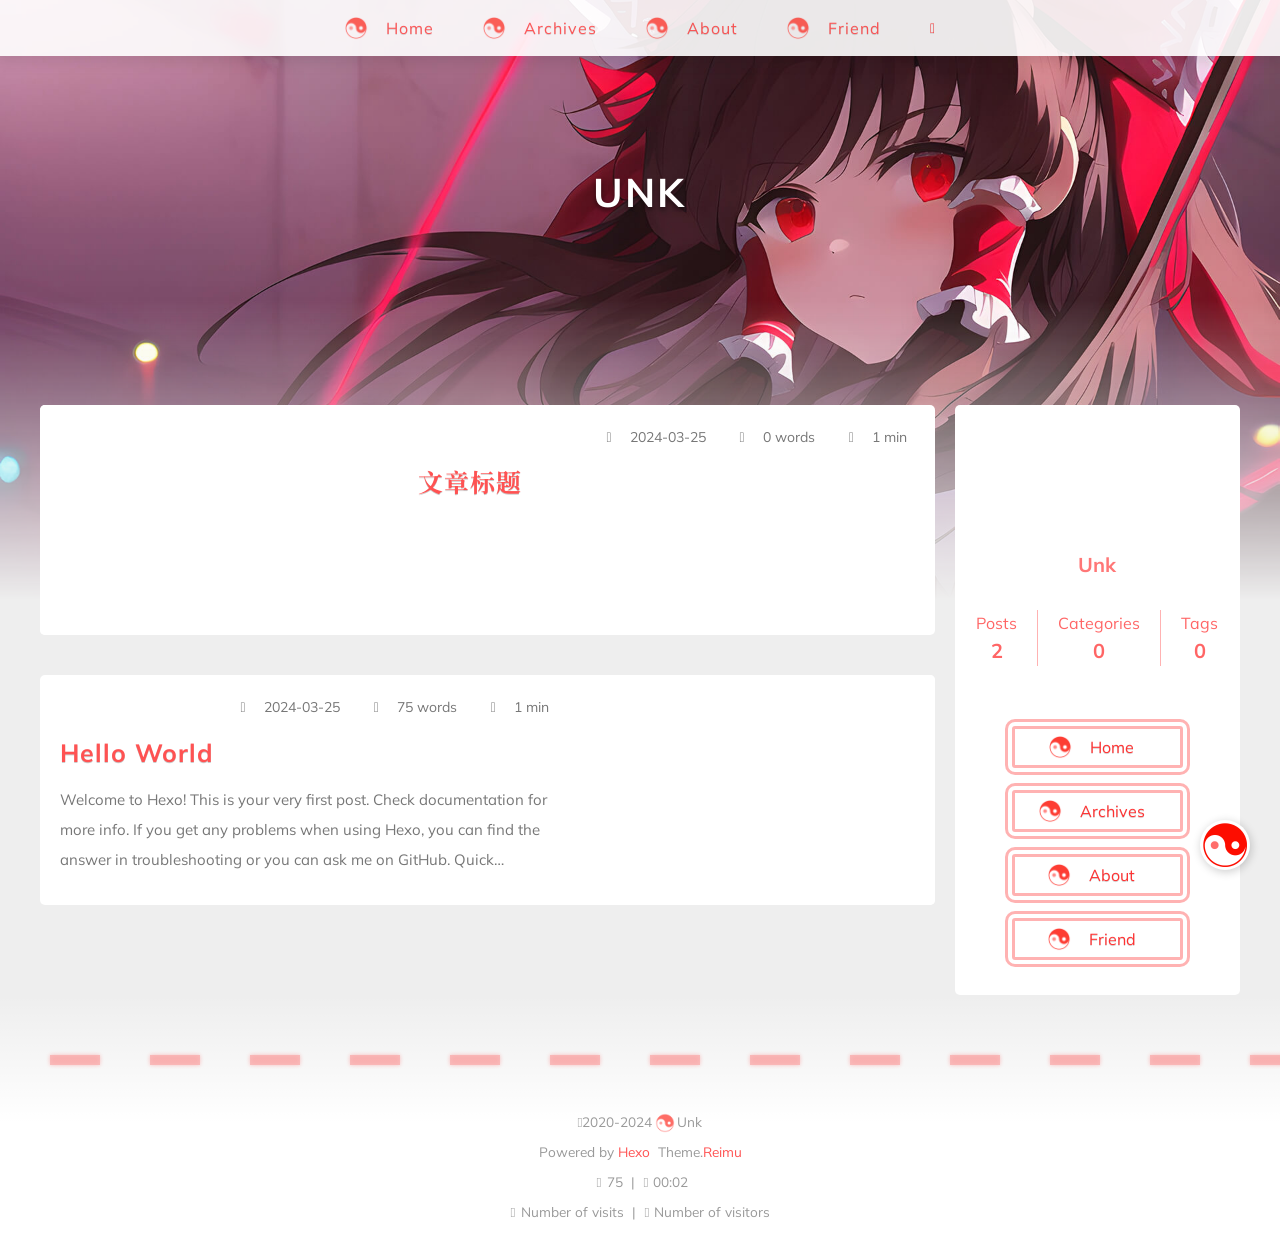
<file: index.html>
<!DOCTYPE html>
  <html lang="en"  >
  <head>
  <meta charset="utf-8">
  

  

  

  
  <title>
    
    UNK
  </title>
  <meta name="viewport" content="width=device-width, initial-scale=1, shrink-to-fit=no">
  <link rel="preload" href="https://fonts.googleapis.com/css?family=Mulish:400,400italic,700,700italic%7CNoto%20Serif%20SC:400,400italic,700,700italic%7CUbuntu%20Mono:400,400italic,700,700italic&display=swap&subset=latin,latin-ext" as="style" onload="this.onload&#x3D;null;this.rel&#x3D;&#39;stylesheet&#39;">
  
<link rel="stylesheet" href="https://npm.webcache.cn/@fortawesome/fontawesome-free@6.5.1/css/regular.min.css">
<link rel="stylesheet" href="https://npm.webcache.cn/@fortawesome/fontawesome-free@6.5.1/css/solid.min.css">

  <link rel="preload" href="https://npm.webcache.cn/@fortawesome/fontawesome-free@6.5.1/css/brands.min.css" as="style" onload="this.onload&#x3D;null;this.rel&#x3D;&#39;stylesheet&#39;"><link rel="preload" href="https://npm.webcache.cn/@fortawesome/fontawesome-free@6.5.1/css/v5-font-face.min.css" as="style" onload="this.onload&#x3D;null;this.rel&#x3D;&#39;stylesheet&#39;"><link rel="preload" href="https://npm.webcache.cn/@fortawesome/fontawesome-free@6.5.1/css/v4-font-face.min.css" as="style" onload="this.onload&#x3D;null;this.rel&#x3D;&#39;stylesheet&#39;">
  
<link rel="stylesheet" href="/css/loader.css">

  <meta property="og:type" content="website">
<meta property="og:title" content="UNK">
<meta property="og:url" content="http://example.com/index.html">
<meta property="og:site_name" content="UNK">
<meta property="og:locale" content="en_US">
<meta property="article:author" content="Unk">
<meta name="twitter:card" content="summary">
  
    <link rel="alternate" href="/atom.xml" title="UNK" type="application/atom+xml">
  
  
    <link rel="shortcut icon" href="/images/favicon.ico">
  
  
  
<link rel="stylesheet" href="/css/style.css">

  
    
<link rel="stylesheet" href="https://npm.webcache.cn/@fancyapps/fancybox@3.5.7/dist/jquery.fancybox.min.css">

  
  
  
  
  
<script src="https://npm.webcache.cn/pace-js@1.2.4/pace.min.js"></script>

  
    
<link rel="stylesheet" href="https://npm.webcache.cn/wowjs@1.1.3/css/libs/animate.css">

    
<script src="https://npm.webcache.cn/wowjs@1.1.3/dist/wow.min.js"></script>

    <script>
      new WOW({
        offset: 0,
        mobile: true,
        live: false
      }).init();
    </script>
  
  
    <script src="/sw.js"></script>
  
<meta name="generator" content="Hexo 7.1.1"></head>

  <body>
    
  <div id='loader'>
    <div class="loading-left-bg"></div>
    <div class="loading-right-bg"></div>
    <div class="spinner-box">
      <div class="loading-taichi">
        <svg width="150" height="150" viewBox="0 0 1024 1024" class="icon" version="1.1" xmlns="http://www.w3.org/2000/svg" shape-rendering="geometricPrecision">
          <path d="M303.5 432A80 80 0 0 1 291.5 592A80 80 0 0 1 303.5 432z" fill="#ff6e6b" />
          <path d="M512 65A447 447 0 0 1 512 959L512 929A417 417 0 0 0 512 95A417 417 0 0 0 512 929L512 959A447 447 0 0 1 512 65z" fill="#fd0d00" />
          <path d="M512 95A417 417 0 0 1 929 512A208.5 208.5 0 0 1 720.5 720.5L720.5 592A80 80 0 0 0 720.5 432A80 80 0 0 0 720.5 592L720.5 720.5A208.5 208.5 0 0 1 512 512A208.5 208.5 0 0 0 303.5 303.5A208.5 208.5 0 0 0 95 512A417 417 0 0 1 512 95" fill="#fd0d00" />
        </svg>
      </div>
      <div class="loading-word">少女祈祷中...</div>
    </div>
  </div>
  </div>
  <script>
    var time = null;
    const startLoading = () => {
      time = Date.now();
      document.getElementById('loader').classList.remove("loading");
    }
    const endLoading = () => {
      if (!time) {
        document.body.style.overflow = 'auto';
        document.getElementById('loader').classList.add("loading");
      } else {
        if (Date.now() - time > 500) {
          time = null;
          document.body.style.overflow = 'auto';
          document.getElementById('loader').classList.add("loading");
        } else {
          setTimeout(endLoading, 500 - (Date.now() - time));
          time = null;
        }
      }
    }
    window.addEventListener('load', endLoading);
    document.getElementById('loader').addEventListener('click', endLoading);
  </script>


    <div id="container">
      <div id="wrap">
        <div id="header-nav">
  <nav id="main-nav">
    
      <span class="main-nav-link-wrap">
        <span class="main-nav-icon"></span>
        <a class="main-nav-link" href="/">Home</a>
      </span>
    
      <span class="main-nav-link-wrap">
        <span class="main-nav-icon"></span>
        <a class="main-nav-link" href="/archives">Archives</a>
      </span>
    
      <span class="main-nav-link-wrap">
        <span class="main-nav-icon"></span>
        <a class="main-nav-link" href="/about">About</a>
      </span>
    
      <span class="main-nav-link-wrap">
        <span class="main-nav-icon"></span>
        <a class="main-nav-link" href="/friend">Friend</a>
      </span>
    
    <a id="main-nav-toggle" class="nav-icon"></a>
  </nav>
  <nav id="sub-nav">
    
      <a id="nav-rss-link" class="nav-icon" href="/atom.xml" title="RSS Feed"></a>
    
    
    
  </nav>
</div>
<header id="header">
  
    <img fetchpriority="high" src="/images/new.jpg" alt="">
  
  <div id="header-outer" class="outer">
    <div id="header-title" class="inner">
      <div id="logo-wrap">
        
          
          
            <a href="/" id="logo">
              <h1>UNK</h1>
            </a>
          
        
      </div>
      
        
        <h2 id="subtitle-wrap">
          
        </h2>
      
    </div>
  </div>
</header>

        <div id="content" class="outer">
          
          <section id="main">
  
  
  <div class="post-wrap-left wow fadeInUp">
    
      <a class="post-link" href="/2024/03/25/%E6%96%87%E7%AB%A0%E6%A0%87%E9%A2%98/" aria-label="文章标题"></a>
    
    
    <div class="post-cover-left">
      
        
        
          <img data-src="/images/new.jpg" data-sizes="auto" alt="文章标题" class="lazyload">
        
      
    </div>
    <div class="post-info">
      <div class="post-meta">
        <span><span class="icon-calendar"></span>2024-03-25</span>
        <span><span class="icon-pencil"></span>0 words</span>
        <span><span class="icon-clock"></span>1 min</span>
      </div>
      <h2 class="post-title">文章标题</h2>
      <article class="post-article">
        
          
        
      </article>
    </div>
  </div>


  
  
  <div class="post-wrap-right wow fadeInUp">
    
    <a class="post-link" href="/2024/03/25/hello-world/"></a>
    
    <div class="post-cover-right">
      
        
        
          <img data-src="/images/new.jpg" data-sizes="auto" alt="Hello World" class="lazyload">
        
      
    </div>
    <div class="post-info">
      <div class="post-meta">
        <span><span class="icon-calendar"></span>2024-03-25</span>
        <span><span class="icon-pencil"></span>75 words</span>
        <span><span class="icon-clock"></span>1 min</span>
      </div>
      <h2 class="post-title">Hello World</h2>
      <article class="post-article">
        
          Welcome to Hexo! This is your very first post. Check documentation for more info. If you get any problems when using Hexo, you can find the answer in troubleshooting or you can ask me on GitHub.
Quick StartCreate a new post1$ hexo new &amp;quot;My New Post&amp;quot;

More info: Writing
Run server1$ hexo ser
        
      </article>
    </div>
  </div>


  



</section>
          
            <aside id="sidebar">
  <div class="sidebar-wrap wow fadeInRight ">
    
      <div class="sidebar-author">
  <img data-src="/avatar/avatar.jpg" data-sizes="auto" alt="Unk" class="lazyload">
  <div class="sidebar-author-name">Unk</div>
  <div class="sidebar-description"></div>
</div>
<div class="sidebar-state">
  <div class="sidebar-state-article">
    <div>Posts</div>
    <div class="sidebar-state-number">2</div>
  </div>
  <div class="sidebar-state-category">
    <div>Categories</div>
    <div class="sidebar-state-number">0</div>
  </div>
  <div class="sidebar-state-tag">
    <div>Tags</div>
    <div class="sidebar-state-number">0</div>
  </div>
</div>
<div class="sidebar-social">
  
</div>
<div class="sidebar-menu">
  
    <div class="sidebar-menu-link-wrap">
      <a class="sidebar-menu-link-dummy" href="/" aria-label="Home"></a>
      <span class="sidebar-menu-icon"></span>
      <div class="sidebar-menu-link">Home</div>
    </div>
  
    <div class="sidebar-menu-link-wrap">
      <a class="sidebar-menu-link-dummy" href="/archives" aria-label="Archives"></a>
      <span class="sidebar-menu-icon"></span>
      <div class="sidebar-menu-link">Archives</div>
    </div>
  
    <div class="sidebar-menu-link-wrap">
      <a class="sidebar-menu-link-dummy" href="/about" aria-label="About"></a>
      <span class="sidebar-menu-icon"></span>
      <div class="sidebar-menu-link">About</div>
    </div>
  
    <div class="sidebar-menu-link-wrap">
      <a class="sidebar-menu-link-dummy" href="/friend" aria-label="Friend"></a>
      <span class="sidebar-menu-icon"></span>
      <div class="sidebar-menu-link">Friend</div>
    </div>
  
</div>

    
    
  </div>

  
</aside>

          
        </div>
        <footer id="footer" class="wow fadeInUp">
  <div style="width: 100%; overflow: hidden">
    <div class="footer-line"></div>
  </div>
  <div class="outer">
    <div id="footer-info" class="inner">
      
      <div>
        <span class="icon-copyright"></span>
        2020-2024
        <span class="footer-info-sep"></span>
        Unk
      </div>
      
        <div>
          Powered by&nbsp;<a href="https://hexo.io/" target="_blank">Hexo</a>&nbsp;
          Theme.<a href="https://github.com/D-Sketon/hexo-theme-reimu" target="_blank">Reimu</a>
        </div>
      
      
        <div>
          <span class="icon-brush"></span>
          75
          &nbsp;|&nbsp;
          <span class="icon-coffee"></span>
          00:02
        </div>
      
      
        <div>
          <span class="icon-eye"></span>
          <span id="busuanzi_container_site_pv">Number of visits&nbsp;<span id="busuanzi_value_site_pv"></span></span>
          &nbsp;|&nbsp;
          <span class="icon-user"></span>
          <span id="busuanzi_container_site_uv">Number of visitors&nbsp;<span id="busuanzi_value_site_uv"></span></span>
        </div>
      
    </div>
  </div>
</footer>

        <div class="sidebar-top">
          <img src="/images/taichi.png" height="50" width="50" />
          <div class="arrow-up"></div>
        </div>
        <div id="mask"></div>
      </div>
      <nav id="mobile-nav">
  <div class="sidebar-wrap">
    
      <div class="sidebar-author">
  <img data-src="/avatar/avatar.jpg" data-sizes="auto" alt="Unk" class="lazyload">
  <div class="sidebar-author-name">Unk</div>
  <div class="sidebar-description"></div>
</div>
<div class="sidebar-state">
  <div class="sidebar-state-article">
    <div>Posts</div>
    <div class="sidebar-state-number">2</div>
  </div>
  <div class="sidebar-state-category">
    <div>Categories</div>
    <div class="sidebar-state-number">0</div>
  </div>
  <div class="sidebar-state-tag">
    <div>Tags</div>
    <div class="sidebar-state-number">0</div>
  </div>
</div>
<div class="sidebar-social">
  
</div>
<div class="sidebar-menu">
  
    <div class="sidebar-menu-link-wrap">
      <a class="sidebar-menu-link-dummy" href="/" aria-label="Home"></a>
      <span class="sidebar-menu-icon"></span>
      <div class="sidebar-menu-link">Home</div>
    </div>
  
    <div class="sidebar-menu-link-wrap">
      <a class="sidebar-menu-link-dummy" href="/archives" aria-label="Archives"></a>
      <span class="sidebar-menu-icon"></span>
      <div class="sidebar-menu-link">Archives</div>
    </div>
  
    <div class="sidebar-menu-link-wrap">
      <a class="sidebar-menu-link-dummy" href="/about" aria-label="About"></a>
      <span class="sidebar-menu-icon"></span>
      <div class="sidebar-menu-link">About</div>
    </div>
  
    <div class="sidebar-menu-link-wrap">
      <a class="sidebar-menu-link-dummy" href="/friend" aria-label="Friend"></a>
      <span class="sidebar-menu-icon"></span>
      <div class="sidebar-menu-link">Friend</div>
    </div>
  
</div>

    
  </div>
  
</nav>

    </div>
    <div class="site-search">
      <div class="reimu-popup popup">
        <div class="reimu-search">
          <span class="reimu-search-input-icon"></span>
          <div class="reimu-search-input" id="reimu-search-input"></div>
        </div>
        <div class="reimu-results">
          <div id="reimu-stats"></div>
          <div id="reimu-hits"></div>
          <div id="reimu-pagination" class="reimu-pagination"></div>
        </div>
        <span class="popup-btn-close"></span>
      </div>
    </div>
    
<script src="https://npm.webcache.cn/jquery@3.7.1/dist/jquery.min.js"></script>


<script src="https://npm.webcache.cn/lazysizes@5.3.2/lazysizes.min.js"></script>


<script src="https://npm.webcache.cn/clipboard@2.0.11/dist/clipboard.min.js"></script>



  
<script src="https://npm.webcache.cn/@fancyapps/fancybox@3.5.7/dist/jquery.fancybox.min.js" defer></script>



  
<script src="https://npm.webcache.cn/busuanzi@2.3.0/bsz.pure.mini.js" async></script>






<script src="/js/pjax_script.js" data-pjax></script>

















  
<script src="https://npm.webcache.cn/mouse-firework@0.0.4/dist/index.umd.js"></script>

  <script>
    firework(JSON.parse('{"excludeElements":["a"],"particles":[{"shape":"circle","move":["emit"],"easing":"easeOutExpo","colors":["#ff5252","#ff7c7c","#ffafaf","#ffd0d0"],"number":20,"duration":[1200,1800],"shapeOptions":{"radius":[16,32],"alpha":[0.3,0.5]}},{"shape":"circle","move":["diffuse"],"easing":"easeOutExpo","colors":["#ff0000"],"number":1,"duration":[1200,1800],"shapeOptions":{"radius":20,"alpha":[0.2,0.5],"lineWidth":6}}]}'))
  </script>







<script src="/js/script.js"></script>



  <script>
    console.log(String.raw`%c 
 ______     ______     __     __    __     __  __    
/\  == \   /\  ___\   /\ \   /\ "-./  \   /\ \/\ \   
\ \  __<   \ \  __\   \ \ \  \ \ \-./\ \  \ \ \_\ \  
 \ \_\ \_\  \ \_____\  \ \_\  \ \_\ \ \_\  \ \_____\ 
  \/_/ /_/   \/_____/   \/_/   \/_/  \/_/   \/_____/ 
                                                  
`,'color: #ff5252;')
    console.log('%c Theme.Reimu v' + '0.1.0' + ' %c https://github.com/D-Sketon/hexo-theme-reimu ', 'color: white; background: #ff5252; padding:5px 0;', 'padding:4px;border:1px solid #ff5252;')
  </script>
  

  <!-- hexo injector body_end start -->
<script src="/js/insert_highlight.js" data-pjax></script>
<!-- hexo injector body_end end --></body>
  </html>
</file>
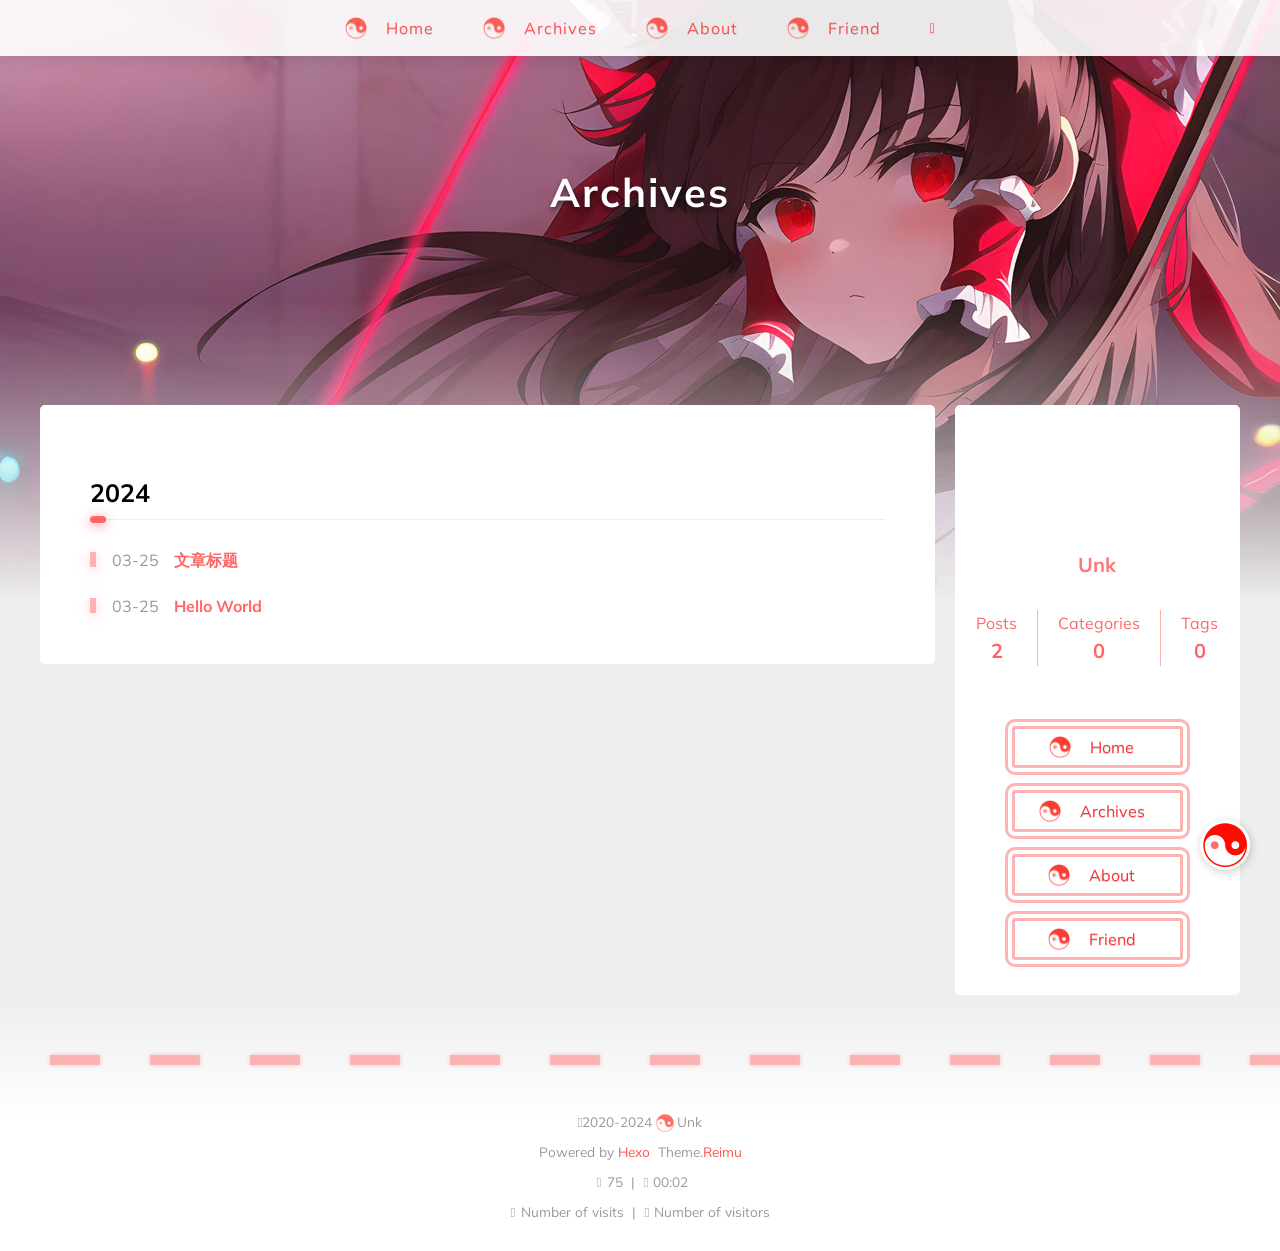
<file: archives/index.html>
<!DOCTYPE html>
  <html lang="en"  >
  <head>
  <meta charset="utf-8">
  

  

  

  
  <title>
    Archives |
    
    UNK
  </title>
  <meta name="viewport" content="width=device-width, initial-scale=1, shrink-to-fit=no">
  <link rel="preload" href="https://fonts.googleapis.com/css?family=Mulish:400,400italic,700,700italic%7CNoto%20Serif%20SC:400,400italic,700,700italic%7CUbuntu%20Mono:400,400italic,700,700italic&display=swap&subset=latin,latin-ext" as="style" onload="this.onload&#x3D;null;this.rel&#x3D;&#39;stylesheet&#39;">
  
<link rel="stylesheet" href="https://npm.webcache.cn/@fortawesome/fontawesome-free@6.5.1/css/regular.min.css">
<link rel="stylesheet" href="https://npm.webcache.cn/@fortawesome/fontawesome-free@6.5.1/css/solid.min.css">

  <link rel="preload" href="https://npm.webcache.cn/@fortawesome/fontawesome-free@6.5.1/css/brands.min.css" as="style" onload="this.onload&#x3D;null;this.rel&#x3D;&#39;stylesheet&#39;"><link rel="preload" href="https://npm.webcache.cn/@fortawesome/fontawesome-free@6.5.1/css/v5-font-face.min.css" as="style" onload="this.onload&#x3D;null;this.rel&#x3D;&#39;stylesheet&#39;"><link rel="preload" href="https://npm.webcache.cn/@fortawesome/fontawesome-free@6.5.1/css/v4-font-face.min.css" as="style" onload="this.onload&#x3D;null;this.rel&#x3D;&#39;stylesheet&#39;">
  
<link rel="stylesheet" href="/css/loader.css">

  <meta property="og:type" content="website">
<meta property="og:title" content="UNK">
<meta property="og:url" content="http://example.com/archives/index.html">
<meta property="og:site_name" content="UNK">
<meta property="og:locale" content="en_US">
<meta property="article:author" content="Unk">
<meta name="twitter:card" content="summary">
  
    <link rel="alternate" href="/atom.xml" title="UNK" type="application/atom+xml">
  
  
    <link rel="shortcut icon" href="/images/favicon.ico">
  
  
  
<link rel="stylesheet" href="/css/style.css">

  
    
<link rel="stylesheet" href="https://npm.webcache.cn/@fancyapps/fancybox@3.5.7/dist/jquery.fancybox.min.css">

  
  
  
  
  
<script src="https://npm.webcache.cn/pace-js@1.2.4/pace.min.js"></script>

  
    
<link rel="stylesheet" href="https://npm.webcache.cn/wowjs@1.1.3/css/libs/animate.css">

    
<script src="https://npm.webcache.cn/wowjs@1.1.3/dist/wow.min.js"></script>

    <script>
      new WOW({
        offset: 0,
        mobile: true,
        live: false
      }).init();
    </script>
  
  
    <script src="/sw.js"></script>
  
<meta name="generator" content="Hexo 7.1.1"></head>

  <body>
    
  <div id='loader'>
    <div class="loading-left-bg"></div>
    <div class="loading-right-bg"></div>
    <div class="spinner-box">
      <div class="loading-taichi">
        <svg width="150" height="150" viewBox="0 0 1024 1024" class="icon" version="1.1" xmlns="http://www.w3.org/2000/svg" shape-rendering="geometricPrecision">
          <path d="M303.5 432A80 80 0 0 1 291.5 592A80 80 0 0 1 303.5 432z" fill="#ff6e6b" />
          <path d="M512 65A447 447 0 0 1 512 959L512 929A417 417 0 0 0 512 95A417 417 0 0 0 512 929L512 959A447 447 0 0 1 512 65z" fill="#fd0d00" />
          <path d="M512 95A417 417 0 0 1 929 512A208.5 208.5 0 0 1 720.5 720.5L720.5 592A80 80 0 0 0 720.5 432A80 80 0 0 0 720.5 592L720.5 720.5A208.5 208.5 0 0 1 512 512A208.5 208.5 0 0 0 303.5 303.5A208.5 208.5 0 0 0 95 512A417 417 0 0 1 512 95" fill="#fd0d00" />
        </svg>
      </div>
      <div class="loading-word">少女祈祷中...</div>
    </div>
  </div>
  </div>
  <script>
    var time = null;
    const startLoading = () => {
      time = Date.now();
      document.getElementById('loader').classList.remove("loading");
    }
    const endLoading = () => {
      if (!time) {
        document.body.style.overflow = 'auto';
        document.getElementById('loader').classList.add("loading");
      } else {
        if (Date.now() - time > 500) {
          time = null;
          document.body.style.overflow = 'auto';
          document.getElementById('loader').classList.add("loading");
        } else {
          setTimeout(endLoading, 500 - (Date.now() - time));
          time = null;
        }
      }
    }
    window.addEventListener('load', endLoading);
    document.getElementById('loader').addEventListener('click', endLoading);
  </script>


    <div id="container">
      <div id="wrap">
        <div id="header-nav">
  <nav id="main-nav">
    
      <span class="main-nav-link-wrap">
        <span class="main-nav-icon"></span>
        <a class="main-nav-link" href="/">Home</a>
      </span>
    
      <span class="main-nav-link-wrap">
        <span class="main-nav-icon"></span>
        <a class="main-nav-link" href="/archives">Archives</a>
      </span>
    
      <span class="main-nav-link-wrap">
        <span class="main-nav-icon"></span>
        <a class="main-nav-link" href="/about">About</a>
      </span>
    
      <span class="main-nav-link-wrap">
        <span class="main-nav-icon"></span>
        <a class="main-nav-link" href="/friend">Friend</a>
      </span>
    
    <a id="main-nav-toggle" class="nav-icon"></a>
  </nav>
  <nav id="sub-nav">
    
      <a id="nav-rss-link" class="nav-icon" href="/atom.xml" title="RSS Feed"></a>
    
    
    
  </nav>
</div>
<header id="header">
  
    <img fetchpriority="high" src="/images/new.jpg" alt="">
  
  <div id="header-outer" class="outer">
    <div id="header-title" class="inner">
      <div id="logo-wrap">
        
          
          
            <a href="/" id="logo">
              <h1>Archives</h1>
            </a>
          
        
      </div>
      
        
        <h2 id="subtitle-wrap">
          
        </h2>
      
    </div>
  </div>
</header>

        <div id="content" class="outer">
          
          <section id="main">
<div class="archives-outer-wrap wow fadeInUp">
  <div class="tag-wrap">
    
  </div>
  <div class="category-wrap">
    
  </div>
  
  
    
    
      
      
      <section class="archives-wrap wow fadeInUp">
        <div class="archive-year-wrap">
          <a href="/archives/2024" class="archive-year">2024</a>
        </div>
        <div class="archives">
          <ul>
            
            <li class="archive-article">
  <div class="archive-article-date-wrap">
    <a href="/2024/03/25/%E6%96%87%E7%AB%A0%E6%A0%87%E9%A2%98/">
      <time class="dt-published" datetime="2024-03-25T11:35:50.000Z" itemprop="datePublished">03-25</time>
    </a>
  </div>
  <div class="archive-article-title-wrap">
    
      
        <a class="archive-article-title" href="/2024/03/25/%E6%96%87%E7%AB%A0%E6%A0%87%E9%A2%98/">文章标题</a>
      
    
  </div>
</li>

            
    
    
            <li class="archive-article">
  <div class="archive-article-date-wrap">
    <a href="/2024/03/25/hello-world/">
      <time class="dt-published" datetime="2024-03-25T11:33:11.252Z" itemprop="datePublished">03-25</time>
    </a>
  </div>
  <div class="archive-article-title-wrap">
    
      
        <a class="archive-article-title" href="/2024/03/25/hello-world/">Hello World</a>
      
    
  </div>
</li>

            
            
          </ul>
        </div>
      </section>
  
  </div>



</section>
          
            <aside id="sidebar">
  <div class="sidebar-wrap wow fadeInRight ">
    
      <div class="sidebar-author">
  <img data-src="/avatar/avatar.jpg" data-sizes="auto" alt="Unk" class="lazyload">
  <div class="sidebar-author-name">Unk</div>
  <div class="sidebar-description"></div>
</div>
<div class="sidebar-state">
  <div class="sidebar-state-article">
    <div>Posts</div>
    <div class="sidebar-state-number">2</div>
  </div>
  <div class="sidebar-state-category">
    <div>Categories</div>
    <div class="sidebar-state-number">0</div>
  </div>
  <div class="sidebar-state-tag">
    <div>Tags</div>
    <div class="sidebar-state-number">0</div>
  </div>
</div>
<div class="sidebar-social">
  
</div>
<div class="sidebar-menu">
  
    <div class="sidebar-menu-link-wrap">
      <a class="sidebar-menu-link-dummy" href="/" aria-label="Home"></a>
      <span class="sidebar-menu-icon"></span>
      <div class="sidebar-menu-link">Home</div>
    </div>
  
    <div class="sidebar-menu-link-wrap">
      <a class="sidebar-menu-link-dummy" href="/archives" aria-label="Archives"></a>
      <span class="sidebar-menu-icon"></span>
      <div class="sidebar-menu-link">Archives</div>
    </div>
  
    <div class="sidebar-menu-link-wrap">
      <a class="sidebar-menu-link-dummy" href="/about" aria-label="About"></a>
      <span class="sidebar-menu-icon"></span>
      <div class="sidebar-menu-link">About</div>
    </div>
  
    <div class="sidebar-menu-link-wrap">
      <a class="sidebar-menu-link-dummy" href="/friend" aria-label="Friend"></a>
      <span class="sidebar-menu-icon"></span>
      <div class="sidebar-menu-link">Friend</div>
    </div>
  
</div>

    
    
  </div>

  
</aside>

          
        </div>
        <footer id="footer" class="wow fadeInUp">
  <div style="width: 100%; overflow: hidden">
    <div class="footer-line"></div>
  </div>
  <div class="outer">
    <div id="footer-info" class="inner">
      
      <div>
        <span class="icon-copyright"></span>
        2020-2024
        <span class="footer-info-sep"></span>
        Unk
      </div>
      
        <div>
          Powered by&nbsp;<a href="https://hexo.io/" target="_blank">Hexo</a>&nbsp;
          Theme.<a href="https://github.com/D-Sketon/hexo-theme-reimu" target="_blank">Reimu</a>
        </div>
      
      
        <div>
          <span class="icon-brush"></span>
          75
          &nbsp;|&nbsp;
          <span class="icon-coffee"></span>
          00:02
        </div>
      
      
        <div>
          <span class="icon-eye"></span>
          <span id="busuanzi_container_site_pv">Number of visits&nbsp;<span id="busuanzi_value_site_pv"></span></span>
          &nbsp;|&nbsp;
          <span class="icon-user"></span>
          <span id="busuanzi_container_site_uv">Number of visitors&nbsp;<span id="busuanzi_value_site_uv"></span></span>
        </div>
      
    </div>
  </div>
</footer>

        <div class="sidebar-top">
          <img src="/images/taichi.png" height="50" width="50" />
          <div class="arrow-up"></div>
        </div>
        <div id="mask"></div>
      </div>
      <nav id="mobile-nav">
  <div class="sidebar-wrap">
    
      <div class="sidebar-author">
  <img data-src="/avatar/avatar.jpg" data-sizes="auto" alt="Unk" class="lazyload">
  <div class="sidebar-author-name">Unk</div>
  <div class="sidebar-description"></div>
</div>
<div class="sidebar-state">
  <div class="sidebar-state-article">
    <div>Posts</div>
    <div class="sidebar-state-number">2</div>
  </div>
  <div class="sidebar-state-category">
    <div>Categories</div>
    <div class="sidebar-state-number">0</div>
  </div>
  <div class="sidebar-state-tag">
    <div>Tags</div>
    <div class="sidebar-state-number">0</div>
  </div>
</div>
<div class="sidebar-social">
  
</div>
<div class="sidebar-menu">
  
    <div class="sidebar-menu-link-wrap">
      <a class="sidebar-menu-link-dummy" href="/" aria-label="Home"></a>
      <span class="sidebar-menu-icon"></span>
      <div class="sidebar-menu-link">Home</div>
    </div>
  
    <div class="sidebar-menu-link-wrap">
      <a class="sidebar-menu-link-dummy" href="/archives" aria-label="Archives"></a>
      <span class="sidebar-menu-icon"></span>
      <div class="sidebar-menu-link">Archives</div>
    </div>
  
    <div class="sidebar-menu-link-wrap">
      <a class="sidebar-menu-link-dummy" href="/about" aria-label="About"></a>
      <span class="sidebar-menu-icon"></span>
      <div class="sidebar-menu-link">About</div>
    </div>
  
    <div class="sidebar-menu-link-wrap">
      <a class="sidebar-menu-link-dummy" href="/friend" aria-label="Friend"></a>
      <span class="sidebar-menu-icon"></span>
      <div class="sidebar-menu-link">Friend</div>
    </div>
  
</div>

    
  </div>
  
</nav>

    </div>
    <div class="site-search">
      <div class="reimu-popup popup">
        <div class="reimu-search">
          <span class="reimu-search-input-icon"></span>
          <div class="reimu-search-input" id="reimu-search-input"></div>
        </div>
        <div class="reimu-results">
          <div id="reimu-stats"></div>
          <div id="reimu-hits"></div>
          <div id="reimu-pagination" class="reimu-pagination"></div>
        </div>
        <span class="popup-btn-close"></span>
      </div>
    </div>
    
<script src="https://npm.webcache.cn/jquery@3.7.1/dist/jquery.min.js"></script>


<script src="https://npm.webcache.cn/lazysizes@5.3.2/lazysizes.min.js"></script>


<script src="https://npm.webcache.cn/clipboard@2.0.11/dist/clipboard.min.js"></script>



  
<script src="https://npm.webcache.cn/@fancyapps/fancybox@3.5.7/dist/jquery.fancybox.min.js" defer></script>



  
<script src="https://npm.webcache.cn/busuanzi@2.3.0/bsz.pure.mini.js" async></script>






<script src="/js/pjax_script.js" data-pjax></script>

















  
<script src="https://npm.webcache.cn/mouse-firework@0.0.4/dist/index.umd.js"></script>

  <script>
    firework(JSON.parse('{"excludeElements":["a"],"particles":[{"shape":"circle","move":["emit"],"easing":"easeOutExpo","colors":["#ff5252","#ff7c7c","#ffafaf","#ffd0d0"],"number":20,"duration":[1200,1800],"shapeOptions":{"radius":[16,32],"alpha":[0.3,0.5]}},{"shape":"circle","move":["diffuse"],"easing":"easeOutExpo","colors":["#ff0000"],"number":1,"duration":[1200,1800],"shapeOptions":{"radius":20,"alpha":[0.2,0.5],"lineWidth":6}}]}'))
  </script>







<script src="/js/script.js"></script>



  <script>
    console.log(String.raw`%c 
 ______     ______     __     __    __     __  __    
/\  == \   /\  ___\   /\ \   /\ "-./  \   /\ \/\ \   
\ \  __<   \ \  __\   \ \ \  \ \ \-./\ \  \ \ \_\ \  
 \ \_\ \_\  \ \_____\  \ \_\  \ \_\ \ \_\  \ \_____\ 
  \/_/ /_/   \/_____/   \/_/   \/_/  \/_/   \/_____/ 
                                                  
`,'color: #ff5252;')
    console.log('%c Theme.Reimu v' + '0.1.0' + ' %c https://github.com/D-Sketon/hexo-theme-reimu ', 'color: white; background: #ff5252; padding:5px 0;', 'padding:4px;border:1px solid #ff5252;')
  </script>
  

  <!-- hexo injector body_end start -->
<script src="/js/insert_highlight.js" data-pjax></script>
<!-- hexo injector body_end end --></body>
  </html>
</file>
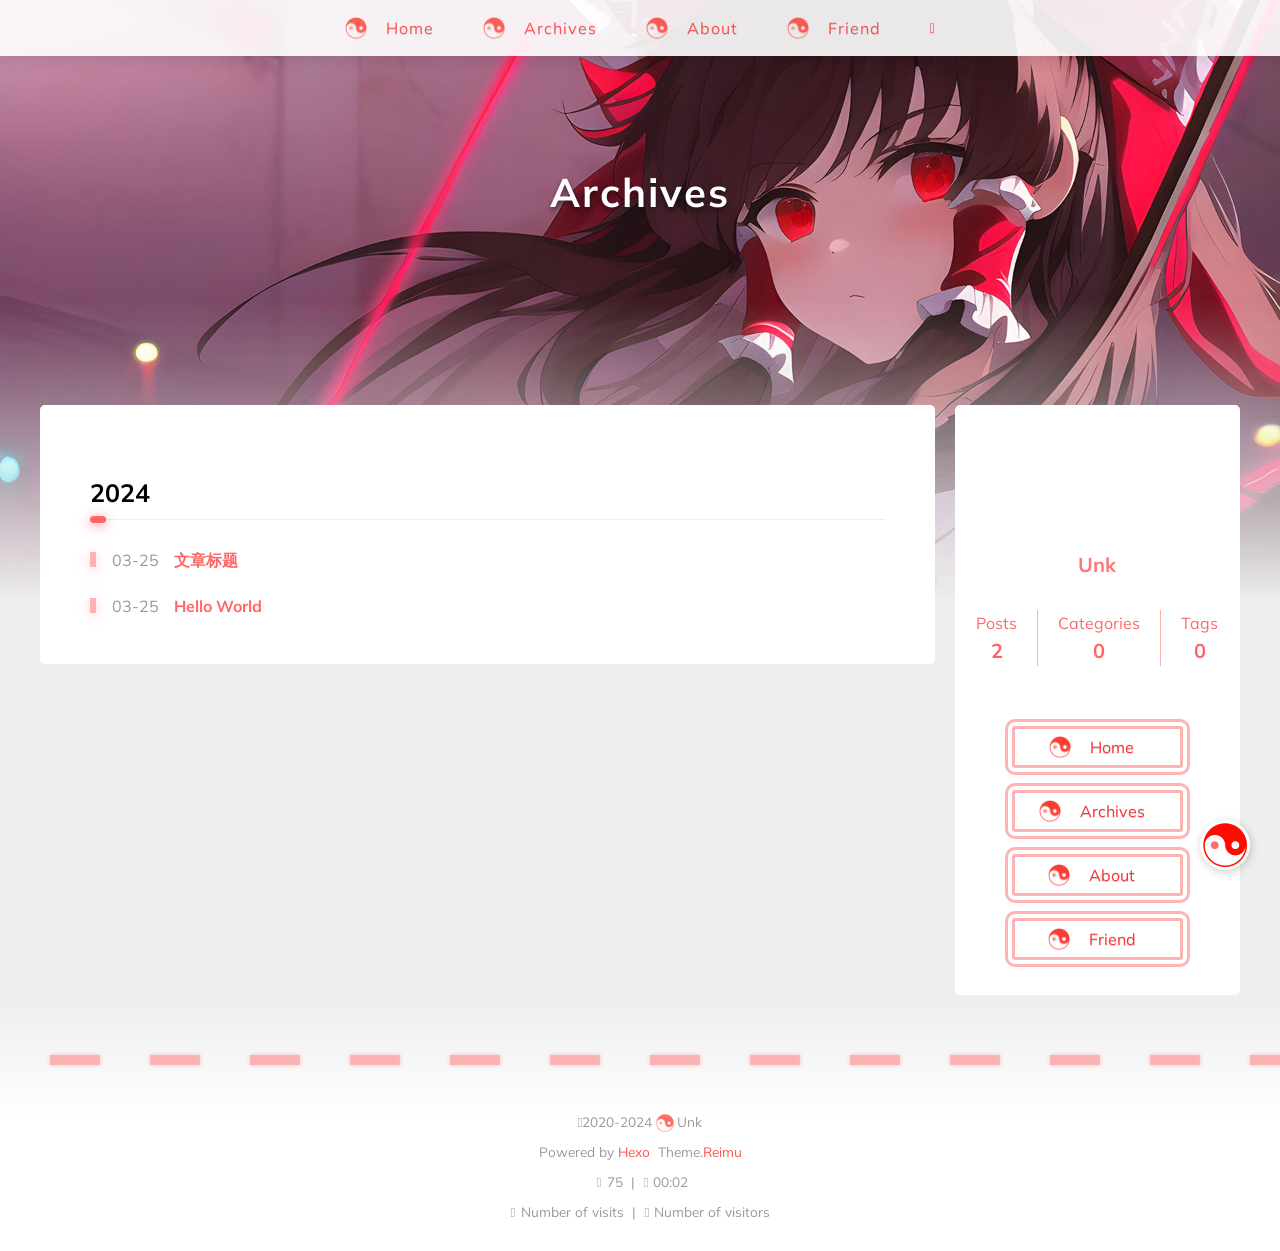
<file: archives/2024/index.html>
<!DOCTYPE html>
  <html lang="en"  >
  <head>
  <meta charset="utf-8">
  

  

  

  
  <title>
    Archives: 2024 |
    
    UNK
  </title>
  <meta name="viewport" content="width=device-width, initial-scale=1, shrink-to-fit=no">
  <link rel="preload" href="https://fonts.googleapis.com/css?family=Mulish:400,400italic,700,700italic%7CNoto%20Serif%20SC:400,400italic,700,700italic%7CUbuntu%20Mono:400,400italic,700,700italic&display=swap&subset=latin,latin-ext" as="style" onload="this.onload&#x3D;null;this.rel&#x3D;&#39;stylesheet&#39;">
  
<link rel="stylesheet" href="https://npm.webcache.cn/@fortawesome/fontawesome-free@6.5.1/css/regular.min.css">
<link rel="stylesheet" href="https://npm.webcache.cn/@fortawesome/fontawesome-free@6.5.1/css/solid.min.css">

  <link rel="preload" href="https://npm.webcache.cn/@fortawesome/fontawesome-free@6.5.1/css/brands.min.css" as="style" onload="this.onload&#x3D;null;this.rel&#x3D;&#39;stylesheet&#39;"><link rel="preload" href="https://npm.webcache.cn/@fortawesome/fontawesome-free@6.5.1/css/v5-font-face.min.css" as="style" onload="this.onload&#x3D;null;this.rel&#x3D;&#39;stylesheet&#39;"><link rel="preload" href="https://npm.webcache.cn/@fortawesome/fontawesome-free@6.5.1/css/v4-font-face.min.css" as="style" onload="this.onload&#x3D;null;this.rel&#x3D;&#39;stylesheet&#39;">
  
<link rel="stylesheet" href="/css/loader.css">

  <meta property="og:type" content="website">
<meta property="og:title" content="UNK">
<meta property="og:url" content="http://example.com/archives/2024/index.html">
<meta property="og:site_name" content="UNK">
<meta property="og:locale" content="en_US">
<meta property="article:author" content="Unk">
<meta name="twitter:card" content="summary">
  
    <link rel="alternate" href="/atom.xml" title="UNK" type="application/atom+xml">
  
  
    <link rel="shortcut icon" href="/images/favicon.ico">
  
  
  
<link rel="stylesheet" href="/css/style.css">

  
    
<link rel="stylesheet" href="https://npm.webcache.cn/@fancyapps/fancybox@3.5.7/dist/jquery.fancybox.min.css">

  
  
  
  
  
<script src="https://npm.webcache.cn/pace-js@1.2.4/pace.min.js"></script>

  
    
<link rel="stylesheet" href="https://npm.webcache.cn/wowjs@1.1.3/css/libs/animate.css">

    
<script src="https://npm.webcache.cn/wowjs@1.1.3/dist/wow.min.js"></script>

    <script>
      new WOW({
        offset: 0,
        mobile: true,
        live: false
      }).init();
    </script>
  
  
    <script src="/sw.js"></script>
  
<meta name="generator" content="Hexo 7.1.1"></head>

  <body>
    
  <div id='loader'>
    <div class="loading-left-bg"></div>
    <div class="loading-right-bg"></div>
    <div class="spinner-box">
      <div class="loading-taichi">
        <svg width="150" height="150" viewBox="0 0 1024 1024" class="icon" version="1.1" xmlns="http://www.w3.org/2000/svg" shape-rendering="geometricPrecision">
          <path d="M303.5 432A80 80 0 0 1 291.5 592A80 80 0 0 1 303.5 432z" fill="#ff6e6b" />
          <path d="M512 65A447 447 0 0 1 512 959L512 929A417 417 0 0 0 512 95A417 417 0 0 0 512 929L512 959A447 447 0 0 1 512 65z" fill="#fd0d00" />
          <path d="M512 95A417 417 0 0 1 929 512A208.5 208.5 0 0 1 720.5 720.5L720.5 592A80 80 0 0 0 720.5 432A80 80 0 0 0 720.5 592L720.5 720.5A208.5 208.5 0 0 1 512 512A208.5 208.5 0 0 0 303.5 303.5A208.5 208.5 0 0 0 95 512A417 417 0 0 1 512 95" fill="#fd0d00" />
        </svg>
      </div>
      <div class="loading-word">少女祈祷中...</div>
    </div>
  </div>
  </div>
  <script>
    var time = null;
    const startLoading = () => {
      time = Date.now();
      document.getElementById('loader').classList.remove("loading");
    }
    const endLoading = () => {
      if (!time) {
        document.body.style.overflow = 'auto';
        document.getElementById('loader').classList.add("loading");
      } else {
        if (Date.now() - time > 500) {
          time = null;
          document.body.style.overflow = 'auto';
          document.getElementById('loader').classList.add("loading");
        } else {
          setTimeout(endLoading, 500 - (Date.now() - time));
          time = null;
        }
      }
    }
    window.addEventListener('load', endLoading);
    document.getElementById('loader').addEventListener('click', endLoading);
  </script>


    <div id="container">
      <div id="wrap">
        <div id="header-nav">
  <nav id="main-nav">
    
      <span class="main-nav-link-wrap">
        <span class="main-nav-icon"></span>
        <a class="main-nav-link" href="/">Home</a>
      </span>
    
      <span class="main-nav-link-wrap">
        <span class="main-nav-icon"></span>
        <a class="main-nav-link" href="/archives">Archives</a>
      </span>
    
      <span class="main-nav-link-wrap">
        <span class="main-nav-icon"></span>
        <a class="main-nav-link" href="/about">About</a>
      </span>
    
      <span class="main-nav-link-wrap">
        <span class="main-nav-icon"></span>
        <a class="main-nav-link" href="/friend">Friend</a>
      </span>
    
    <a id="main-nav-toggle" class="nav-icon"></a>
  </nav>
  <nav id="sub-nav">
    
      <a id="nav-rss-link" class="nav-icon" href="/atom.xml" title="RSS Feed"></a>
    
    
    
  </nav>
</div>
<header id="header">
  
    <img fetchpriority="high" src="/images/new.jpg" alt="">
  
  <div id="header-outer" class="outer">
    <div id="header-title" class="inner">
      <div id="logo-wrap">
        
          
          
            <a href="/" id="logo">
              <h1>Archives</h1>
            </a>
          
        
      </div>
      
        
        <h2 id="subtitle-wrap">
          
        </h2>
      
    </div>
  </div>
</header>

        <div id="content" class="outer">
          
          <section id="main">
<div class="archives-outer-wrap wow fadeInUp">
  <div class="tag-wrap">
    
  </div>
  <div class="category-wrap">
    
  </div>
  
  
    
    
      
      
      <section class="archives-wrap wow fadeInUp">
        <div class="archive-year-wrap">
          <a href="/archives/2024" class="archive-year">2024</a>
        </div>
        <div class="archives">
          <ul>
            
            <li class="archive-article">
  <div class="archive-article-date-wrap">
    <a href="/2024/03/25/%E6%96%87%E7%AB%A0%E6%A0%87%E9%A2%98/">
      <time class="dt-published" datetime="2024-03-25T11:35:50.000Z" itemprop="datePublished">03-25</time>
    </a>
  </div>
  <div class="archive-article-title-wrap">
    
      
        <a class="archive-article-title" href="/2024/03/25/%E6%96%87%E7%AB%A0%E6%A0%87%E9%A2%98/">文章标题</a>
      
    
  </div>
</li>

            
    
    
            <li class="archive-article">
  <div class="archive-article-date-wrap">
    <a href="/2024/03/25/hello-world/">
      <time class="dt-published" datetime="2024-03-25T11:33:11.252Z" itemprop="datePublished">03-25</time>
    </a>
  </div>
  <div class="archive-article-title-wrap">
    
      
        <a class="archive-article-title" href="/2024/03/25/hello-world/">Hello World</a>
      
    
  </div>
</li>

            
            
          </ul>
        </div>
      </section>
  
  </div>



</section>
          
            <aside id="sidebar">
  <div class="sidebar-wrap wow fadeInRight ">
    
      <div class="sidebar-author">
  <img data-src="/avatar/avatar.jpg" data-sizes="auto" alt="Unk" class="lazyload">
  <div class="sidebar-author-name">Unk</div>
  <div class="sidebar-description"></div>
</div>
<div class="sidebar-state">
  <div class="sidebar-state-article">
    <div>Posts</div>
    <div class="sidebar-state-number">2</div>
  </div>
  <div class="sidebar-state-category">
    <div>Categories</div>
    <div class="sidebar-state-number">0</div>
  </div>
  <div class="sidebar-state-tag">
    <div>Tags</div>
    <div class="sidebar-state-number">0</div>
  </div>
</div>
<div class="sidebar-social">
  
</div>
<div class="sidebar-menu">
  
    <div class="sidebar-menu-link-wrap">
      <a class="sidebar-menu-link-dummy" href="/" aria-label="Home"></a>
      <span class="sidebar-menu-icon"></span>
      <div class="sidebar-menu-link">Home</div>
    </div>
  
    <div class="sidebar-menu-link-wrap">
      <a class="sidebar-menu-link-dummy" href="/archives" aria-label="Archives"></a>
      <span class="sidebar-menu-icon"></span>
      <div class="sidebar-menu-link">Archives</div>
    </div>
  
    <div class="sidebar-menu-link-wrap">
      <a class="sidebar-menu-link-dummy" href="/about" aria-label="About"></a>
      <span class="sidebar-menu-icon"></span>
      <div class="sidebar-menu-link">About</div>
    </div>
  
    <div class="sidebar-menu-link-wrap">
      <a class="sidebar-menu-link-dummy" href="/friend" aria-label="Friend"></a>
      <span class="sidebar-menu-icon"></span>
      <div class="sidebar-menu-link">Friend</div>
    </div>
  
</div>

    
    
  </div>

  
</aside>

          
        </div>
        <footer id="footer" class="wow fadeInUp">
  <div style="width: 100%; overflow: hidden">
    <div class="footer-line"></div>
  </div>
  <div class="outer">
    <div id="footer-info" class="inner">
      
      <div>
        <span class="icon-copyright"></span>
        2020-2024
        <span class="footer-info-sep"></span>
        Unk
      </div>
      
        <div>
          Powered by&nbsp;<a href="https://hexo.io/" target="_blank">Hexo</a>&nbsp;
          Theme.<a href="https://github.com/D-Sketon/hexo-theme-reimu" target="_blank">Reimu</a>
        </div>
      
      
        <div>
          <span class="icon-brush"></span>
          75
          &nbsp;|&nbsp;
          <span class="icon-coffee"></span>
          00:02
        </div>
      
      
        <div>
          <span class="icon-eye"></span>
          <span id="busuanzi_container_site_pv">Number of visits&nbsp;<span id="busuanzi_value_site_pv"></span></span>
          &nbsp;|&nbsp;
          <span class="icon-user"></span>
          <span id="busuanzi_container_site_uv">Number of visitors&nbsp;<span id="busuanzi_value_site_uv"></span></span>
        </div>
      
    </div>
  </div>
</footer>

        <div class="sidebar-top">
          <img src="/images/taichi.png" height="50" width="50" />
          <div class="arrow-up"></div>
        </div>
        <div id="mask"></div>
      </div>
      <nav id="mobile-nav">
  <div class="sidebar-wrap">
    
      <div class="sidebar-author">
  <img data-src="/avatar/avatar.jpg" data-sizes="auto" alt="Unk" class="lazyload">
  <div class="sidebar-author-name">Unk</div>
  <div class="sidebar-description"></div>
</div>
<div class="sidebar-state">
  <div class="sidebar-state-article">
    <div>Posts</div>
    <div class="sidebar-state-number">2</div>
  </div>
  <div class="sidebar-state-category">
    <div>Categories</div>
    <div class="sidebar-state-number">0</div>
  </div>
  <div class="sidebar-state-tag">
    <div>Tags</div>
    <div class="sidebar-state-number">0</div>
  </div>
</div>
<div class="sidebar-social">
  
</div>
<div class="sidebar-menu">
  
    <div class="sidebar-menu-link-wrap">
      <a class="sidebar-menu-link-dummy" href="/" aria-label="Home"></a>
      <span class="sidebar-menu-icon"></span>
      <div class="sidebar-menu-link">Home</div>
    </div>
  
    <div class="sidebar-menu-link-wrap">
      <a class="sidebar-menu-link-dummy" href="/archives" aria-label="Archives"></a>
      <span class="sidebar-menu-icon"></span>
      <div class="sidebar-menu-link">Archives</div>
    </div>
  
    <div class="sidebar-menu-link-wrap">
      <a class="sidebar-menu-link-dummy" href="/about" aria-label="About"></a>
      <span class="sidebar-menu-icon"></span>
      <div class="sidebar-menu-link">About</div>
    </div>
  
    <div class="sidebar-menu-link-wrap">
      <a class="sidebar-menu-link-dummy" href="/friend" aria-label="Friend"></a>
      <span class="sidebar-menu-icon"></span>
      <div class="sidebar-menu-link">Friend</div>
    </div>
  
</div>

    
  </div>
  
</nav>

    </div>
    <div class="site-search">
      <div class="reimu-popup popup">
        <div class="reimu-search">
          <span class="reimu-search-input-icon"></span>
          <div class="reimu-search-input" id="reimu-search-input"></div>
        </div>
        <div class="reimu-results">
          <div id="reimu-stats"></div>
          <div id="reimu-hits"></div>
          <div id="reimu-pagination" class="reimu-pagination"></div>
        </div>
        <span class="popup-btn-close"></span>
      </div>
    </div>
    
<script src="https://npm.webcache.cn/jquery@3.7.1/dist/jquery.min.js"></script>


<script src="https://npm.webcache.cn/lazysizes@5.3.2/lazysizes.min.js"></script>


<script src="https://npm.webcache.cn/clipboard@2.0.11/dist/clipboard.min.js"></script>



  
<script src="https://npm.webcache.cn/@fancyapps/fancybox@3.5.7/dist/jquery.fancybox.min.js" defer></script>



  
<script src="https://npm.webcache.cn/busuanzi@2.3.0/bsz.pure.mini.js" async></script>






<script src="/js/pjax_script.js" data-pjax></script>

















  
<script src="https://npm.webcache.cn/mouse-firework@0.0.4/dist/index.umd.js"></script>

  <script>
    firework(JSON.parse('{"excludeElements":["a"],"particles":[{"shape":"circle","move":["emit"],"easing":"easeOutExpo","colors":["#ff5252","#ff7c7c","#ffafaf","#ffd0d0"],"number":20,"duration":[1200,1800],"shapeOptions":{"radius":[16,32],"alpha":[0.3,0.5]}},{"shape":"circle","move":["diffuse"],"easing":"easeOutExpo","colors":["#ff0000"],"number":1,"duration":[1200,1800],"shapeOptions":{"radius":20,"alpha":[0.2,0.5],"lineWidth":6}}]}'))
  </script>







<script src="/js/script.js"></script>



  <script>
    console.log(String.raw`%c 
 ______     ______     __     __    __     __  __    
/\  == \   /\  ___\   /\ \   /\ "-./  \   /\ \/\ \   
\ \  __<   \ \  __\   \ \ \  \ \ \-./\ \  \ \ \_\ \  
 \ \_\ \_\  \ \_____\  \ \_\  \ \_\ \ \_\  \ \_____\ 
  \/_/ /_/   \/_____/   \/_/   \/_/  \/_/   \/_____/ 
                                                  
`,'color: #ff5252;')
    console.log('%c Theme.Reimu v' + '0.1.0' + ' %c https://github.com/D-Sketon/hexo-theme-reimu ', 'color: white; background: #ff5252; padding:5px 0;', 'padding:4px;border:1px solid #ff5252;')
  </script>
  

  <!-- hexo injector body_end start -->
<script src="/js/insert_highlight.js" data-pjax></script>
<!-- hexo injector body_end end --></body>
  </html>
</file>
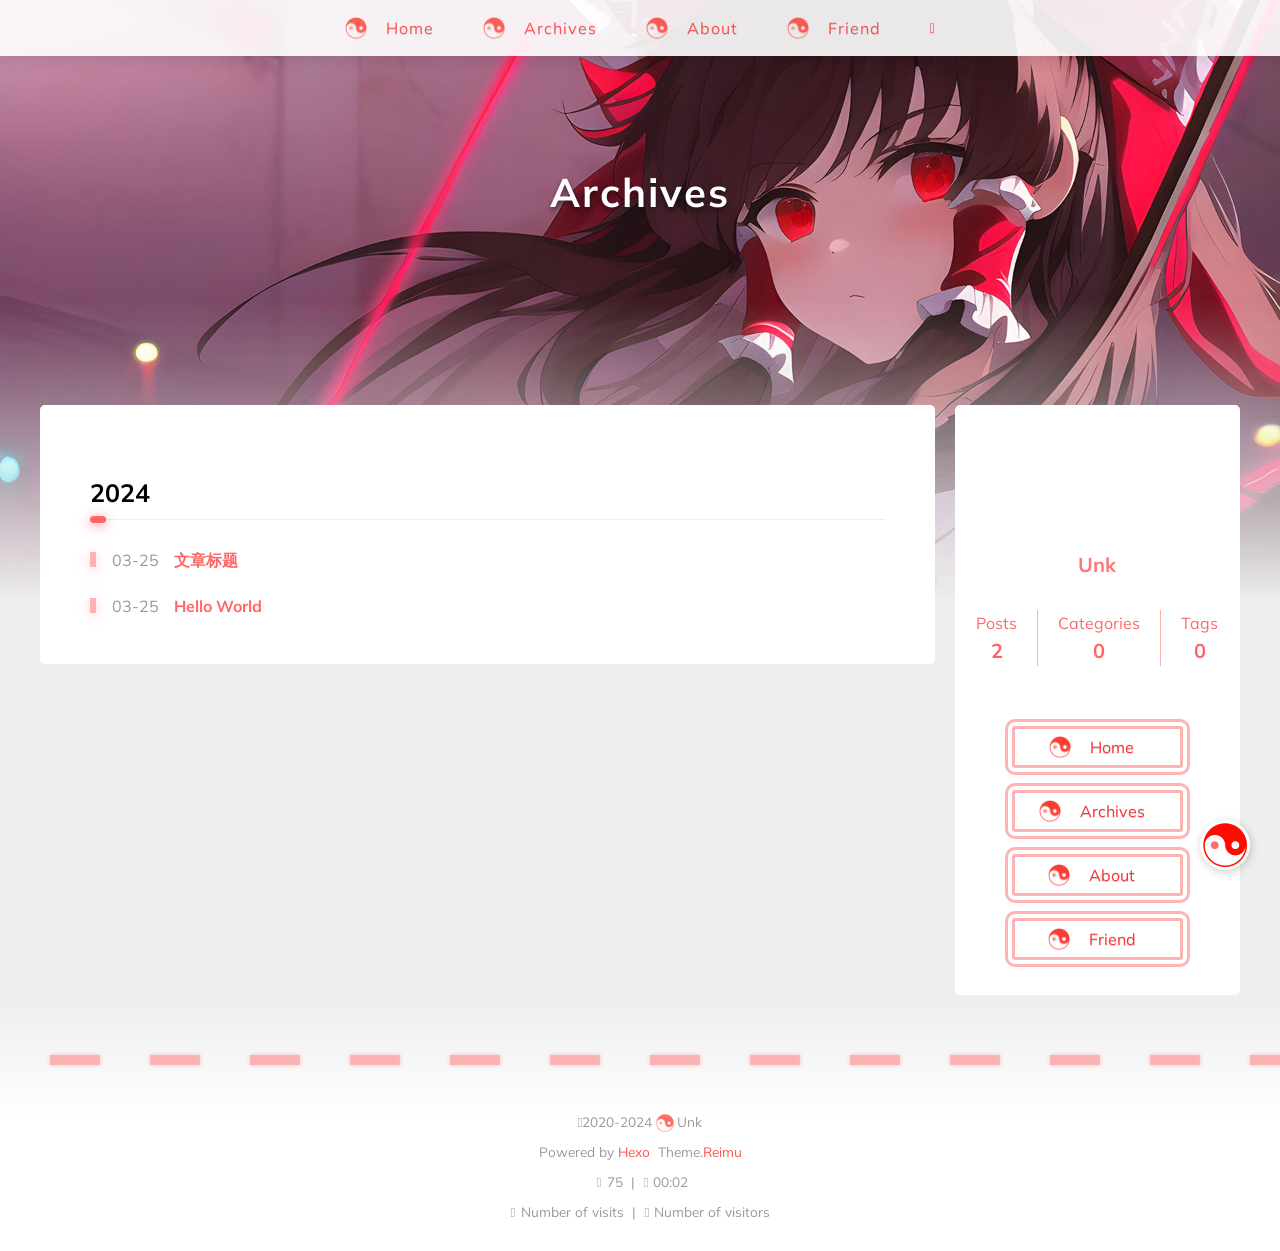
<file: archives/2024/03/index.html>
<!DOCTYPE html>
  <html lang="en"  >
  <head>
  <meta charset="utf-8">
  

  

  

  
  <title>
    Archives: 2024/3 |
    
    UNK
  </title>
  <meta name="viewport" content="width=device-width, initial-scale=1, shrink-to-fit=no">
  <link rel="preload" href="https://fonts.googleapis.com/css?family=Mulish:400,400italic,700,700italic%7CNoto%20Serif%20SC:400,400italic,700,700italic%7CUbuntu%20Mono:400,400italic,700,700italic&display=swap&subset=latin,latin-ext" as="style" onload="this.onload&#x3D;null;this.rel&#x3D;&#39;stylesheet&#39;">
  
<link rel="stylesheet" href="https://npm.webcache.cn/@fortawesome/fontawesome-free@6.5.1/css/regular.min.css">
<link rel="stylesheet" href="https://npm.webcache.cn/@fortawesome/fontawesome-free@6.5.1/css/solid.min.css">

  <link rel="preload" href="https://npm.webcache.cn/@fortawesome/fontawesome-free@6.5.1/css/brands.min.css" as="style" onload="this.onload&#x3D;null;this.rel&#x3D;&#39;stylesheet&#39;"><link rel="preload" href="https://npm.webcache.cn/@fortawesome/fontawesome-free@6.5.1/css/v5-font-face.min.css" as="style" onload="this.onload&#x3D;null;this.rel&#x3D;&#39;stylesheet&#39;"><link rel="preload" href="https://npm.webcache.cn/@fortawesome/fontawesome-free@6.5.1/css/v4-font-face.min.css" as="style" onload="this.onload&#x3D;null;this.rel&#x3D;&#39;stylesheet&#39;">
  
<link rel="stylesheet" href="/css/loader.css">

  <meta property="og:type" content="website">
<meta property="og:title" content="UNK">
<meta property="og:url" content="http://example.com/archives/2024/03/index.html">
<meta property="og:site_name" content="UNK">
<meta property="og:locale" content="en_US">
<meta property="article:author" content="Unk">
<meta name="twitter:card" content="summary">
  
    <link rel="alternate" href="/atom.xml" title="UNK" type="application/atom+xml">
  
  
    <link rel="shortcut icon" href="/images/favicon.ico">
  
  
  
<link rel="stylesheet" href="/css/style.css">

  
    
<link rel="stylesheet" href="https://npm.webcache.cn/@fancyapps/fancybox@3.5.7/dist/jquery.fancybox.min.css">

  
  
  
  
  
<script src="https://npm.webcache.cn/pace-js@1.2.4/pace.min.js"></script>

  
    
<link rel="stylesheet" href="https://npm.webcache.cn/wowjs@1.1.3/css/libs/animate.css">

    
<script src="https://npm.webcache.cn/wowjs@1.1.3/dist/wow.min.js"></script>

    <script>
      new WOW({
        offset: 0,
        mobile: true,
        live: false
      }).init();
    </script>
  
  
    <script src="/sw.js"></script>
  
<meta name="generator" content="Hexo 7.1.1"></head>

  <body>
    
  <div id='loader'>
    <div class="loading-left-bg"></div>
    <div class="loading-right-bg"></div>
    <div class="spinner-box">
      <div class="loading-taichi">
        <svg width="150" height="150" viewBox="0 0 1024 1024" class="icon" version="1.1" xmlns="http://www.w3.org/2000/svg" shape-rendering="geometricPrecision">
          <path d="M303.5 432A80 80 0 0 1 291.5 592A80 80 0 0 1 303.5 432z" fill="#ff6e6b" />
          <path d="M512 65A447 447 0 0 1 512 959L512 929A417 417 0 0 0 512 95A417 417 0 0 0 512 929L512 959A447 447 0 0 1 512 65z" fill="#fd0d00" />
          <path d="M512 95A417 417 0 0 1 929 512A208.5 208.5 0 0 1 720.5 720.5L720.5 592A80 80 0 0 0 720.5 432A80 80 0 0 0 720.5 592L720.5 720.5A208.5 208.5 0 0 1 512 512A208.5 208.5 0 0 0 303.5 303.5A208.5 208.5 0 0 0 95 512A417 417 0 0 1 512 95" fill="#fd0d00" />
        </svg>
      </div>
      <div class="loading-word">少女祈祷中...</div>
    </div>
  </div>
  </div>
  <script>
    var time = null;
    const startLoading = () => {
      time = Date.now();
      document.getElementById('loader').classList.remove("loading");
    }
    const endLoading = () => {
      if (!time) {
        document.body.style.overflow = 'auto';
        document.getElementById('loader').classList.add("loading");
      } else {
        if (Date.now() - time > 500) {
          time = null;
          document.body.style.overflow = 'auto';
          document.getElementById('loader').classList.add("loading");
        } else {
          setTimeout(endLoading, 500 - (Date.now() - time));
          time = null;
        }
      }
    }
    window.addEventListener('load', endLoading);
    document.getElementById('loader').addEventListener('click', endLoading);
  </script>


    <div id="container">
      <div id="wrap">
        <div id="header-nav">
  <nav id="main-nav">
    
      <span class="main-nav-link-wrap">
        <span class="main-nav-icon"></span>
        <a class="main-nav-link" href="/">Home</a>
      </span>
    
      <span class="main-nav-link-wrap">
        <span class="main-nav-icon"></span>
        <a class="main-nav-link" href="/archives">Archives</a>
      </span>
    
      <span class="main-nav-link-wrap">
        <span class="main-nav-icon"></span>
        <a class="main-nav-link" href="/about">About</a>
      </span>
    
      <span class="main-nav-link-wrap">
        <span class="main-nav-icon"></span>
        <a class="main-nav-link" href="/friend">Friend</a>
      </span>
    
    <a id="main-nav-toggle" class="nav-icon"></a>
  </nav>
  <nav id="sub-nav">
    
      <a id="nav-rss-link" class="nav-icon" href="/atom.xml" title="RSS Feed"></a>
    
    
    
  </nav>
</div>
<header id="header">
  
    <img fetchpriority="high" src="/images/new.jpg" alt="">
  
  <div id="header-outer" class="outer">
    <div id="header-title" class="inner">
      <div id="logo-wrap">
        
          
          
            <a href="/" id="logo">
              <h1>Archives</h1>
            </a>
          
        
      </div>
      
        
        <h2 id="subtitle-wrap">
          
        </h2>
      
    </div>
  </div>
</header>

        <div id="content" class="outer">
          
          <section id="main">
<div class="archives-outer-wrap wow fadeInUp">
  <div class="tag-wrap">
    
  </div>
  <div class="category-wrap">
    
  </div>
  
  
    
    
      
      
      <section class="archives-wrap wow fadeInUp">
        <div class="archive-year-wrap">
          <a href="/archives/2024" class="archive-year">2024</a>
        </div>
        <div class="archives">
          <ul>
            
            <li class="archive-article">
  <div class="archive-article-date-wrap">
    <a href="/2024/03/25/%E6%96%87%E7%AB%A0%E6%A0%87%E9%A2%98/">
      <time class="dt-published" datetime="2024-03-25T11:35:50.000Z" itemprop="datePublished">03-25</time>
    </a>
  </div>
  <div class="archive-article-title-wrap">
    
      
        <a class="archive-article-title" href="/2024/03/25/%E6%96%87%E7%AB%A0%E6%A0%87%E9%A2%98/">文章标题</a>
      
    
  </div>
</li>

            
    
    
            <li class="archive-article">
  <div class="archive-article-date-wrap">
    <a href="/2024/03/25/hello-world/">
      <time class="dt-published" datetime="2024-03-25T11:33:11.252Z" itemprop="datePublished">03-25</time>
    </a>
  </div>
  <div class="archive-article-title-wrap">
    
      
        <a class="archive-article-title" href="/2024/03/25/hello-world/">Hello World</a>
      
    
  </div>
</li>

            
            
          </ul>
        </div>
      </section>
  
  </div>



</section>
          
            <aside id="sidebar">
  <div class="sidebar-wrap wow fadeInRight ">
    
      <div class="sidebar-author">
  <img data-src="/avatar/avatar.jpg" data-sizes="auto" alt="Unk" class="lazyload">
  <div class="sidebar-author-name">Unk</div>
  <div class="sidebar-description"></div>
</div>
<div class="sidebar-state">
  <div class="sidebar-state-article">
    <div>Posts</div>
    <div class="sidebar-state-number">2</div>
  </div>
  <div class="sidebar-state-category">
    <div>Categories</div>
    <div class="sidebar-state-number">0</div>
  </div>
  <div class="sidebar-state-tag">
    <div>Tags</div>
    <div class="sidebar-state-number">0</div>
  </div>
</div>
<div class="sidebar-social">
  
</div>
<div class="sidebar-menu">
  
    <div class="sidebar-menu-link-wrap">
      <a class="sidebar-menu-link-dummy" href="/" aria-label="Home"></a>
      <span class="sidebar-menu-icon"></span>
      <div class="sidebar-menu-link">Home</div>
    </div>
  
    <div class="sidebar-menu-link-wrap">
      <a class="sidebar-menu-link-dummy" href="/archives" aria-label="Archives"></a>
      <span class="sidebar-menu-icon"></span>
      <div class="sidebar-menu-link">Archives</div>
    </div>
  
    <div class="sidebar-menu-link-wrap">
      <a class="sidebar-menu-link-dummy" href="/about" aria-label="About"></a>
      <span class="sidebar-menu-icon"></span>
      <div class="sidebar-menu-link">About</div>
    </div>
  
    <div class="sidebar-menu-link-wrap">
      <a class="sidebar-menu-link-dummy" href="/friend" aria-label="Friend"></a>
      <span class="sidebar-menu-icon"></span>
      <div class="sidebar-menu-link">Friend</div>
    </div>
  
</div>

    
    
  </div>

  
</aside>

          
        </div>
        <footer id="footer" class="wow fadeInUp">
  <div style="width: 100%; overflow: hidden">
    <div class="footer-line"></div>
  </div>
  <div class="outer">
    <div id="footer-info" class="inner">
      
      <div>
        <span class="icon-copyright"></span>
        2020-2024
        <span class="footer-info-sep"></span>
        Unk
      </div>
      
        <div>
          Powered by&nbsp;<a href="https://hexo.io/" target="_blank">Hexo</a>&nbsp;
          Theme.<a href="https://github.com/D-Sketon/hexo-theme-reimu" target="_blank">Reimu</a>
        </div>
      
      
        <div>
          <span class="icon-brush"></span>
          75
          &nbsp;|&nbsp;
          <span class="icon-coffee"></span>
          00:02
        </div>
      
      
        <div>
          <span class="icon-eye"></span>
          <span id="busuanzi_container_site_pv">Number of visits&nbsp;<span id="busuanzi_value_site_pv"></span></span>
          &nbsp;|&nbsp;
          <span class="icon-user"></span>
          <span id="busuanzi_container_site_uv">Number of visitors&nbsp;<span id="busuanzi_value_site_uv"></span></span>
        </div>
      
    </div>
  </div>
</footer>

        <div class="sidebar-top">
          <img src="/images/taichi.png" height="50" width="50" />
          <div class="arrow-up"></div>
        </div>
        <div id="mask"></div>
      </div>
      <nav id="mobile-nav">
  <div class="sidebar-wrap">
    
      <div class="sidebar-author">
  <img data-src="/avatar/avatar.jpg" data-sizes="auto" alt="Unk" class="lazyload">
  <div class="sidebar-author-name">Unk</div>
  <div class="sidebar-description"></div>
</div>
<div class="sidebar-state">
  <div class="sidebar-state-article">
    <div>Posts</div>
    <div class="sidebar-state-number">2</div>
  </div>
  <div class="sidebar-state-category">
    <div>Categories</div>
    <div class="sidebar-state-number">0</div>
  </div>
  <div class="sidebar-state-tag">
    <div>Tags</div>
    <div class="sidebar-state-number">0</div>
  </div>
</div>
<div class="sidebar-social">
  
</div>
<div class="sidebar-menu">
  
    <div class="sidebar-menu-link-wrap">
      <a class="sidebar-menu-link-dummy" href="/" aria-label="Home"></a>
      <span class="sidebar-menu-icon"></span>
      <div class="sidebar-menu-link">Home</div>
    </div>
  
    <div class="sidebar-menu-link-wrap">
      <a class="sidebar-menu-link-dummy" href="/archives" aria-label="Archives"></a>
      <span class="sidebar-menu-icon"></span>
      <div class="sidebar-menu-link">Archives</div>
    </div>
  
    <div class="sidebar-menu-link-wrap">
      <a class="sidebar-menu-link-dummy" href="/about" aria-label="About"></a>
      <span class="sidebar-menu-icon"></span>
      <div class="sidebar-menu-link">About</div>
    </div>
  
    <div class="sidebar-menu-link-wrap">
      <a class="sidebar-menu-link-dummy" href="/friend" aria-label="Friend"></a>
      <span class="sidebar-menu-icon"></span>
      <div class="sidebar-menu-link">Friend</div>
    </div>
  
</div>

    
  </div>
  
</nav>

    </div>
    <div class="site-search">
      <div class="reimu-popup popup">
        <div class="reimu-search">
          <span class="reimu-search-input-icon"></span>
          <div class="reimu-search-input" id="reimu-search-input"></div>
        </div>
        <div class="reimu-results">
          <div id="reimu-stats"></div>
          <div id="reimu-hits"></div>
          <div id="reimu-pagination" class="reimu-pagination"></div>
        </div>
        <span class="popup-btn-close"></span>
      </div>
    </div>
    
<script src="https://npm.webcache.cn/jquery@3.7.1/dist/jquery.min.js"></script>


<script src="https://npm.webcache.cn/lazysizes@5.3.2/lazysizes.min.js"></script>


<script src="https://npm.webcache.cn/clipboard@2.0.11/dist/clipboard.min.js"></script>



  
<script src="https://npm.webcache.cn/@fancyapps/fancybox@3.5.7/dist/jquery.fancybox.min.js" defer></script>



  
<script src="https://npm.webcache.cn/busuanzi@2.3.0/bsz.pure.mini.js" async></script>






<script src="/js/pjax_script.js" data-pjax></script>

















  
<script src="https://npm.webcache.cn/mouse-firework@0.0.4/dist/index.umd.js"></script>

  <script>
    firework(JSON.parse('{"excludeElements":["a"],"particles":[{"shape":"circle","move":["emit"],"easing":"easeOutExpo","colors":["#ff5252","#ff7c7c","#ffafaf","#ffd0d0"],"number":20,"duration":[1200,1800],"shapeOptions":{"radius":[16,32],"alpha":[0.3,0.5]}},{"shape":"circle","move":["diffuse"],"easing":"easeOutExpo","colors":["#ff0000"],"number":1,"duration":[1200,1800],"shapeOptions":{"radius":20,"alpha":[0.2,0.5],"lineWidth":6}}]}'))
  </script>







<script src="/js/script.js"></script>



  <script>
    console.log(String.raw`%c 
 ______     ______     __     __    __     __  __    
/\  == \   /\  ___\   /\ \   /\ "-./  \   /\ \/\ \   
\ \  __<   \ \  __\   \ \ \  \ \ \-./\ \  \ \ \_\ \  
 \ \_\ \_\  \ \_____\  \ \_\  \ \_\ \ \_\  \ \_____\ 
  \/_/ /_/   \/_____/   \/_/   \/_/  \/_/   \/_____/ 
                                                  
`,'color: #ff5252;')
    console.log('%c Theme.Reimu v' + '0.1.0' + ' %c https://github.com/D-Sketon/hexo-theme-reimu ', 'color: white; background: #ff5252; padding:5px 0;', 'padding:4px;border:1px solid #ff5252;')
  </script>
  

  <!-- hexo injector body_end start -->
<script src="/js/insert_highlight.js" data-pjax></script>
<!-- hexo injector body_end end --></body>
  </html>
</file>
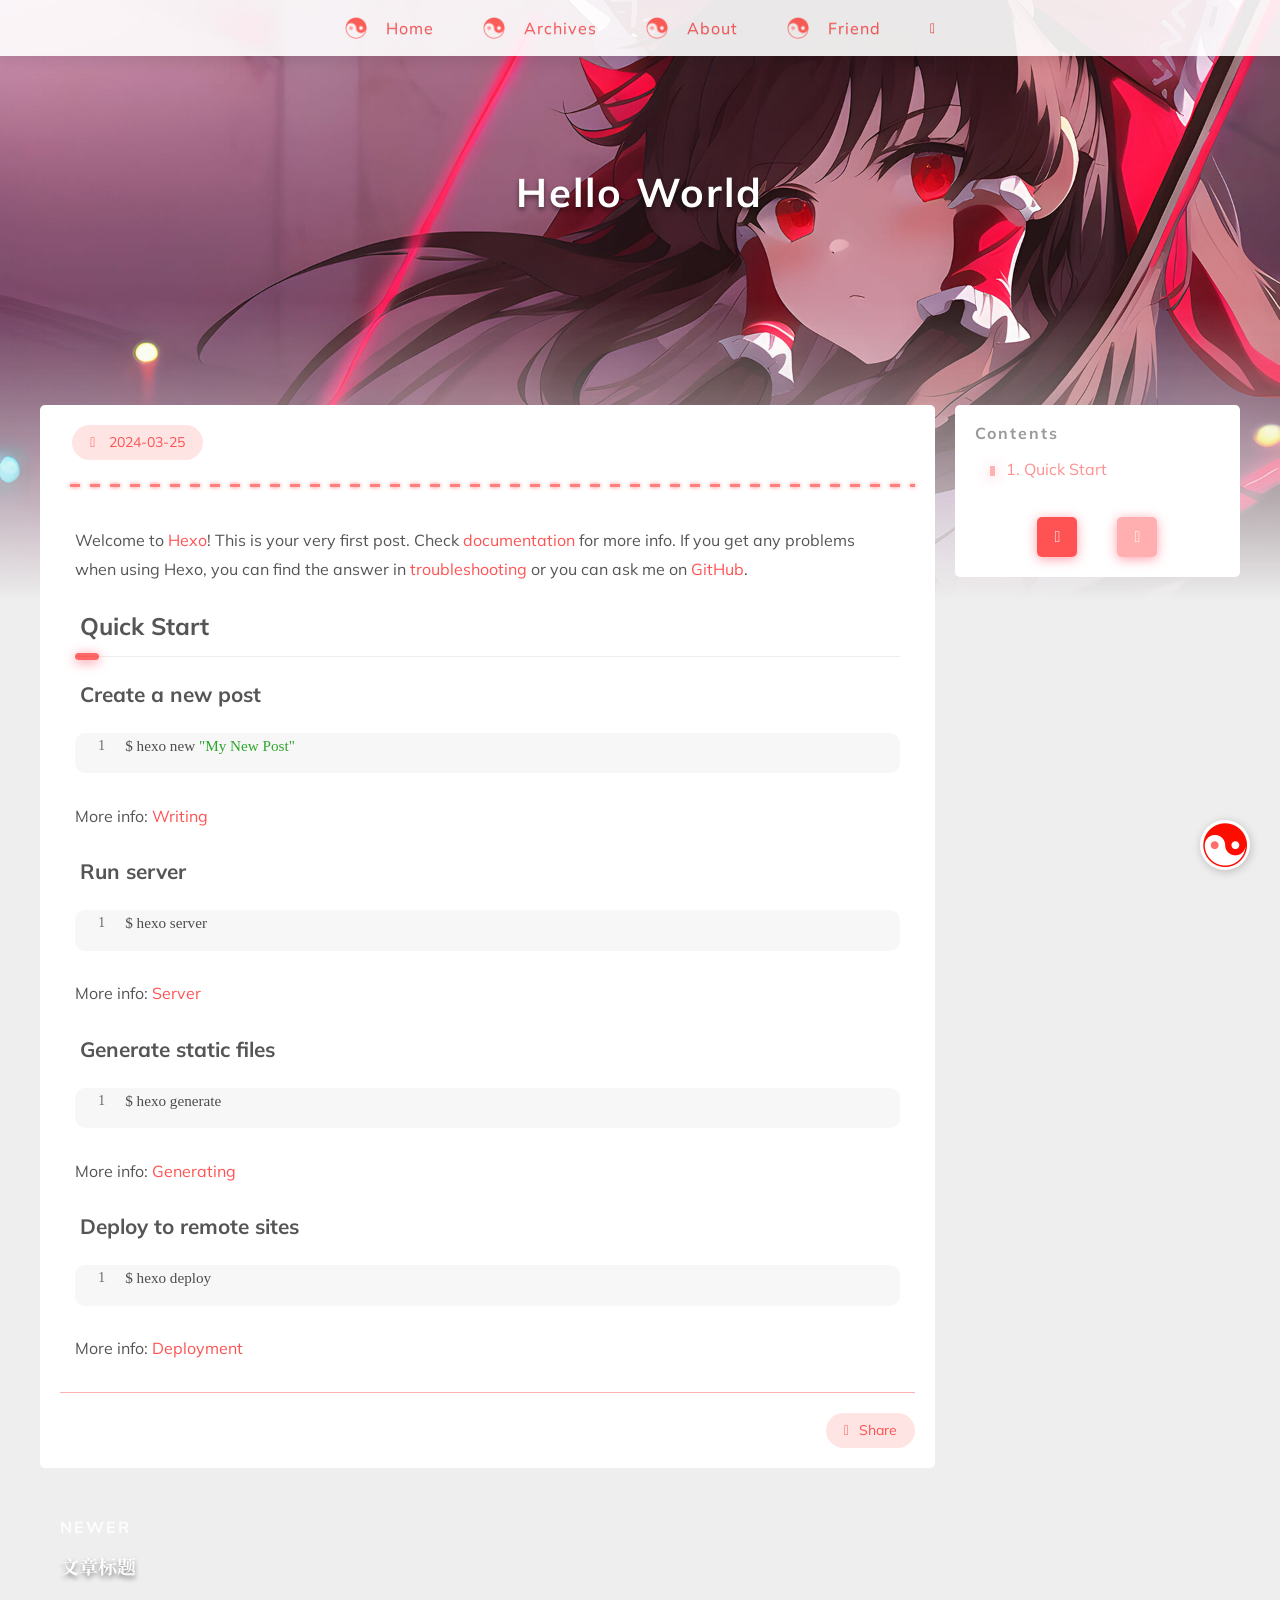
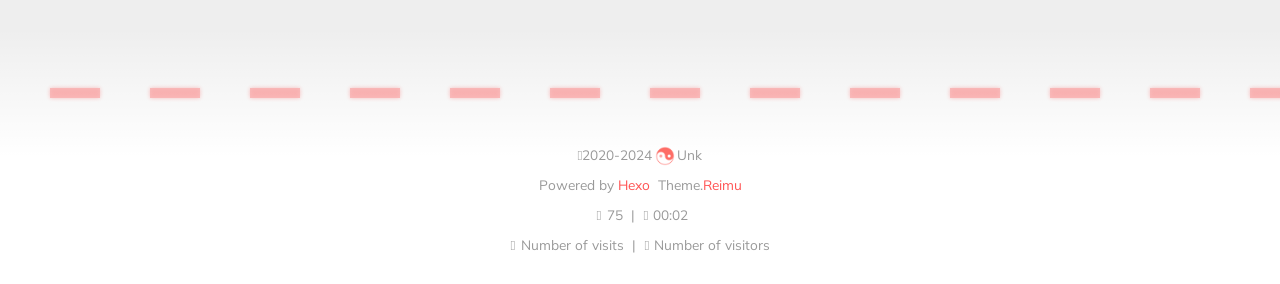
<file: 2024/03/25/hello-world/index.html>
<!DOCTYPE html>
  <html lang="en"  >
  <head>
  <meta charset="utf-8">
  

  

  

  
  <title>
    Hello World |
    
    UNK
  </title>
  <meta name="viewport" content="width=device-width, initial-scale=1, shrink-to-fit=no">
  <link rel="preload" href="https://fonts.googleapis.com/css?family=Mulish:400,400italic,700,700italic%7CNoto%20Serif%20SC:400,400italic,700,700italic%7CUbuntu%20Mono:400,400italic,700,700italic&display=swap&subset=latin,latin-ext" as="style" onload="this.onload&#x3D;null;this.rel&#x3D;&#39;stylesheet&#39;">
  
<link rel="stylesheet" href="https://npm.webcache.cn/@fortawesome/fontawesome-free@6.5.1/css/regular.min.css">
<link rel="stylesheet" href="https://npm.webcache.cn/@fortawesome/fontawesome-free@6.5.1/css/solid.min.css">

  <link rel="preload" href="https://npm.webcache.cn/@fortawesome/fontawesome-free@6.5.1/css/brands.min.css" as="style" onload="this.onload&#x3D;null;this.rel&#x3D;&#39;stylesheet&#39;"><link rel="preload" href="https://npm.webcache.cn/@fortawesome/fontawesome-free@6.5.1/css/v5-font-face.min.css" as="style" onload="this.onload&#x3D;null;this.rel&#x3D;&#39;stylesheet&#39;"><link rel="preload" href="https://npm.webcache.cn/@fortawesome/fontawesome-free@6.5.1/css/v4-font-face.min.css" as="style" onload="this.onload&#x3D;null;this.rel&#x3D;&#39;stylesheet&#39;">
  
<link rel="stylesheet" href="/css/loader.css">

  <meta name="description" content="Welcome to Hexo! This is your very first post. Check documentation for more info. If you get any problems when using Hexo, you can find the answer in troubleshooting or you can ask me on GitHub. Quick">
<meta property="og:type" content="article">
<meta property="og:title" content="Hello World">
<meta property="og:url" content="http://example.com/2024/03/25/hello-world/index.html">
<meta property="og:site_name" content="UNK">
<meta property="og:description" content="Welcome to Hexo! This is your very first post. Check documentation for more info. If you get any problems when using Hexo, you can find the answer in troubleshooting or you can ask me on GitHub. Quick">
<meta property="og:locale" content="en_US">
<meta property="article:published_time" content="2024-03-25T11:33:11.252Z">
<meta property="article:modified_time" content="2024-03-25T11:33:11.253Z">
<meta property="article:author" content="Unk">
<meta name="twitter:card" content="summary">
  
    <link rel="alternate" href="/atom.xml" title="UNK" type="application/atom+xml">
  
  
    <link rel="shortcut icon" href="/images/favicon.ico">
  
  
  
<link rel="stylesheet" href="/css/style.css">

  
    
<link rel="stylesheet" href="https://npm.webcache.cn/@fancyapps/fancybox@3.5.7/dist/jquery.fancybox.min.css">

  
  
  
  
  
<script src="https://npm.webcache.cn/pace-js@1.2.4/pace.min.js"></script>

  
    
<link rel="stylesheet" href="https://npm.webcache.cn/wowjs@1.1.3/css/libs/animate.css">

    
<script src="https://npm.webcache.cn/wowjs@1.1.3/dist/wow.min.js"></script>

    <script>
      new WOW({
        offset: 0,
        mobile: true,
        live: false
      }).init();
    </script>
  
  
    <script src="/sw.js"></script>
  
<meta name="generator" content="Hexo 7.1.1"></head>

  <body>
    
  <div id='loader'>
    <div class="loading-left-bg"></div>
    <div class="loading-right-bg"></div>
    <div class="spinner-box">
      <div class="loading-taichi">
        <svg width="150" height="150" viewBox="0 0 1024 1024" class="icon" version="1.1" xmlns="http://www.w3.org/2000/svg" shape-rendering="geometricPrecision">
          <path d="M303.5 432A80 80 0 0 1 291.5 592A80 80 0 0 1 303.5 432z" fill="#ff6e6b" />
          <path d="M512 65A447 447 0 0 1 512 959L512 929A417 417 0 0 0 512 95A417 417 0 0 0 512 929L512 959A447 447 0 0 1 512 65z" fill="#fd0d00" />
          <path d="M512 95A417 417 0 0 1 929 512A208.5 208.5 0 0 1 720.5 720.5L720.5 592A80 80 0 0 0 720.5 432A80 80 0 0 0 720.5 592L720.5 720.5A208.5 208.5 0 0 1 512 512A208.5 208.5 0 0 0 303.5 303.5A208.5 208.5 0 0 0 95 512A417 417 0 0 1 512 95" fill="#fd0d00" />
        </svg>
      </div>
      <div class="loading-word">少女祈祷中...</div>
    </div>
  </div>
  </div>
  <script>
    var time = null;
    const startLoading = () => {
      time = Date.now();
      document.getElementById('loader').classList.remove("loading");
    }
    const endLoading = () => {
      if (!time) {
        document.body.style.overflow = 'auto';
        document.getElementById('loader').classList.add("loading");
      } else {
        if (Date.now() - time > 500) {
          time = null;
          document.body.style.overflow = 'auto';
          document.getElementById('loader').classList.add("loading");
        } else {
          setTimeout(endLoading, 500 - (Date.now() - time));
          time = null;
        }
      }
    }
    window.addEventListener('load', endLoading);
    document.getElementById('loader').addEventListener('click', endLoading);
  </script>


    <div id="container">
      <div id="wrap">
        <div id="header-nav">
  <nav id="main-nav">
    
      <span class="main-nav-link-wrap">
        <span class="main-nav-icon"></span>
        <a class="main-nav-link" href="/">Home</a>
      </span>
    
      <span class="main-nav-link-wrap">
        <span class="main-nav-icon"></span>
        <a class="main-nav-link" href="/archives">Archives</a>
      </span>
    
      <span class="main-nav-link-wrap">
        <span class="main-nav-icon"></span>
        <a class="main-nav-link" href="/about">About</a>
      </span>
    
      <span class="main-nav-link-wrap">
        <span class="main-nav-icon"></span>
        <a class="main-nav-link" href="/friend">Friend</a>
      </span>
    
    <a id="main-nav-toggle" class="nav-icon"></a>
  </nav>
  <nav id="sub-nav">
    
      <a id="nav-rss-link" class="nav-icon" href="/atom.xml" title="RSS Feed"></a>
    
    
    
  </nav>
</div>
<header id="header">
  
    <img fetchpriority="high" src="/images/new.jpg" alt="Hello World">
  
  <div id="header-outer" class="outer">
    <div id="header-title" class="inner">
      <div id="logo-wrap">
        
          
          
            <a href="/" id="logo">
              <h1>Hello World</h1>
            </a>
          
        
      </div>
      
        
        <h2 id="subtitle-wrap">
          
        </h2>
      
    </div>
  </div>
</header>

        <div id="content" class="outer">
          
          <section id="main"><article id="post-hello-world" class="h-entry article article-type-post" itemprop="blogPost" itemscope itemtype="https://schema.org/BlogPosting">
  <div class="article-inner">
    <div class="article-meta">
      <div class="article-date wow slideInLeft">
  <a href="/2024/03/25/hello-world/" class="article-date-link">
    <time datetime="2024-03-25T11:33:11.252Z" itemprop="datePublished">2024-03-25</time>
  </a>
</div>

      

    </div>
    <div class="hr-line"></div>
    

    <div class="e-content article-entry" itemprop="articleBody">
      
        <p>Welcome to <a target="_blank" rel="noopener" href="https://hexo.io/">Hexo</a>! This is your very first post. Check <a target="_blank" rel="noopener" href="https://hexo.io/docs/">documentation</a> for more info. If you get any problems when using Hexo, you can find the answer in <a target="_blank" rel="noopener" href="https://hexo.io/docs/troubleshooting.html">troubleshooting</a> or you can ask me on <a target="_blank" rel="noopener" href="https://github.com/hexojs/hexo/issues">GitHub</a>.</p>
<h2 id="Quick-Start"><a href="#Quick-Start" class="headerlink" title="Quick Start"></a>Quick Start</h2><h3 id="Create-a-new-post"><a href="#Create-a-new-post" class="headerlink" title="Create a new post"></a>Create a new post</h3><figure class="highlight bash"><table><tr><td class="gutter"><pre><span class="line">1</span><br></pre></td><td class="code"><pre><span class="line">$ hexo new <span class="string">&quot;My New Post&quot;</span></span><br></pre></td></tr></table></figure>

<p>More info: <a target="_blank" rel="noopener" href="https://hexo.io/docs/writing.html">Writing</a></p>
<h3 id="Run-server"><a href="#Run-server" class="headerlink" title="Run server"></a>Run server</h3><figure class="highlight bash"><table><tr><td class="gutter"><pre><span class="line">1</span><br></pre></td><td class="code"><pre><span class="line">$ hexo server</span><br></pre></td></tr></table></figure>

<p>More info: <a target="_blank" rel="noopener" href="https://hexo.io/docs/server.html">Server</a></p>
<h3 id="Generate-static-files"><a href="#Generate-static-files" class="headerlink" title="Generate static files"></a>Generate static files</h3><figure class="highlight bash"><table><tr><td class="gutter"><pre><span class="line">1</span><br></pre></td><td class="code"><pre><span class="line">$ hexo generate</span><br></pre></td></tr></table></figure>

<p>More info: <a target="_blank" rel="noopener" href="https://hexo.io/docs/generating.html">Generating</a></p>
<h3 id="Deploy-to-remote-sites"><a href="#Deploy-to-remote-sites" class="headerlink" title="Deploy to remote sites"></a>Deploy to remote sites</h3><figure class="highlight bash"><table><tr><td class="gutter"><pre><span class="line">1</span><br></pre></td><td class="code"><pre><span class="line">$ hexo deploy</span><br></pre></td></tr></table></figure>

<p>More info: <a target="_blank" rel="noopener" href="https://hexo.io/docs/one-command-deployment.html">Deployment</a></p>

      
    </div>
    <footer class="article-footer">
      <a data-url="http://example.com/2024/03/25/hello-world/" data-id="clu6vesxj0000rw834rrphswm" data-title="Hello World" class="article-share-link">Share</a>
      
      
      
      
      
      

    </footer>
  </div>
  
    
  <nav id="article-nav" class="wow fadeInUp">
    
      <div class="article-nav-link-wrap article-nav-link-left">
        
          
          
            <img data-src="/images/new.jpg" data-sizes="auto" alt="文章标题" class="lazyload">
          
        
        <a href="/2024/03/25/%E6%96%87%E7%AB%A0%E6%A0%87%E9%A2%98/"></a>
        <div class="article-nav-caption">Newer</div>
        <h3 class="article-nav-title">
          
            文章标题
          
        </h3>
      </div>
    
    
  </nav>


  
</article>






</section>
          
            <aside id="sidebar">
  <div class="sidebar-wrap wow fadeInRight wrap-sticky">
    
      <div class="sidebar-toc-sidebar"><div class="sidebar-toc">
  <h3 class="toc-title">Contents</h3>
  <div class="sidebar-toc-wrapper"><ol class="toc"><li class="toc-item toc-level-2"><a class="toc-link" href="#Quick-Start"><span class="toc-number">1.</span> <span class="toc-text">Quick Start</span></a><ol class="toc-child"><li class="toc-item toc-level-3"><a class="toc-link" href="#Create-a-new-post"><span class="toc-number">1.1.</span> <span class="toc-text">Create a new post</span></a></li><li class="toc-item toc-level-3"><a class="toc-link" href="#Run-server"><span class="toc-number">1.2.</span> <span class="toc-text">Run server</span></a></li><li class="toc-item toc-level-3"><a class="toc-link" href="#Generate-static-files"><span class="toc-number">1.3.</span> <span class="toc-text">Generate static files</span></a></li><li class="toc-item toc-level-3"><a class="toc-link" href="#Deploy-to-remote-sites"><span class="toc-number">1.4.</span> <span class="toc-text">Deploy to remote sites</span></a></li></ol></li></ol></div>
</div>
</div>
      <div class="sidebar-common-sidebar hidden"><div class="sidebar-author">
  <img data-src="/avatar/avatar.jpg" data-sizes="auto" alt="Unk" class="lazyload">
  <div class="sidebar-author-name">Unk</div>
  <div class="sidebar-description"></div>
</div>
<div class="sidebar-state">
  <div class="sidebar-state-article">
    <div>Posts</div>
    <div class="sidebar-state-number">2</div>
  </div>
  <div class="sidebar-state-category">
    <div>Categories</div>
    <div class="sidebar-state-number">0</div>
  </div>
  <div class="sidebar-state-tag">
    <div>Tags</div>
    <div class="sidebar-state-number">0</div>
  </div>
</div>
<div class="sidebar-social">
  
</div>
<div class="sidebar-menu">
  
    <div class="sidebar-menu-link-wrap">
      <a class="sidebar-menu-link-dummy" href="/" aria-label="Home"></a>
      <span class="sidebar-menu-icon"></span>
      <div class="sidebar-menu-link">Home</div>
    </div>
  
    <div class="sidebar-menu-link-wrap">
      <a class="sidebar-menu-link-dummy" href="/archives" aria-label="Archives"></a>
      <span class="sidebar-menu-icon"></span>
      <div class="sidebar-menu-link">Archives</div>
    </div>
  
    <div class="sidebar-menu-link-wrap">
      <a class="sidebar-menu-link-dummy" href="/about" aria-label="About"></a>
      <span class="sidebar-menu-icon"></span>
      <div class="sidebar-menu-link">About</div>
    </div>
  
    <div class="sidebar-menu-link-wrap">
      <a class="sidebar-menu-link-dummy" href="/friend" aria-label="Friend"></a>
      <span class="sidebar-menu-icon"></span>
      <div class="sidebar-menu-link">Friend</div>
    </div>
  
</div>
</div>
    
    
      <div class="sidebar-btn-wrapper" style="position:static">
        <div class="sidebar-toc-btn current"></div>
        <div class="sidebar-common-btn"></div>
      </div>
    
  </div>

  
</aside>

          
        </div>
        <footer id="footer" class="wow fadeInUp">
  <div style="width: 100%; overflow: hidden">
    <div class="footer-line"></div>
  </div>
  <div class="outer">
    <div id="footer-info" class="inner">
      
      <div>
        <span class="icon-copyright"></span>
        2020-2024
        <span class="footer-info-sep"></span>
        Unk
      </div>
      
        <div>
          Powered by&nbsp;<a href="https://hexo.io/" target="_blank">Hexo</a>&nbsp;
          Theme.<a href="https://github.com/D-Sketon/hexo-theme-reimu" target="_blank">Reimu</a>
        </div>
      
      
        <div>
          <span class="icon-brush"></span>
          75
          &nbsp;|&nbsp;
          <span class="icon-coffee"></span>
          00:02
        </div>
      
      
        <div>
          <span class="icon-eye"></span>
          <span id="busuanzi_container_site_pv">Number of visits&nbsp;<span id="busuanzi_value_site_pv"></span></span>
          &nbsp;|&nbsp;
          <span class="icon-user"></span>
          <span id="busuanzi_container_site_uv">Number of visitors&nbsp;<span id="busuanzi_value_site_uv"></span></span>
        </div>
      
    </div>
  </div>
</footer>

        <div class="sidebar-top">
          <img src="/images/taichi.png" height="50" width="50" />
          <div class="arrow-up"></div>
        </div>
        <div id="mask"></div>
      </div>
      <nav id="mobile-nav">
  <div class="sidebar-wrap">
    
      <div class="sidebar-toc-sidebar"><div class="sidebar-toc">
  <h3 class="toc-title">Contents</h3>
  <div class="sidebar-toc-wrapper"><ol class="toc"><li class="toc-item toc-level-2"><a class="toc-link" href="#Quick-Start"><span class="toc-number">1.</span> <span class="toc-text">Quick Start</span></a><ol class="toc-child"><li class="toc-item toc-level-3"><a class="toc-link" href="#Create-a-new-post"><span class="toc-number">1.1.</span> <span class="toc-text">Create a new post</span></a></li><li class="toc-item toc-level-3"><a class="toc-link" href="#Run-server"><span class="toc-number">1.2.</span> <span class="toc-text">Run server</span></a></li><li class="toc-item toc-level-3"><a class="toc-link" href="#Generate-static-files"><span class="toc-number">1.3.</span> <span class="toc-text">Generate static files</span></a></li><li class="toc-item toc-level-3"><a class="toc-link" href="#Deploy-to-remote-sites"><span class="toc-number">1.4.</span> <span class="toc-text">Deploy to remote sites</span></a></li></ol></li></ol></div>
</div>
</div>
      <div class="sidebar-common-sidebar hidden"><div class="sidebar-author">
  <img data-src="/avatar/avatar.jpg" data-sizes="auto" alt="Unk" class="lazyload">
  <div class="sidebar-author-name">Unk</div>
  <div class="sidebar-description"></div>
</div>
<div class="sidebar-state">
  <div class="sidebar-state-article">
    <div>Posts</div>
    <div class="sidebar-state-number">2</div>
  </div>
  <div class="sidebar-state-category">
    <div>Categories</div>
    <div class="sidebar-state-number">0</div>
  </div>
  <div class="sidebar-state-tag">
    <div>Tags</div>
    <div class="sidebar-state-number">0</div>
  </div>
</div>
<div class="sidebar-social">
  
</div>
<div class="sidebar-menu">
  
    <div class="sidebar-menu-link-wrap">
      <a class="sidebar-menu-link-dummy" href="/" aria-label="Home"></a>
      <span class="sidebar-menu-icon"></span>
      <div class="sidebar-menu-link">Home</div>
    </div>
  
    <div class="sidebar-menu-link-wrap">
      <a class="sidebar-menu-link-dummy" href="/archives" aria-label="Archives"></a>
      <span class="sidebar-menu-icon"></span>
      <div class="sidebar-menu-link">Archives</div>
    </div>
  
    <div class="sidebar-menu-link-wrap">
      <a class="sidebar-menu-link-dummy" href="/about" aria-label="About"></a>
      <span class="sidebar-menu-icon"></span>
      <div class="sidebar-menu-link">About</div>
    </div>
  
    <div class="sidebar-menu-link-wrap">
      <a class="sidebar-menu-link-dummy" href="/friend" aria-label="Friend"></a>
      <span class="sidebar-menu-icon"></span>
      <div class="sidebar-menu-link">Friend</div>
    </div>
  
</div>
</div>
    
  </div>
  
    <div class="sidebar-btn-wrapper">
      <div class="sidebar-toc-btn current"></div>
      <div class="sidebar-common-btn"></div>
    </div>
  
</nav>

    </div>
    <div class="site-search">
      <div class="reimu-popup popup">
        <div class="reimu-search">
          <span class="reimu-search-input-icon"></span>
          <div class="reimu-search-input" id="reimu-search-input"></div>
        </div>
        <div class="reimu-results">
          <div id="reimu-stats"></div>
          <div id="reimu-hits"></div>
          <div id="reimu-pagination" class="reimu-pagination"></div>
        </div>
        <span class="popup-btn-close"></span>
      </div>
    </div>
    
<script src="https://npm.webcache.cn/jquery@3.7.1/dist/jquery.min.js"></script>


<script src="https://npm.webcache.cn/lazysizes@5.3.2/lazysizes.min.js"></script>


<script src="https://npm.webcache.cn/clipboard@2.0.11/dist/clipboard.min.js"></script>



  
<script src="https://npm.webcache.cn/@fancyapps/fancybox@3.5.7/dist/jquery.fancybox.min.js" defer></script>



  
<script src="https://npm.webcache.cn/busuanzi@2.3.0/bsz.pure.mini.js" async></script>






<script src="/js/pjax_script.js" data-pjax></script>

















  
<script src="https://npm.webcache.cn/mouse-firework@0.0.4/dist/index.umd.js"></script>

  <script>
    firework(JSON.parse('{"excludeElements":["a"],"particles":[{"shape":"circle","move":["emit"],"easing":"easeOutExpo","colors":["#ff5252","#ff7c7c","#ffafaf","#ffd0d0"],"number":20,"duration":[1200,1800],"shapeOptions":{"radius":[16,32],"alpha":[0.3,0.5]}},{"shape":"circle","move":["diffuse"],"easing":"easeOutExpo","colors":["#ff0000"],"number":1,"duration":[1200,1800],"shapeOptions":{"radius":20,"alpha":[0.2,0.5],"lineWidth":6}}]}'))
  </script>







<script src="/js/script.js"></script>



  <script>
    console.log(String.raw`%c 
 ______     ______     __     __    __     __  __    
/\  == \   /\  ___\   /\ \   /\ "-./  \   /\ \/\ \   
\ \  __<   \ \  __\   \ \ \  \ \ \-./\ \  \ \ \_\ \  
 \ \_\ \_\  \ \_____\  \ \_\  \ \_\ \ \_\  \ \_____\ 
  \/_/ /_/   \/_____/   \/_/   \/_/  \/_/   \/_____/ 
                                                  
`,'color: #ff5252;')
    console.log('%c Theme.Reimu v' + '0.1.0' + ' %c https://github.com/D-Sketon/hexo-theme-reimu ', 'color: white; background: #ff5252; padding:5px 0;', 'padding:4px;border:1px solid #ff5252;')
  </script>
  

  <!-- hexo injector body_end start -->
<script src="/js/insert_highlight.js" data-pjax></script>
<!-- hexo injector body_end end --></body>
  </html>
</file>
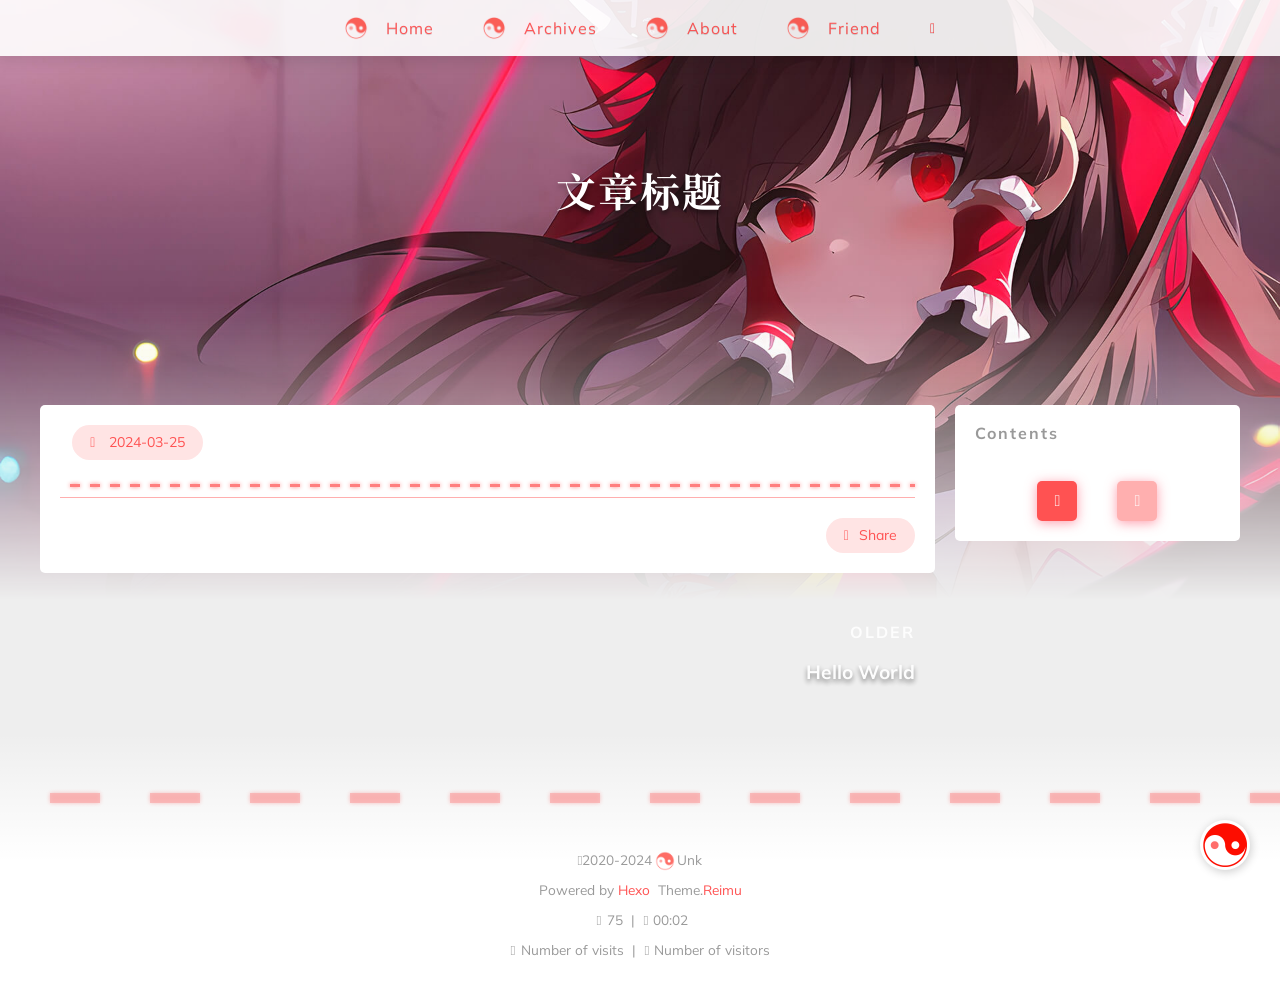
<file: 2024/03/25/文章标题/index.html>
<!DOCTYPE html>
  <html lang="en"  >
  <head>
  <meta charset="utf-8">
  

  

  

  
  <title>
    文章标题 |
    
    UNK
  </title>
  <meta name="viewport" content="width=device-width, initial-scale=1, shrink-to-fit=no">
  <link rel="preload" href="https://fonts.googleapis.com/css?family=Mulish:400,400italic,700,700italic%7CNoto%20Serif%20SC:400,400italic,700,700italic%7CUbuntu%20Mono:400,400italic,700,700italic&display=swap&subset=latin,latin-ext" as="style" onload="this.onload&#x3D;null;this.rel&#x3D;&#39;stylesheet&#39;">
  
<link rel="stylesheet" href="https://npm.webcache.cn/@fortawesome/fontawesome-free@6.5.1/css/regular.min.css">
<link rel="stylesheet" href="https://npm.webcache.cn/@fortawesome/fontawesome-free@6.5.1/css/solid.min.css">

  <link rel="preload" href="https://npm.webcache.cn/@fortawesome/fontawesome-free@6.5.1/css/brands.min.css" as="style" onload="this.onload&#x3D;null;this.rel&#x3D;&#39;stylesheet&#39;"><link rel="preload" href="https://npm.webcache.cn/@fortawesome/fontawesome-free@6.5.1/css/v5-font-face.min.css" as="style" onload="this.onload&#x3D;null;this.rel&#x3D;&#39;stylesheet&#39;"><link rel="preload" href="https://npm.webcache.cn/@fortawesome/fontawesome-free@6.5.1/css/v4-font-face.min.css" as="style" onload="this.onload&#x3D;null;this.rel&#x3D;&#39;stylesheet&#39;">
  
<link rel="stylesheet" href="/css/loader.css">

  <meta property="og:type" content="article">
<meta property="og:title" content="文章标题">
<meta property="og:url" content="http://example.com/2024/03/25/%E6%96%87%E7%AB%A0%E6%A0%87%E9%A2%98/index.html">
<meta property="og:site_name" content="UNK">
<meta property="og:locale" content="en_US">
<meta property="article:published_time" content="2024-03-25T11:35:50.000Z">
<meta property="article:modified_time" content="2024-03-25T11:35:51.007Z">
<meta property="article:author" content="Unk">
<meta name="twitter:card" content="summary">
  
    <link rel="alternate" href="/atom.xml" title="UNK" type="application/atom+xml">
  
  
    <link rel="shortcut icon" href="/images/favicon.ico">
  
  
  
<link rel="stylesheet" href="/css/style.css">

  
    
<link rel="stylesheet" href="https://npm.webcache.cn/@fancyapps/fancybox@3.5.7/dist/jquery.fancybox.min.css">

  
  
  
  
  
<script src="https://npm.webcache.cn/pace-js@1.2.4/pace.min.js"></script>

  
    
<link rel="stylesheet" href="https://npm.webcache.cn/wowjs@1.1.3/css/libs/animate.css">

    
<script src="https://npm.webcache.cn/wowjs@1.1.3/dist/wow.min.js"></script>

    <script>
      new WOW({
        offset: 0,
        mobile: true,
        live: false
      }).init();
    </script>
  
  
    <script src="/sw.js"></script>
  
<meta name="generator" content="Hexo 7.1.1"></head>

  <body>
    
  <div id='loader'>
    <div class="loading-left-bg"></div>
    <div class="loading-right-bg"></div>
    <div class="spinner-box">
      <div class="loading-taichi">
        <svg width="150" height="150" viewBox="0 0 1024 1024" class="icon" version="1.1" xmlns="http://www.w3.org/2000/svg" shape-rendering="geometricPrecision">
          <path d="M303.5 432A80 80 0 0 1 291.5 592A80 80 0 0 1 303.5 432z" fill="#ff6e6b" />
          <path d="M512 65A447 447 0 0 1 512 959L512 929A417 417 0 0 0 512 95A417 417 0 0 0 512 929L512 959A447 447 0 0 1 512 65z" fill="#fd0d00" />
          <path d="M512 95A417 417 0 0 1 929 512A208.5 208.5 0 0 1 720.5 720.5L720.5 592A80 80 0 0 0 720.5 432A80 80 0 0 0 720.5 592L720.5 720.5A208.5 208.5 0 0 1 512 512A208.5 208.5 0 0 0 303.5 303.5A208.5 208.5 0 0 0 95 512A417 417 0 0 1 512 95" fill="#fd0d00" />
        </svg>
      </div>
      <div class="loading-word">少女祈祷中...</div>
    </div>
  </div>
  </div>
  <script>
    var time = null;
    const startLoading = () => {
      time = Date.now();
      document.getElementById('loader').classList.remove("loading");
    }
    const endLoading = () => {
      if (!time) {
        document.body.style.overflow = 'auto';
        document.getElementById('loader').classList.add("loading");
      } else {
        if (Date.now() - time > 500) {
          time = null;
          document.body.style.overflow = 'auto';
          document.getElementById('loader').classList.add("loading");
        } else {
          setTimeout(endLoading, 500 - (Date.now() - time));
          time = null;
        }
      }
    }
    window.addEventListener('load', endLoading);
    document.getElementById('loader').addEventListener('click', endLoading);
  </script>


    <div id="container">
      <div id="wrap">
        <div id="header-nav">
  <nav id="main-nav">
    
      <span class="main-nav-link-wrap">
        <span class="main-nav-icon"></span>
        <a class="main-nav-link" href="/">Home</a>
      </span>
    
      <span class="main-nav-link-wrap">
        <span class="main-nav-icon"></span>
        <a class="main-nav-link" href="/archives">Archives</a>
      </span>
    
      <span class="main-nav-link-wrap">
        <span class="main-nav-icon"></span>
        <a class="main-nav-link" href="/about">About</a>
      </span>
    
      <span class="main-nav-link-wrap">
        <span class="main-nav-icon"></span>
        <a class="main-nav-link" href="/friend">Friend</a>
      </span>
    
    <a id="main-nav-toggle" class="nav-icon"></a>
  </nav>
  <nav id="sub-nav">
    
      <a id="nav-rss-link" class="nav-icon" href="/atom.xml" title="RSS Feed"></a>
    
    
    
  </nav>
</div>
<header id="header">
  
    <img fetchpriority="high" src="/images/new.jpg" alt="文章标题">
  
  <div id="header-outer" class="outer">
    <div id="header-title" class="inner">
      <div id="logo-wrap">
        
          
          
            <a href="/" id="logo">
              <h1>文章标题</h1>
            </a>
          
        
      </div>
      
        
        <h2 id="subtitle-wrap">
          
        </h2>
      
    </div>
  </div>
</header>

        <div id="content" class="outer">
          
          <section id="main"><article id="post-文章标题" class="h-entry article article-type-post" itemprop="blogPost" itemscope itemtype="https://schema.org/BlogPosting">
  <div class="article-inner">
    <div class="article-meta">
      <div class="article-date wow slideInLeft">
  <a href="/2024/03/25/%E6%96%87%E7%AB%A0%E6%A0%87%E9%A2%98/" class="article-date-link">
    <time datetime="2024-03-25T11:35:50.000Z" itemprop="datePublished">2024-03-25</time>
  </a>
</div>

      

    </div>
    <div class="hr-line"></div>
    

    <div class="e-content article-entry" itemprop="articleBody">
      
        
      
    </div>
    <footer class="article-footer">
      <a data-url="http://example.com/2024/03/25/%E6%96%87%E7%AB%A0%E6%A0%87%E9%A2%98/" data-id="clu6vgi430001rw830slj52i5" data-title="文章标题" class="article-share-link">Share</a>
      
      
      
      
      
      

    </footer>
  </div>
  
    
  <nav id="article-nav" class="wow fadeInUp">
    
    
    <div class="article-nav-link-wrap article-nav-link-right">
      
        
        
          <img data-src="/images/new.jpg" data-sizes="auto" alt="Hello World" class="lazyload">
        
      
      <a href="/2024/03/25/hello-world/"></a>
      <div class="article-nav-caption">Older</div>
      <h3 class="article-nav-title">
        
          Hello World
        
      </h3>
    </div>
    
  </nav>


  
</article>






</section>
          
            <aside id="sidebar">
  <div class="sidebar-wrap wow fadeInRight wrap-sticky">
    
      <div class="sidebar-toc-sidebar"><div class="sidebar-toc">
  <h3 class="toc-title">Contents</h3>
  <div class="sidebar-toc-wrapper"></div>
</div>
</div>
      <div class="sidebar-common-sidebar hidden"><div class="sidebar-author">
  <img data-src="/avatar/avatar.jpg" data-sizes="auto" alt="Unk" class="lazyload">
  <div class="sidebar-author-name">Unk</div>
  <div class="sidebar-description"></div>
</div>
<div class="sidebar-state">
  <div class="sidebar-state-article">
    <div>Posts</div>
    <div class="sidebar-state-number">2</div>
  </div>
  <div class="sidebar-state-category">
    <div>Categories</div>
    <div class="sidebar-state-number">0</div>
  </div>
  <div class="sidebar-state-tag">
    <div>Tags</div>
    <div class="sidebar-state-number">0</div>
  </div>
</div>
<div class="sidebar-social">
  
</div>
<div class="sidebar-menu">
  
    <div class="sidebar-menu-link-wrap">
      <a class="sidebar-menu-link-dummy" href="/" aria-label="Home"></a>
      <span class="sidebar-menu-icon"></span>
      <div class="sidebar-menu-link">Home</div>
    </div>
  
    <div class="sidebar-menu-link-wrap">
      <a class="sidebar-menu-link-dummy" href="/archives" aria-label="Archives"></a>
      <span class="sidebar-menu-icon"></span>
      <div class="sidebar-menu-link">Archives</div>
    </div>
  
    <div class="sidebar-menu-link-wrap">
      <a class="sidebar-menu-link-dummy" href="/about" aria-label="About"></a>
      <span class="sidebar-menu-icon"></span>
      <div class="sidebar-menu-link">About</div>
    </div>
  
    <div class="sidebar-menu-link-wrap">
      <a class="sidebar-menu-link-dummy" href="/friend" aria-label="Friend"></a>
      <span class="sidebar-menu-icon"></span>
      <div class="sidebar-menu-link">Friend</div>
    </div>
  
</div>
</div>
    
    
      <div class="sidebar-btn-wrapper" style="position:static">
        <div class="sidebar-toc-btn current"></div>
        <div class="sidebar-common-btn"></div>
      </div>
    
  </div>

  
</aside>

          
        </div>
        <footer id="footer" class="wow fadeInUp">
  <div style="width: 100%; overflow: hidden">
    <div class="footer-line"></div>
  </div>
  <div class="outer">
    <div id="footer-info" class="inner">
      
      <div>
        <span class="icon-copyright"></span>
        2020-2024
        <span class="footer-info-sep"></span>
        Unk
      </div>
      
        <div>
          Powered by&nbsp;<a href="https://hexo.io/" target="_blank">Hexo</a>&nbsp;
          Theme.<a href="https://github.com/D-Sketon/hexo-theme-reimu" target="_blank">Reimu</a>
        </div>
      
      
        <div>
          <span class="icon-brush"></span>
          75
          &nbsp;|&nbsp;
          <span class="icon-coffee"></span>
          00:02
        </div>
      
      
        <div>
          <span class="icon-eye"></span>
          <span id="busuanzi_container_site_pv">Number of visits&nbsp;<span id="busuanzi_value_site_pv"></span></span>
          &nbsp;|&nbsp;
          <span class="icon-user"></span>
          <span id="busuanzi_container_site_uv">Number of visitors&nbsp;<span id="busuanzi_value_site_uv"></span></span>
        </div>
      
    </div>
  </div>
</footer>

        <div class="sidebar-top">
          <img src="/images/taichi.png" height="50" width="50" />
          <div class="arrow-up"></div>
        </div>
        <div id="mask"></div>
      </div>
      <nav id="mobile-nav">
  <div class="sidebar-wrap">
    
      <div class="sidebar-toc-sidebar"><div class="sidebar-toc">
  <h3 class="toc-title">Contents</h3>
  <div class="sidebar-toc-wrapper"></div>
</div>
</div>
      <div class="sidebar-common-sidebar hidden"><div class="sidebar-author">
  <img data-src="/avatar/avatar.jpg" data-sizes="auto" alt="Unk" class="lazyload">
  <div class="sidebar-author-name">Unk</div>
  <div class="sidebar-description"></div>
</div>
<div class="sidebar-state">
  <div class="sidebar-state-article">
    <div>Posts</div>
    <div class="sidebar-state-number">2</div>
  </div>
  <div class="sidebar-state-category">
    <div>Categories</div>
    <div class="sidebar-state-number">0</div>
  </div>
  <div class="sidebar-state-tag">
    <div>Tags</div>
    <div class="sidebar-state-number">0</div>
  </div>
</div>
<div class="sidebar-social">
  
</div>
<div class="sidebar-menu">
  
    <div class="sidebar-menu-link-wrap">
      <a class="sidebar-menu-link-dummy" href="/" aria-label="Home"></a>
      <span class="sidebar-menu-icon"></span>
      <div class="sidebar-menu-link">Home</div>
    </div>
  
    <div class="sidebar-menu-link-wrap">
      <a class="sidebar-menu-link-dummy" href="/archives" aria-label="Archives"></a>
      <span class="sidebar-menu-icon"></span>
      <div class="sidebar-menu-link">Archives</div>
    </div>
  
    <div class="sidebar-menu-link-wrap">
      <a class="sidebar-menu-link-dummy" href="/about" aria-label="About"></a>
      <span class="sidebar-menu-icon"></span>
      <div class="sidebar-menu-link">About</div>
    </div>
  
    <div class="sidebar-menu-link-wrap">
      <a class="sidebar-menu-link-dummy" href="/friend" aria-label="Friend"></a>
      <span class="sidebar-menu-icon"></span>
      <div class="sidebar-menu-link">Friend</div>
    </div>
  
</div>
</div>
    
  </div>
  
    <div class="sidebar-btn-wrapper">
      <div class="sidebar-toc-btn current"></div>
      <div class="sidebar-common-btn"></div>
    </div>
  
</nav>

    </div>
    <div class="site-search">
      <div class="reimu-popup popup">
        <div class="reimu-search">
          <span class="reimu-search-input-icon"></span>
          <div class="reimu-search-input" id="reimu-search-input"></div>
        </div>
        <div class="reimu-results">
          <div id="reimu-stats"></div>
          <div id="reimu-hits"></div>
          <div id="reimu-pagination" class="reimu-pagination"></div>
        </div>
        <span class="popup-btn-close"></span>
      </div>
    </div>
    
<script src="https://npm.webcache.cn/jquery@3.7.1/dist/jquery.min.js"></script>


<script src="https://npm.webcache.cn/lazysizes@5.3.2/lazysizes.min.js"></script>


<script src="https://npm.webcache.cn/clipboard@2.0.11/dist/clipboard.min.js"></script>



  
<script src="https://npm.webcache.cn/@fancyapps/fancybox@3.5.7/dist/jquery.fancybox.min.js" defer></script>



  
<script src="https://npm.webcache.cn/busuanzi@2.3.0/bsz.pure.mini.js" async></script>






<script src="/js/pjax_script.js" data-pjax></script>

















  
<script src="https://npm.webcache.cn/mouse-firework@0.0.4/dist/index.umd.js"></script>

  <script>
    firework(JSON.parse('{"excludeElements":["a"],"particles":[{"shape":"circle","move":["emit"],"easing":"easeOutExpo","colors":["#ff5252","#ff7c7c","#ffafaf","#ffd0d0"],"number":20,"duration":[1200,1800],"shapeOptions":{"radius":[16,32],"alpha":[0.3,0.5]}},{"shape":"circle","move":["diffuse"],"easing":"easeOutExpo","colors":["#ff0000"],"number":1,"duration":[1200,1800],"shapeOptions":{"radius":20,"alpha":[0.2,0.5],"lineWidth":6}}]}'))
  </script>







<script src="/js/script.js"></script>



  <script>
    console.log(String.raw`%c 
 ______     ______     __     __    __     __  __    
/\  == \   /\  ___\   /\ \   /\ "-./  \   /\ \/\ \   
\ \  __<   \ \  __\   \ \ \  \ \ \-./\ \  \ \ \_\ \  
 \ \_\ \_\  \ \_____\  \ \_\  \ \_\ \ \_\  \ \_____\ 
  \/_/ /_/   \/_____/   \/_/   \/_/  \/_/   \/_____/ 
                                                  
`,'color: #ff5252;')
    console.log('%c Theme.Reimu v' + '0.1.0' + ' %c https://github.com/D-Sketon/hexo-theme-reimu ', 'color: white; background: #ff5252; padding:5px 0;', 'padding:4px;border:1px solid #ff5252;')
  </script>
  

  <!-- hexo injector body_end start -->
<script src="/js/insert_highlight.js" data-pjax></script>
<!-- hexo injector body_end end --></body>
  </html>
</file>
<file: css/loader.css>
[data-theme="dark"] #loader .loading-left-bg {
  background-color: rgba(37,37,37,0.9);
}
[data-theme="dark"] #loader .loading-right-bg {
  background-color: rgba(37,37,37,0.9);
}
[data-theme="dark"] #loader .spinner-box .loading-word {
  color: #ff5252;
}
#loader .loading-left-bg {
  position: fixed;
  z-index: 1000;
  width: 50%;
  height: 100%;
  background-color: rgba(255,255,255,0.9);
  transition: all 0.8s ease;
}
#loader .loading-right-bg {
  position: fixed;
  z-index: 1000;
  width: 50%;
  height: 100%;
  background-color: rgba(255,255,255,0.9);
  transition: all 0.8s ease;
  right: 0;
}
#loader .spinner-box {
  position: fixed;
  z-index: 1001;
  display: flex;
  justify-content: center;
  align-items: center;
  width: 100%;
  height: 100vh;
  opacity: 1;
  transition: all 0.5s ease;
}
#loader .spinner-box .loading-taichi {
  opacity: 0.65;
  animation: rotate-all 2s infinite;
  animation-timing-function: linear;
}
#loader .spinner-box .loading-word {
  position: absolute;
  color: rgba(255,0,0,0.65);
  top: calc(50% + 110px);
  left: 50%;
  transform: translate(-50%, -50%);
  font-size: 1.2rem;
  font-weight: 700;
  font-family: Mulish, 'Noto Serif SC', 'Noto Serif JP', Mulish, -apple-system, 'PingFang SC', 'Microsoft YaHei', sans-serif;
}
#loader.loading .loading-left-bg {
  transform: translate(-100%, 0);
}
#loader.loading .loading-right-bg {
  transform: translate(100%, 0);
}
#loader.loading .spinner-box {
  opacity: 0;
  visibility: hidden;
}
@-moz-keyframes rotate-all {
  100% {
    transform: rotate(360deg);
  }
}
@-webkit-keyframes rotate-all {
  100% {
    transform: rotate(360deg);
  }
}
@-o-keyframes rotate-all {
  100% {
    transform: rotate(360deg);
  }
}
@keyframes rotate-all {
  100% {
    transform: rotate(360deg);
  }
}
</file>
<file: css/style.css>
:root {
  --red-0: #f00;
  --red-1: #ff5252;
  --red-2: #ff7c7c;
  --red-3: #ffafaf;
  --red-4: #ffd0d0;
  --red-5: #ffe4e4;
  --red-5-5: #ffecec;
  --red-6: #fff3f3;
  --color-default-font: #000;
  --color-default: #555;
  --color-grey: #999;
  --color-border: var(--red-3);
  --color-link: var(--red-1);
  --color-dark-link: #ff0f0f;
  --color-background: #eee;
  --color-code-background: #f5f5f5;
  --color-sidebar-text: #777;
  --color-header-background: rgba(255,255,255,0.9);
  --color-footer-background: #fff;
  --color-mobile-nav-background: #fff;
  --color-wrap: #fff;
  --color-twitter: #00aced;
  --color-facebook: #3b5998;
  --color-pinterest: #cb2027;
  --color-linkedin: #0077b5;
  --color-dark-twitter: #008abe;
  --color-dark-facebook: #2f477a;
  --color-dark-pinterest: #a21a1f;
  --color-dark-linkedin: #005f91;
  --color-sticky: #ffecec;
  --color-h2-border: #eee;
  --color-meta-shadow: --var(--red-6);
  --color-hover-shadow: rgba(150,150,150,0.1);
  --color-h2-after: rgba(255,0,0,0.6);
  --color-h2-after-shadow: rgba(255,78,106,0.7);
  --highlight-nav: #e6e6e6;
  --highlight-scrollbar: #d6d6d6;
  --highlight-background: #f7f7f7;
  --highlight-current-line: #dadada;
  --highlight-selection: #e9e9e9;
  --highlight-foreground: #4d4d4d;
  --highlight-comment: #7d7d7d;
  --highlight-red: #c8362b;
  --highlight-orange: #b66014;
  --highlight-yellow: #cb911d;
  --highlight-green: #2ea52e;
  --highlight-aqua: #479d9d;
  --highlight-blue: #1973b8;
  --highlight-purple: #7135ac;
}
[data-theme="dark"]:root {
  --red-0: #ff5252;
  --red-1: #ff5252;
  --red-2: #ff7c7c;
  --red-3: #ffafaf;
  --red-4: rgba(255,208,208,0.5);
  --red-5: rgba(255,228,228,0.2);
  --red-5-5: rgba(255,236,236,0.1);
  --red-6: rgba(255,243,243,0.2);
  --color-default-font: #999;
  --color-default: #999;
  --color-grey: #999;
  --color-border: var(--red-5);
  --color-link: var(--red-1);
  --color-dark-link: #ff0f0f;
  --color-background: #21252b;
  --color-code-background: rgba(232,232,232,0.2);
  --color-sidebar-text: #777;
  --color-header-background: #222;
  --color-footer-background: #21252b;
  --color-mobile-nav-background: #21252b;
  --color-wrap: #272b30;
  --color-twitter: #00aced;
  --color-facebook: #3b5998;
  --color-pinterest: #cb2027;
  --color-linkedin: #0077b5;
  --color-dark-twitter: #008abe;
  --color-dark-facebook: #2f477a;
  --color-dark-pinterest: #a21a1f;
  --color-dark-linkedin: #005f91;
  --color-sticky: #ffecec;
  --color-h2-border: #47474a;
  --color-meta-shadow: rgba(0,0,0,0.2);
  --color-hover-shadow: rgba(0,0,0,0.2);
  --color-h2-after: #ff5252;
  --color-h2-after-shadow: rgba(255,78,106,0.7);
  --highlight-nav: #2e353f;
  --highlight-scrollbar: #454d59;
  --highlight-background: #22272e;
  --highlight-current-line: #393939;
  --highlight-selection: #515151;
  --highlight-foreground: #ccc;
  --highlight-comment: #999;
  --highlight-red: #f47067;
  --highlight-orange: #f69d50;
  --highlight-yellow: #fc6;
  --highlight-green: #9c9;
  --highlight-aqua: #6cc;
  --highlight-blue: #54b6ff;
  --highlight-purple: #dcbdfb;
}
[data-theme="dark"]:root img {
  filter: brightness(70%);
}
[data-theme="dark"]:root .fancybox-content img.lazyloaded {
  opacity: 1;
  -ms-filter: none;
  filter: none;
  -webkit-animation: blur 0.8s ease-in-out forwards;
  -moz-animation: blur 0.8s ease-in-out forwards;
  -o-animation: blur 0.8s ease-in-out forwards;
  -ms-animation: blur 0.8s ease-in-out forwards;
  animation: blur 0.8s ease-in-out forwards;
}
[data-theme="dark"]:root img.lazyloaded {
  opacity: 1;
  -ms-filter: none;
  filter: none;
  -webkit-animation: blur-darken 0.8s ease-in-out forwards;
  -moz-animation: blur-darken 0.8s ease-in-out forwards;
  -o-animation: blur-darken 0.8s ease-in-out forwards;
  -ms-animation: blur-darken 0.8s ease-in-out forwards;
  animation: blur-darken 0.8s ease-in-out forwards;
}
body {
  zoom: 1;
  width: 100%;
}
body:before,
body:after {
  content: "";
  display: table;
}
body:after {
  clear: both;
}
@-moz-keyframes blur {
  0% {
    filter: blur(10px);
  }
  to {
    filter: blur(0);
  }
}
@-webkit-keyframes blur {
  0% {
    filter: blur(10px);
  }
  to {
    filter: blur(0);
  }
}
@-o-keyframes blur {
  0% {
    filter: blur(10px);
  }
  to {
    filter: blur(0);
  }
}
@keyframes blur {
  0% {
    filter: blur(10px);
  }
  to {
    filter: blur(0);
  }
}
@-moz-keyframes blur-darken {
  0% {
    filter: blur(10px) brightness(70%);
  }
  to {
    filter: blur(0) brightness(70%);
  }
}
@-webkit-keyframes blur-darken {
  0% {
    filter: blur(10px) brightness(70%);
  }
  to {
    filter: blur(0) brightness(70%);
  }
}
@-o-keyframes blur-darken {
  0% {
    filter: blur(10px) brightness(70%);
  }
  to {
    filter: blur(0) brightness(70%);
  }
}
@keyframes blur-darken {
  0% {
    filter: blur(10px) brightness(70%);
  }
  to {
    filter: blur(0) brightness(70%);
  }
}
.article-inner {
  background: var(--color-wrap);
  border-radius: 5px;
}
.article-entry h1 {
  font-size: 2em;
}
.article-entry h2 {
  font-size: 1.5em;
  position: relative;
}
.article-entry h2:before {
  content: "";
  width: 100%;
  border-bottom: 1px solid var(--color-h2-border);
  position: absolute;
  bottom: -15px;
  -webkit-box-sizing: unset;
  -moz-box-sizing: unset;
  box-sizing: unset;
  -webkit-transition: all 0.3s ease;
  -moz-transition: all 0.3s ease;
  -o-transition: all 0.3s ease;
  -ms-transition: all 0.3s ease;
  transition: all 0.3s ease;
}
.article-entry h2:after {
  -webkit-transition: all 0.3s ease;
  -moz-transition: all 0.3s ease;
  -o-transition: all 0.3s ease;
  -ms-transition: all 0.3s ease;
  transition: all 0.3s ease;
  content: "";
  position: absolute;
  background: var(--color-h2-after);
  width: 1em;
  height: 7px;
  bottom: -18px;
  left: 0;
  border-radius: 10px;
  -webkit-box-shadow: 0 2px 12px var(--color-h2-after-shadow);
  box-shadow: 0 2px 12px var(--color-h2-after-shadow);
}
.article-entry h2:hover:after {
  width: 3em;
}
.article-entry h3 {
  font-size: 1.3em;
}
.article-entry h4 {
  font-size: 1.2em;
}
.article-entry h5 {
  font-size: 1em;
}
.article-entry h6 {
  font-size: 1em;
  color: var(--color-grey);
}
.article-entry hr {
  margin: 10px 0;
  opacity: 0.5;
  -ms-filter: "progid:DXImageTransform.Microsoft.Alpha(Opacity=50)";
  filter: alpha(opacity=50);
  height: 3px;
  background-image: -webkit-linear-gradient(right, rgba(255,0,0,0.75) 50%, transparent 0%);
  background-image: -moz-linear-gradient(right, rgba(255,0,0,0.75) 50%, transparent 0%);
  background-image: -o-linear-gradient(right, rgba(255,0,0,0.75) 50%, transparent 0%);
  background-image: -ms-linear-gradient(right, rgba(255,0,0,0.75) 50%, transparent 0%);
  background-image: linear-gradient(to left, rgba(255,0,0,0.75) 50%, transparent 0%);
  background-size: 20px 3px;
  background-repeat: repeat-x;
  border: none;
  filter: drop-shadow(0px 0px 2px #f00);
}
@media screen and (max-width: 767px) {
  .article-entry hr {
    margin: 10px 0;
  }
}
.article-entry strong {
  font-weight: bold;
}
.article-entry em,
.article-entry cite {
  font-style: italic;
}
.article-entry sup,
.article-entry sub {
  font-size: 0.75em;
  line-height: 0;
  position: relative;
  vertical-align: baseline;
}
.article-entry sup {
  top: -0.5em;
}
.article-entry sub {
  bottom: -0.2em;
}
.article-entry small {
  font-size: 0.85em;
}
.article-entry acronym,
.article-entry abbr {
  text-decoration: none;
  border-bottom: 1px dotted;
}
.article-entry ul,
.article-entry ol,
.article-entry dl {
  margin: 0 20px;
  line-height: 1.8em;
}
.article-entry ul ul,
.article-entry ol ul,
.article-entry ul ol,
.article-entry ol ol {
  margin-top: 0;
  margin-bottom: 0;
}
.article-entry ul {
  list-style: disc;
}
.article-entry ol {
  list-style: decimal;
}
.article-entry dt {
  font-weight: bold;
}
html,
body,
div,
span,
applet,
object,
iframe,
h1,
h2,
h3,
h4,
h5,
h6,
p,
blockquote,
pre,
a,
abbr,
acronym,
address,
big,
cite,
code,
del,
dfn,
em,
img,
ins,
kbd,
q,
s,
samp,
small,
strike,
strong,
sub,
sup,
tt,
var,
dl,
dt,
dd,
ol,
ul,
li,
fieldset,
form,
label,
legend,
table,
caption,
tbody,
tfoot,
thead,
tr,
th,
td {
  margin: 0;
  padding: 0;
  border: 0;
  outline: 0;
  font-weight: inherit;
  font-style: inherit;
  font-family: inherit;
  font-size: 100%;
  vertical-align: baseline;
}
body {
  line-height: 1;
  color: #000;
  background: #fff;
}
ol,
ul {
  list-style: none;
}
table {
  border-collapse: separate;
  border-spacing: 0;
  vertical-align: middle;
}
caption,
th,
td {
  text-align: left;
  font-weight: normal;
  vertical-align: middle;
}
a img {
  border: none;
}
h1,
h2,
h3,
h4,
h5,
h6 {
  font-family: Mulish, 'Noto Serif SC', 'Noto Serif JP', Mulish, -apple-system, 'PingFang SC', 'Microsoft YaHei', sans-serif;
  font-weight: 700;
}
input,
button {
  margin: 0;
  padding: 0;
}
input::-moz-focus-inner,
button::-moz-focus-inner {
  border: 0;
  padding: 0;
}
html,
body,
#container {
  height: 100%;
  cursor: url("/images/cursor/reimu-cursor-default.cur"), auto;
}
body {
  background: var(--color-background);
  -webkit-text-size-adjust: 100%;
  font-family: Mulish, -apple-system, "PingFang SC", "Microsoft YaHei", sans-serif;
  -webkit-transition: background 0.3s ease;
  -moz-transition: background 0.3s ease;
  -o-transition: background 0.3s ease;
  -ms-transition: background 0.3s ease;
  transition: background 0.3s ease;
}
a {
  cursor: url("/images/cursor/reimu-cursor-pointer.cur"), pointer !important;
}
.site-search input {
  cursor: url("/images/cursor/reimu-cursor-text.cur"), text !important;
}
#main span,
#main p,
#main code,
#main kbd,
#main input,
#main textarea {
  cursor: url("/images/cursor/reimu-cursor-text.cur"), text !important;
}
#main nav span {
  cursor: url("/images/cursor/reimu-cursor-default.cur"), auto !important;
}
.outer {
  zoom: 1;
  max-width: 1220px;
  margin: 0 auto;
  padding: 0;
  overflow: hidden;
}
.outer:before,
.outer:after {
  content: "";
  display: table;
}
.outer:after {
  clear: both;
}
.inner {
  display: inline;
  float: left;
  width: 98.33333333333333%;
  margin: 0 0.833333333333333%;
}
.left,
.alignleft {
  float: left;
}
.right,
.alignright {
  float: right;
}
.clear {
  clear: both;
}
#container {
  position: relative;
}
.mobile-nav-on {
  overflow: hidden !important;
}
#wrap {
  height: 100%;
  width: 100%;
  position: absolute;
  top: 0;
  left: 0;
  -webkit-transition: 0.3s ease;
  -moz-transition: 0.3s ease;
  -o-transition: 0.3s ease;
  -ms-transition: 0.3s ease;
  transition: 0.3s ease;
  z-index: 1;
  background: var(--color-background);
}
#main {
  padding: 0 5px;
  max-width: 100%;
  -webkit-box-sizing: border-box;
  -moz-box-sizing: border-box;
  box-sizing: border-box;
}
@media screen and (max-width: 959px) {
  #main {
    min-width: 100%;
  }
}
#content {
  position: relative;
  padding-top: 5px;
  display: -webkit-box;
  display: -moz-box;
  display: -webkit-flex;
  display: -ms-flexbox;
  display: box;
  display: flex;
  -webkit-box-align: stretch;
  -moz-box-align: stretch;
  -o-box-align: stretch;
  -ms-flex-align: stretch;
  -webkit-align-items: stretch;
  align-items: stretch;
}
#content.outer {
  overflow: visible;
}
@media screen and (min-width: 960px) {
  #main {
    padding: 0;
    display: inline;
    float: left;
    width: 73.33333333333333%;
    margin: 0 0.833333333333333%;
  }
}
#mask {
  position: fixed;
  top: 0;
  left: 0;
  width: 100%;
  height: 100%;
  background: rgba(0,0,0,0.5);
  display: none;
  z-index: 1000;
}
.mobile-nav-on #mask {
  display: block;
}
#header {
  height: 400px;
  position: relative;
}
#header img {
  position: absolute;
  top: 0;
  left: 0;
  width: 100%;
  height: 150%;
  z-index: -2;
  display: block;
  object-fit: cover;
  -webkit-transition: all 0.3s ease;
  -moz-transition: all 0.3s ease;
  -o-transition: all 0.3s ease;
  -ms-transition: all 0.3s ease;
  transition: all 0.3s ease;
  mask: linear-gradient(to top, transparent, #fff 50%);
}
@media screen and (max-width: 959px) {
  #header img {
    height: 120%;
  }
}
@media screen and (max-width: 767px) {
  #header img {
    height: 100%;
  }
}
#header-outer {
  height: 100%;
  position: relative;
  max-width: 100%;
  margin: 0;
}
[data-theme="dark"] #header-nav:hover {
  background: var(--color-header-background);
}
#header-nav {
  position: fixed;
  top: 0;
  left: 0;
  right: 0;
  display: -webkit-box;
  display: -moz-box;
  display: -webkit-flex;
  display: -ms-flexbox;
  display: box;
  display: flex;
  -webkit-box-pack: center;
  -moz-box-pack: center;
  -o-box-pack: center;
  -ms-flex-pack: center;
  -webkit-justify-content: center;
  justify-content: center;
  overflow: hidden;
  background: var(--color-header-background);
  -webkit-box-shadow: 0 0 15px 5px rgba(0,0,0,0.1);
  box-shadow: 0 0 15px 5px rgba(0,0,0,0.1);
  -webkit-transition: all 0.3s ease;
  -moz-transition: all 0.3s ease;
  -o-transition: all 0.3s ease;
  -ms-transition: all 0.3s ease;
  transition: all 0.3s ease;
  z-index: 200;
}
#header-nav:hover {
  background: rgba(255,255,255,0.95);
}
#header-nav.header-nav-hidden {
  top: -80px;
}
#header-title {
  font-family: Mulish, 'Noto Serif SC', 'Noto Serif JP', Mulish, -apple-system, 'PingFang SC', 'Microsoft YaHei', sans-serif;
  font-weight: 700;
  text-align: center;
  height: 40px;
  position: absolute;
  top: 50%;
  left: 0;
  margin-top: -20px;
}
#logo,
#subtitle {
  text-decoration: none;
  color: #fff;
  text-shadow: 0 0 5px rgba(0,0,0,0.5);
}
#logo {
  font-size: 40px;
  font-weight: 700;
  line-height: 40px;
  letter-spacing: 2px;
  display: inline-block;
  width: 80%;
  -webkit-transform: translateY(-20%);
  -moz-transform: translateY(-20%);
  -o-transform: translateY(-20%);
  -ms-transform: translateY(-20%);
  transform: translateY(-20%);
  text-shadow: 0 0.2rem 0.3rem rgba(0,0,0,0.5);
}
@media screen and (max-width: 959px) {
  #logo {
    width: 90%;
    font-size: 35px;
  }
}
@media screen and (min-width: 480px) and (max-width: 767px) {
  #logo {
    width: 95%;
    font-size: 30px;
  }
}
@media screen and (max-width: 479px) {
  #logo {
    width: 100%;
    font-size: 30px;
  }
}
#subtitle {
  font-size: 18px;
  font-weight: 400;
  line-height: 18px;
  letter-spacing: 1px;
}
@media screen and (max-width: 959px) {
  #subtitle {
    font-size: 15px;
  }
}
@media screen and (min-width: 480px) and (max-width: 767px) {
  #subtitle {
    width: 95%;
    font-size: 14px;
  }
}
@media screen and (max-width: 479px) {
  #subtitle {
    width: 100%;
    font-size: 13px;
  }
}
#subtitle-wrap {
  margin-top: 18px;
}
#main-nav {
  display: -webkit-box;
  display: -moz-box;
  display: -webkit-flex;
  display: -ms-flexbox;
  display: box;
  display: flex;
  -webkit-box-align: center;
  -moz-box-align: center;
  -o-box-align: center;
  -ms-flex-align: center;
  -webkit-align-items: center;
  align-items: center;
  margin-left: -15px;
}
.nav-icon,
.main-nav-link-wrap,
.main-nav-link,
.main-nav-icon {
  color: var(--red-0);
  opacity: 0.8;
  -ms-filter: "progid:DXImageTransform.Microsoft.Alpha(Opacity=80)";
  filter: alpha(opacity=80);
  text-decoration: none;
  text-shadow: 0 1px rgba(0,0,0,0.2);
  -webkit-transition: opacity 0.2s;
  -moz-transition: opacity 0.2s;
  -o-transition: opacity 0.2s;
  -ms-transition: opacity 0.2s;
  transition: opacity 0.2s;
  display: block;
  padding: 20px 15px;
}
.main-nav-link-wrap {
  padding: 0 15px;
  display: -webkit-box;
  display: -moz-box;
  display: -webkit-flex;
  display: -ms-flexbox;
  display: box;
  display: flex;
  -webkit-transition: all 0.3s ease;
  -moz-transition: all 0.3s ease;
  -o-transition: all 0.3s ease;
  -ms-transition: all 0.3s ease;
  transition: all 0.3s ease;
}
.main-nav-link-wrap:hover {
  opacity: 1;
  -ms-filter: none;
  filter: none;
}
@media screen and (max-width: 959px) {
  .main-nav-link-wrap {
    padding: 0 10px;
  }
}
@media screen and (max-width: 767px) {
  .main-nav-link-wrap {
    padding: 0 4px;
  }
}
.nav-icon {
  text-align: center;
  font-size: 14px;
  width: 14px;
  height: 14px;
  padding: 20px 15px;
  position: relative;
  cursor: url("/images/cursor/reimu-cursor-pointer.cur"), pointer;
}
[data-theme="dark"] .main-nav-link,
[data-theme="dark"] .main-nav-icon,
[data-theme="dark"] .nav-icon,
[data-theme="dark"] .main-nav-link-wrap {
  color: var(--red-2);
}
[data-theme="dark"] .main-nav-icon,
[data-theme="dark"] .nav-icon {
  filter: brightness(120%);
}
@media screen and (max-width: 479px) {
  .main-nav-link-wrap {
    display: none;
  }
}
.main-nav-link-wrap:hover .main-nav-icon {
  -webkit-transition: -webkit-transform 1s ease;
  -moz-transition: -moz-transform 1s ease;
  -o-transition: -o-transform 1s ease;
  -ms-transition: -ms-transform 1s ease;
  transition: transform 1s ease;
  -webkit-transform: rotate(360deg);
  -moz-transform: rotate(360deg);
  -o-transform: rotate(360deg);
  -ms-transform: rotate(360deg);
  transform: rotate(360deg);
}
.main-nav-link {
  font-weight: 400;
  letter-spacing: 1px;
}
.main-nav-icon {
  background: url("/images/taichi.png") no-repeat center/80%;
  -webkit-transform: rotate(0deg);
  -moz-transform: rotate(0deg);
  -o-transform: rotate(0deg);
  -ms-transform: rotate(0deg);
  transform: rotate(0deg);
  -webkit-transition: -webkit-transform 1s ease;
  -moz-transition: -moz-transform 1s ease;
  -o-transition: -o-transform 1s ease;
  -ms-transition: -ms-transform 1s ease;
  transition: transform 1s ease;
  cursor: url("/images/cursor/reimu-cursor-pointer.cur"), pointer !important;
}
#main-nav-toggle {
  display: none;
}
#main-nav-toggle:before {
  font-family: "Font Awesome 6 Free", "Font Awesome 6 Brands", "Font Awesome 5 Free", "Font Awesome 5 Brands", "FontAwesome";
  content: "\f0c9";
}
@media screen and (max-width: 959px) {
  #main-nav-toggle {
    display: block;
  }
}
#sub-nav {
  display: -webkit-box;
  display: -moz-box;
  display: -webkit-flex;
  display: -ms-flexbox;
  display: box;
  display: flex;
  -webkit-box-align: center;
  -moz-box-align: center;
  -o-box-align: center;
  -ms-flex-align: center;
  -webkit-align-items: center;
  align-items: center;
  margin-right: -15px;
}
#nav-rss-link:before {
  font-family: "Font Awesome 6 Free", "Font Awesome 6 Brands", "Font Awesome 5 Free", "Font Awesome 5 Brands", "FontAwesome";
  content: "\f09e";
}
#nav-search-btn:before {
  font-family: "Font Awesome 6 Free", "Font Awesome 6 Brands", "Font Awesome 5 Free", "Font Awesome 5 Brands", "FontAwesome";
  content: "\f002";
}
#nav-sun-btn:before {
  font-family: "Font Awesome 6 Free", "Font Awesome 6 Brands", "Font Awesome 5 Free", "Font Awesome 5 Brands", "FontAwesome";
  content: "\f185";
  font-weight: 900;
}
#nav-moon-btn:before {
  font-family: "Font Awesome 6 Free", "Font Awesome 6 Brands", "Font Awesome 5 Free", "Font Awesome 5 Brands", "FontAwesome";
  content: "\f186";
  font-weight: 900;
}
.hr-line {
  margin: 10px 20px;
  opacity: 0.5;
  -ms-filter: "progid:DXImageTransform.Microsoft.Alpha(Opacity=50)";
  filter: alpha(opacity=50);
  height: 3px;
  background-image: -webkit-linear-gradient(right, var(--red-0) 50%, transparent 0%);
  background-image: -moz-linear-gradient(right, var(--red-0) 50%, transparent 0%);
  background-image: -o-linear-gradient(right, var(--red-0) 50%, transparent 0%);
  background-image: -ms-linear-gradient(right, var(--red-0) 50%, transparent 0%);
  background-image: linear-gradient(to left, var(--red-0) 50%, transparent 0%);
  background-size: 20px 3px;
  background-repeat: repeat-x;
  filter: drop-shadow(0px 0px 2px #f00);
}
.article-inner {
  overflow: hidden;
  -webkit-transition: all 0.3s ease;
  -moz-transition: all 0.3s ease;
  -o-transition: all 0.3s ease;
  -ms-transition: all 0.3s ease;
  transition: all 0.3s ease;
}
.article-meta {
  zoom: 1;
  display: -webkit-box;
  display: -moz-box;
  display: -webkit-flex;
  display: -ms-flexbox;
  display: box;
  display: flex;
  -webkit-box-orient: vertical;
  -moz-box-orient: vertical;
  -o-box-orient: vertical;
  -webkit-flex-direction: column;
  -ms-flex-direction: column;
  flex-direction: column;
  padding: 20px 20px 0;
}
.article-meta:before,
.article-meta:after {
  content: "";
  display: table;
}
.article-meta:after {
  clear: both;
}
.article-date-link,
.article-category-link {
  text-decoration: none;
  text-transform: uppercase;
  font-size: 14px;
  color: var(--red-1);
  background: var(--red-5);
  border-radius: 20px;
  padding: 10px 18px;
  margin: 0 12px 1em;
  -webkit-box-shadow: 0 0 5px 3px var(--color-meta-shadow);
  box-shadow: 0 0 5px 3px var(--color-meta-shadow);
  -webkit-transition: all 0.3s ease;
  -moz-transition: all 0.3s ease;
  -o-transition: all 0.3s ease;
  -ms-transition: all 0.3s ease;
  transition: all 0.3s ease;
}
.article-date {
  display: -webkit-box;
  display: -moz-box;
  display: -webkit-flex;
  display: -ms-flexbox;
  display: box;
  display: flex;
  -webkit-box-align: center;
  -moz-box-align: center;
  -o-box-align: center;
  -ms-flex-align: center;
  -webkit-align-items: center;
  align-items: center;
}
.article-date-link:before {
  font-family: "Font Awesome 6 Free", "Font Awesome 6 Brands", "Font Awesome 5 Free", "Font Awesome 5 Brands", "FontAwesome";
  content: "\f017";
  margin-right: 10px;
}
.article-category {
  display: -webkit-box;
  display: -moz-box;
  display: -webkit-flex;
  display: -ms-flexbox;
  display: box;
  display: flex;
  -webkit-box-lines: multiple;
  -moz-box-lines: multiple;
  -o-box-lines: multiple;
  -webkit-flex-wrap: wrap;
  -ms-flex-wrap: wrap;
  flex-wrap: wrap;
  -webkit-box-align: center;
  -moz-box-align: center;
  -o-box-align: center;
  -ms-flex-align: center;
  -webkit-align-items: center;
  align-items: center;
}
.article-category-link:before {
  font-family: "Font Awesome 6 Free", "Font Awesome 6 Brands", "Font Awesome 5 Free", "Font Awesome 5 Brands", "FontAwesome";
  content: "\f02e";
  font-weight: 900;
  margin-right: 10px;
}
.article-title {
  text-decoration: none;
  font-size: 2em;
  font-weight: bold;
  color: var(--color-default);
  line-height: 1.2em;
  -webkit-transition: color 0.2s;
  -moz-transition: color 0.2s;
  -o-transition: color 0.2s;
  -ms-transition: color 0.2s;
  transition: color 0.2s;
}
a.article-title:hover {
  color: var(--color-link);
}
.article-entry {
  zoom: 1;
  color: var(--color-default);
  padding: 0 35px;
}
.article-entry:before,
.article-entry:after {
  content: "";
  display: table;
}
.article-entry:after {
  clear: both;
}
@media screen and (max-width: 767px) {
  .article-entry {
    padding: 0 20px;
  }
}
.article-entry p,
.article-entry table {
  line-height: 1.8em;
  margin: 1.8em 0;
}
.article-entry h1,
.article-entry h2,
.article-entry h3,
.article-entry h4,
.article-entry h5,
.article-entry h6 {
  font-weight: bold;
  line-height: 1.2em;
  margin: 1.2em 0;
}
.article-entry h1:before,
.article-entry h2:before,
.article-entry h3:before,
.article-entry h4:before,
.article-entry h5:before,
.article-entry h6:before {
  font-family: "Font Awesome 6 Free", "Font Awesome 6 Brands", "Font Awesome 5 Free", "Font Awesome 5 Brands", "FontAwesome";
  font-weight: normal;
}
.article-entry h1 a,
.article-entry h2 a,
.article-entry h3 a,
.article-entry h4 a,
.article-entry h5 a,
.article-entry h6 a {
  font-family: "Font Awesome 6 Free", "Font Awesome 6 Brands", "Font Awesome 5 Free", "Font Awesome 5 Brands", "FontAwesome";
  opacity: 0.5;
  -ms-filter: "progid:DXImageTransform.Microsoft.Alpha(Opacity=50)";
  filter: alpha(opacity=50);
  margin-right: 5px;
  -webkit-transition: all 0.3s ease;
  -moz-transition: all 0.3s ease;
  -o-transition: all 0.3s ease;
  -ms-transition: all 0.3s ease;
  transition: all 0.3s ease;
}
.article-entry h1 a:hover,
.article-entry h2 a:hover,
.article-entry h3 a:hover,
.article-entry h4 a:hover,
.article-entry h5 a:hover,
.article-entry h6 a:hover {
  opacity: 1;
  -ms-filter: none;
  filter: none;
  text-decoration: none !important;
}
.article-entry h2 {
  margin-bottom: 40px;
}
.article-entry a {
  color: var(--color-link);
  text-decoration: none;
}
.article-entry a:hover {
  text-decoration: underline;
}
.article-entry ul,
.article-entry ol,
.article-entry dl {
  margin-top: 1.8em;
  margin-bottom: 1.8em;
}
.article-entry li:hover::marker {
  -webkit-transition: color 0.2s ease;
  -moz-transition: color 0.2s ease;
  -o-transition: color 0.2s ease;
  -ms-transition: color 0.2s ease;
  transition: color 0.2s ease;
  color: var(--red-1);
}
.article-entry img,
.article-entry video {
  max-width: 100%;
  height: auto;
  display: block;
  margin: auto;
  opacity: 0;
  -ms-filter: "progid:DXImageTransform.Microsoft.Alpha(Opacity=0)";
  filter: alpha(opacity=0);
  -webkit-transition: all 0.3s ease;
  -moz-transition: all 0.3s ease;
  -o-transition: all 0.3s ease;
  -ms-transition: all 0.3s ease;
  transition: all 0.3s ease;
}
.article-entry img.lazyloaded {
  opacity: 1;
  -ms-filter: none;
  filter: none;
  -webkit-animation: blur 0.8s ease-in-out forwards;
  -moz-animation: blur 0.8s ease-in-out forwards;
  -o-animation: blur 0.8s ease-in-out forwards;
  -ms-animation: blur 0.8s ease-in-out forwards;
  animation: blur 0.8s ease-in-out forwards;
}
.article-entry iframe {
  border: none;
}
.article-entry table {
  width: 100%;
  border-collapse: collapse;
  border-spacing: 0;
}
.article-entry th {
  font-weight: bold;
  border-bottom: 3px solid var(--color-border);
  padding-bottom: 0.5em;
}
.article-entry td {
  border-bottom: 1px solid var(--color-border);
  padding: 10px 0;
}
.article-entry blockquote {
  background: var(--red-5-5);
  border-left: 6px var(--red-4) solid;
  margin: 1.8em 0;
  border-radius: 5px;
  -webkit-transition: all 0.3s ease;
  -moz-transition: all 0.3s ease;
  -o-transition: all 0.3s ease;
  -ms-transition: all 0.3s ease;
  transition: all 0.3s ease;
  padding: 1px 10px;
}
@media screen and (max-width: 767px) {
  .article-entry blockquote {
    margin: 1.8em 0;
  }
}
.article-entry blockquote footer {
  font-size: 14px;
  margin: 1.8em 0;
}
.article-entry blockquote footer cite:before {
  content: "—";
  padding: 0 0.5em;
}
.article-entry .pullquote {
  text-align: left;
  width: 45%;
  margin: 0;
}
.article-entry .pullquote.left {
  margin-left: 0.5em;
  margin-right: 1em;
}
.article-entry .pullquote.right {
  margin-right: 0.5em;
  margin-left: 1em;
}
.article-entry .caption {
  color: var(--color-grey);
  display: block;
  font-size: 0.9em;
  margin-top: 0.5em;
  position: relative;
  text-align: center;
}
.article-entry .video-container {
  position: relative;
  padding-top: 56.25%;
  height: 0;
  overflow: hidden;
}
.article-entry .video-container iframe,
.article-entry .video-container object,
.article-entry .video-container embed {
  position: absolute;
  top: 0;
  left: 0;
  width: 100%;
  height: 100%;
  margin-top: 0;
}
.article-more-link a {
  display: inline-block;
  line-height: 1em;
  padding: 6px 15px;
  border-radius: 15px;
  background: var(--red-5);
  color: var(--red-1);
  text-decoration: none;
  -webkit-box-shadow: 0 0 5px 3px var(--red-6);
  box-shadow: 0 0 5px 3px var(--red-6);
}
.article-more-link a:hover {
  background: var(--color-link);
  color: #fff;
  text-decoration: none;
  text-shadow: 0 1px var(--color-dark-link);
}
.article-footer {
  zoom: 1;
  font-size: 14px;
  border-top: 1px solid var(--color-border);
  margin: 0 20px 20px;
}
.article-footer:before,
.article-footer:after {
  content: "";
  display: table;
}
.article-footer:after {
  clear: both;
}
.article-footer a {
  text-decoration: none;
}
.article-tag-list-link,
.article-share-link,
.article-comment-link,
.article-visitor-link {
  color: var(--red-1);
  margin-top: 20px;
}
.article-tag-list-item {
  float: left;
  text-decoration: none;
  text-transform: uppercase;
  background: var(--red-5);
  border-radius: 20px;
  padding: 10px 18px;
  margin-top: 20px;
  margin-right: 10px;
}
.article-tag-list-link:before {
  font-family: "Font Awesome 6 Free", "Font Awesome 6 Brands", "Font Awesome 5 Free", "Font Awesome 5 Brands", "FontAwesome";
  margin-right: 10px;
  content: "\f02b";
}
.article-comment-link {
  float: right;
  background: var(--red-5);
  margin-left: 20px;
  border-radius: 20px;
  padding: 10px 18px;
}
.article-comment-link:before {
  font-family: "Font Awesome 6 Free", "Font Awesome 6 Brands", "Font Awesome 5 Free", "Font Awesome 5 Brands", "FontAwesome";
  content: "\f075";
  margin-right: 10px;
}
.article-share-link {
  cursor: url("/images/cursor/reimu-cursor-pointer.cur"), pointer;
  float: right;
  margin-left: 20px;
  font-size: 14px;
  background: var(--red-5);
  border-radius: 20px;
  padding: 10px 18px;
}
.article-share-link:before {
  font-family: "Font Awesome 6 Free", "Font Awesome 6 Brands", "Font Awesome 5 Free", "Font Awesome 5 Brands", "FontAwesome";
  content: "\f064";
  margin-right: 10px;
}
.article-visitor-link {
  float: right;
  font-size: 14px;
  background: var(--red-5);
  border-radius: 20px;
  padding: 10px 18px;
}
#article-nav {
  zoom: 1;
  margin-top: 10px;
  display: -webkit-box;
  display: -moz-box;
  display: -webkit-flex;
  display: -ms-flexbox;
  display: box;
  display: flex;
  -webkit-box-orient: vertical;
  -moz-box-orient: vertical;
  -o-box-orient: vertical;
  -webkit-flex-direction: column;
  -ms-flex-direction: column;
  flex-direction: column;
  border-radius: 5px;
  overflow: hidden;
}
#article-nav:before,
#article-nav:after {
  content: "";
  display: table;
}
#article-nav:after {
  clear: both;
}
@media screen and (min-width: 768px) {
  #article-nav {
    -webkit-box-orient: horizontal;
    -moz-box-orient: horizontal;
    -o-box-orient: horizontal;
    -webkit-flex-direction: row;
    -ms-flex-direction: row;
    flex-direction: row;
  }
}
.article-nav-link-wrap {
  backgroud-color: var(--color-wrap);
  color: #fff;
  position: relative;
  -webkit-box-flex: 1;
  -moz-box-flex: 1;
  -o-box-flex: 1;
  box-flex: 1;
  -webkit-flex: 1;
  -ms-flex: 1;
  flex: 1;
  display: -webkit-box;
  display: -moz-box;
  display: -webkit-flex;
  display: -ms-flexbox;
  display: box;
  display: flex;
  -webkit-box-orient: vertical;
  -moz-box-orient: vertical;
  -o-box-orient: vertical;
  -webkit-flex-direction: column;
  -ms-flex-direction: column;
  flex-direction: column;
  -webkit-box-pack: center;
  -moz-box-pack: center;
  -o-box-pack: center;
  -ms-flex-pack: center;
  -webkit-justify-content: center;
  justify-content: center;
  padding-left: 20px;
  opacity: 0.9;
  -ms-filter: "progid:DXImageTransform.Microsoft.Alpha(Opacity=90)";
  filter: alpha(opacity=90);
  -webkit-transition: opacity 0.3s ease;
  -moz-transition: opacity 0.3s ease;
  -o-transition: opacity 0.3s ease;
  -ms-transition: opacity 0.3s ease;
  transition: opacity 0.3s ease;
  height: 150px;
  min-height: 150px;
  -webkit-flex-shrink: 0;
  flex-shrink: 0;
}
.article-nav-link-wrap a,
.article-nav-link-wrap img {
  position: absolute;
  top: 0;
  left: 0;
  width: 100%;
  height: 100%;
  filter: brightness(80%);
}
.article-nav-link-wrap img {
  display: block;
  opacity: 0;
  -ms-filter: "progid:DXImageTransform.Microsoft.Alpha(Opacity=0)";
  filter: alpha(opacity=0);
  position: absolute;
  left: 0;
  top: 0;
  object-fit: cover;
  width: 100%;
  height: 100%;
  z-index: -1;
}
.article-nav-link-wrap img.lazyloaded {
  opacity: 1;
  -ms-filter: none;
  filter: none;
  -webkit-animation: blur 0.8s ease-in-out forwards;
  -moz-animation: blur 0.8s ease-in-out forwards;
  -o-animation: blur 0.8s ease-in-out forwards;
  -ms-animation: blur 0.8s ease-in-out forwards;
  animation: blur 0.8s ease-in-out forwards;
}
.article-nav-link-wrap:hover {
  opacity: 1;
  -ms-filter: none;
  filter: none;
}
.article-nav-link-right {
  -webkit-box-align: end;
  -moz-box-align: end;
  -o-box-align: end;
  -ms-flex-align: end;
  -webkit-align-items: flex-end;
  align-items: flex-end;
  padding-right: 20px;
}
.article-nav-caption {
  text-transform: uppercase;
  letter-spacing: 2px;
  line-height: 0.85em;
  font-weight: bold;
}
.article-nav-title {
  font-size: 1.2em;
  line-height: 1.8em;
  margin-top: 0.8em;
  text-shadow: 0 0.2rem 0.3rem rgba(0,0,0,0.5);
}
.article-share-box {
  position: absolute;
  display: none;
  background: #fff;
  -webkit-box-shadow: 1px 2px 10px rgba(0,0,0,0.2);
  box-shadow: 1px 2px 10px rgba(0,0,0,0.2);
  border-radius: 3px;
  margin-left: -145px;
  overflow: hidden;
  z-index: 1;
}
.article-share-box.on {
  display: block;
}
.article-share-input {
  width: 100%;
  background: none;
  -webkit-box-sizing: border-box;
  -moz-box-sizing: border-box;
  box-sizing: border-box;
  font: 14px Mulish, -apple-system, "PingFang SC", "Microsoft YaHei", sans-serif;
  padding: 0 15px;
  color: var(--color-default);
  outline: none;
  border: 1px solid var(--color-border);
  border-radius: 3px 3px 0 0;
  height: 36px;
  line-height: 36px;
}
.article-share-links {
  zoom: 1;
  background: var(--color-background);
}
.article-share-links:before,
.article-share-links:after {
  content: "";
  display: table;
}
.article-share-links:after {
  clear: both;
}
.article-share-twitter,
.article-share-facebook,
.article-share-pinterest,
.article-share-linkedin {
  width: 50px;
  height: 36px;
  display: block;
  float: left;
  position: relative;
  color: #999;
}
.article-share-twitter:before,
.article-share-facebook:before,
.article-share-pinterest:before,
.article-share-linkedin:before {
  font-size: 20px;
  font-family: "Font Awesome 6 Free", "Font Awesome 6 Brands", "Font Awesome 5 Free", "Font Awesome 5 Brands", "FontAwesome";
  width: 20px;
  height: 20px;
  position: absolute;
  top: 50%;
  left: 50%;
  margin-top: -10px;
  margin-left: -10px;
  text-align: center;
}
.article-share-twitter:hover,
.article-share-facebook:hover,
.article-share-pinterest:hover,
.article-share-linkedin:hover {
  color: #fff;
}
.article-share-twitter:before {
  font-family: "Font Awesome 6 Free", "Font Awesome 6 Brands", "Font Awesome 5 Free", "Font Awesome 5 Brands", "FontAwesome";
  content: "\f099";
}
.article-share-twitter:hover {
  background: var(--color-twitter);
  text-shadow: 0 1px var(--color-dark-twitter);
}
.article-share-facebook:before {
  font-family: "Font Awesome 6 Free", "Font Awesome 6 Brands", "Font Awesome 5 Free", "Font Awesome 5 Brands", "FontAwesome";
  content: "\f09a";
}
.article-share-facebook:hover {
  background: var(--color-facebook);
  text-shadow: 0 1px var(--color-dark-facebook);
}
.article-share-pinterest:before {
  font-family: "Font Awesome 6 Free", "Font Awesome 6 Brands", "Font Awesome 5 Free", "Font Awesome 5 Brands", "FontAwesome";
  content: "\f0d2";
}
.article-share-pinterest:hover {
  background: var(--color-pinterest);
  text-shadow: 0 1px var(--color-dark-pinterest);
}
.article-share-linkedin:before {
  font-family: "Font Awesome 6 Free", "Font Awesome 6 Brands", "Font Awesome 5 Free", "Font Awesome 5 Brands", "FontAwesome";
  content: "\f0e1";
}
.article-share-linkedin:hover {
  background: var(--color-linkedin);
  text-shadow: 0 1px var(--color-dark-linkedin);
}
.article-gallery {
  background: #000;
  position: relative;
}
.article-gallery-photos {
  position: relative;
  overflow: hidden;
}
.article-gallery-img {
  display: none;
  max-width: 100%;
}
.article-gallery-img:first-child {
  display: block;
}
.article-gallery-img.loaded {
  position: absolute;
  display: block;
}
.article-gallery-img img {
  display: block;
  max-width: 100%;
  margin: 0 auto;
}
.katex-display {
  overflow-x: auto;
  overflow-y: hidden;
}
.post-link {
  position: absolute;
  top: 0;
  left: 0;
  width: 100%;
  height: 100%;
}
.post-wrap-left,
.post-wrap-right {
  width: 100%;
  height: 230px;
  margin-bottom: 40px;
  position: relative;
  border-radius: 5px;
  background: var(--color-wrap);
  display: -webkit-box;
  display: -moz-box;
  display: -webkit-flex;
  display: -ms-flexbox;
  display: box;
  display: flex;
  -webkit-box-orient: horizontal;
  -moz-box-orient: horizontal;
  -o-box-orient: horizontal;
  -webkit-flex-direction: row;
  -ms-flex-direction: row;
  flex-direction: row;
  -webkit-transition: all 0.3s ease;
  -moz-transition: all 0.3s ease;
  -o-transition: all 0.3s ease;
  -ms-transition: all 0.3s ease;
  transition: all 0.3s ease;
}
@media screen and (min-width: 768px) {
  .post-wrap-left:hover,
  .post-wrap-right:hover {
    -webkit-transform: scale(1.015);
    -moz-transform: scale(1.015);
    -o-transform: scale(1.015);
    -ms-transform: scale(1.015);
    transform: scale(1.015);
  }
  .post-wrap-left:hover:before,
  .post-wrap-right:hover:before {
    opacity: 0.8;
    -ms-filter: "progid:DXImageTransform.Microsoft.Alpha(Opacity=80)";
    filter: alpha(opacity=80);
  }
  .post-wrap-left:hover img,
  .post-wrap-right:hover img {
    -webkit-transition: all 0.3s ease;
    -moz-transition: all 0.3s ease;
    -o-transition: all 0.3s ease;
    -ms-transition: all 0.3s ease;
    transition: all 0.3s ease;
    -webkit-transform: scale(1.05);
    -moz-transform: scale(1.05);
    -o-transform: scale(1.05);
    -ms-transform: scale(1.05);
    transform: scale(1.05);
  }
  .post-wrap-left:before,
  .post-wrap-right:before {
    content: "";
    position: absolute;
    top: 0;
    left: 0;
    width: 100%;
    height: 100%;
    border-radius: 5px;
    -webkit-box-shadow: 0 0 10px 3px rgba(0,0,0,0.1);
    box-shadow: 0 0 10px 3px rgba(0,0,0,0.1);
    opacity: 0;
    -ms-filter: "progid:DXImageTransform.Microsoft.Alpha(Opacity=0)";
    filter: alpha(opacity=0);
    -webkit-transition: all 0.3s ease;
    -moz-transition: all 0.3s ease;
    -o-transition: all 0.3s ease;
    -ms-transition: all 0.3s ease;
    transition: all 0.3s ease;
  }
}
[data-theme="dark"] .post-wrap-left {
  -webkit-box-shadow: 0 0 10px 3px var(--color-hover-shadow);
  box-shadow: 0 0 10px 3px var(--color-hover-shadow);
}
[data-theme="dark"] .post-wrap-right {
  -webkit-box-shadow: 0 0 10px 3px var(--color-hover-shadow);
  box-shadow: 0 0 10px 3px var(--color-hover-shadow);
}
@media screen and (max-width: 767px) {
  .post-wrap-left {
    -webkit-box-orient: vertical;
    -moz-box-orient: vertical;
    -o-box-orient: vertical;
    -webkit-flex-direction: column;
    -ms-flex-direction: column;
    flex-direction: column;
    height: 400px;
  }
}
.post-wrap-right {
  -webkit-box-direction: reverse;
  -moz-box-direction: reverse;
  -o-box-direction: reverse;
  -webkit-box-orient: horizontal;
  -moz-box-orient: horizontal;
  -o-box-orient: horizontal;
  -webkit-flex-direction: row-reverse;
  -ms-flex-direction: row-reverse;
  flex-direction: row-reverse;
}
@media screen and (max-width: 767px) {
  .post-wrap-right {
    -webkit-box-orient: vertical;
    -moz-box-orient: vertical;
    -o-box-orient: vertical;
    -webkit-flex-direction: column;
    -ms-flex-direction: column;
    flex-direction: column;
    height: 400px;
  }
}
.post-info {
  height: 100%;
  width: 100%;
  padding: 20px;
  overflow: hidden;
  -webkit-box-sizing: border-box;
  -moz-box-sizing: border-box;
  box-sizing: border-box;
}
.post-meta {
  display: -webkit-box;
  display: -moz-box;
  display: -webkit-flex;
  display: -ms-flexbox;
  display: box;
  display: flex;
  -webkit-box-pack: end;
  -moz-box-pack: end;
  -o-box-pack: end;
  -ms-flex-pack: end;
  -webkit-justify-content: flex-end;
  justify-content: flex-end;
  margin: 5px 0;
}
.post-meta span {
  font-size: 14px;
  color: #777;
  margin: 0 8px;
  white-space: nowrap;
  -o-text-overflow: ellipsis;
  text-overflow: ellipsis;
  overflow: hidden;
}
.post-meta span:before {
  margin: 0 10px;
}
.post-meta .icon-calendar:before {
  font-family: "Font Awesome 6 Free", "Font Awesome 6 Brands", "Font Awesome 5 Free", "Font Awesome 5 Brands", "FontAwesome";
  content: "\f073";
}
.post-meta .icon-pencil:before {
  font-family: "Font Awesome 6 Free", "Font Awesome 6 Brands", "Font Awesome 5 Free", "Font Awesome 5 Brands", "FontAwesome";
  content: "\f5ad";
}
.post-meta .icon-clock:before {
  font-family: "Font Awesome 6 Free", "Font Awesome 6 Brands", "Font Awesome 5 Free", "Font Awesome 5 Brands", "FontAwesome";
  content: "\f252";
}
.post-article {
  width: 100%;
  display: -webkit-box;
  -webkit-box-orient: vertical;
  -webkit-line-clamp: 3;
  overflow: hidden;
  line-height: 30px;
  font-size: 15px;
  color: #777;
}
.post-article a {
  color: var(--color-link);
}
.post-cover-left,
.post-cover-right {
  width: 40%;
  position: relative;
  overflow: hidden;
  min-height: 95px;
  background-color: var(--color-wrap);
  -webkit-flex-shrink: 0;
  flex-shrink: 0;
  pointer-events: none;
}
@media screen and (max-width: 767px) {
  .post-cover-left,
  .post-cover-right {
    width: 100%;
    height: 45%;
  }
}
.post-cover-left img,
.post-cover-right img {
  display: block;
  opacity: 0;
  -ms-filter: "progid:DXImageTransform.Microsoft.Alpha(Opacity=0)";
  filter: alpha(opacity=0);
  -webkit-transition: all 0.2s ease;
  -moz-transition: all 0.2s ease;
  -o-transition: all 0.2s ease;
  -ms-transition: all 0.2s ease;
  transition: all 0.2s ease;
  position: absolute;
  left: 0;
  top: 0;
  object-fit: cover;
  width: 100%;
  height: 100%;
}
.post-cover-left img.lazyloaded,
.post-cover-right img.lazyloaded {
  opacity: 1;
  -ms-filter: none;
  filter: none;
  -webkit-animation: blur 0.8s ease forwards;
  -moz-animation: blur 0.8s ease forwards;
  -o-animation: blur 0.8s ease forwards;
  -ms-animation: blur 0.8s ease forwards;
  animation: blur 0.8s ease forwards;
}
@media screen and (min-width: 768px) {
  .post-cover-left {
    border-top-left-radius: 5px;
    border-bottom-left-radius: 5px;
    -webkit-clip-path: polygon(0 0, 92% 0%, 100% 100%, 0% 100%);
    clip-path: polygon(0 0, 92% 0%, 100% 100%, 0% 100%);
  }
}
@media screen and (max-width: 767px) {
  .post-cover-left {
    border-top-left-radius: 5px;
    border-top-right-radius: 5px;
  }
}
@media screen and (min-width: 768px) {
  .post-cover-right {
    border-top-right-radius: 5px;
    border-bottom-right-radius: 5px;
    -webkit-clip-path: polygon(0 0, 100% 0%, 100% 100%, 8% 100%);
    clip-path: polygon(0 0, 100% 0%, 100% 100%, 8% 100%);
  }
}
@media screen and (max-width: 767px) {
  .post-cover-right {
    border-top-left-radius: 5px;
    border-top-right-radius: 5px;
  }
}
.post-title {
  padding: 20px 0;
  color: var(--color-link);
  font-size: 25px;
  font-weight: bold;
  text-decoration: none;
  text-shadow: 0 1px rgba(0,0,0,0.2);
  letter-spacing: 1px;
  white-space: nowrap;
  overflow: hidden;
  -o-text-overflow: ellipsis;
  text-overflow: ellipsis;
}
.post-sticky {
  position: absolute;
  display: -webkit-box;
  display: -moz-box;
  display: -webkit-flex;
  display: -ms-flexbox;
  display: box;
  display: flex;
  -webkit-box-pack: center;
  -moz-box-pack: center;
  -o-box-pack: center;
  -ms-flex-pack: center;
  -webkit-justify-content: center;
  justify-content: center;
  -webkit-box-align: center;
  -moz-box-align: center;
  -o-box-align: center;
  -ms-flex-align: center;
  -webkit-align-items: center;
  align-items: center;
  top: 0;
  left: 0;
  width: 70px;
  height: 35px;
  background: var(--color-sticky);
  color: var(--red-1);
  font-weight: bold;
  font-size: 15px;
  z-index: 1;
  opacity: 1;
  -ms-filter: none;
  filter: none;
  -webkit-transition: all 0.3s ease;
  -moz-transition: all 0.3s ease;
  -o-transition: all 0.3s ease;
  -ms-transition: all 0.3s ease;
  transition: all 0.3s ease;
}
.post-sticky:before {
  font-family: "Font Awesome 6 Free", "Font Awesome 6 Brands", "Font Awesome 5 Free", "Font Awesome 5 Brands", "FontAwesome";
  content: "\f087";
  margin-right: 5px;
}
.post-wrap-left .post-sticky {
  border-top-left-radius: 5px;
  border-bottom-right-radius: 5px;
}
.post-wrap-right .post-sticky {
  border-top-right-radius: 5px;
  border-bottom-left-radius: 5px;
}
#comments {
  background: var(--color-wrap);
  padding: 20px;
  border-radius: 5px;
  margin: 10px 0;
}
#comments a {
  color: var(--color-link);
}
.archives-outer-wrap {
  background: var(--color-wrap);
  border-radius: 5px;
  padding: 15px 0;
}
.archives-wrap {
  padding: 20px 50px;
}
.archives {
  zoom: 1;
  list-style: none;
}
.archives:before,
.archives:after {
  content: "";
  display: table;
}
.archives:after {
  clear: both;
}
.archive-year-wrap {
  margin-bottom: 2em;
  position: relative;
}
.archive-year-wrap:before {
  content: "";
  width: 100%;
  border-bottom: 1px solid var(--color-background);
  position: absolute;
  bottom: -15px;
  -webkit-box-sizing: unset;
  -moz-box-sizing: unset;
  box-sizing: unset;
}
.archive-year-wrap:after {
  -webkit-transition: all 0.3s ease;
  -moz-transition: all 0.3s ease;
  -o-transition: all 0.3s ease;
  -ms-transition: all 0.3s ease;
  transition: all 0.3s ease;
  content: "";
  position: absolute;
  background: var(--color-h2-after);
  width: 1em;
  height: 7px;
  bottom: -18px;
  left: 0;
  border-radius: 10px;
  -webkit-box-shadow: 0 2px 12px var(--color-h2-after-shadow);
  box-shadow: 0 2px 12px var(--color-h2-after-shadow);
}
.archive-year-wrap:hover:after {
  width: 3em;
}
.archive-year {
  text-decoration: none;
  text-transform: uppercase;
  color: var(--color-default-font);
  margin-bottom: 15px;
  font-weight: bold;
  font-size: 25px;
}
.archive-article {
  padding: 15px 0;
  padding-left: 25px;
  position: relative;
  display: -webkit-box;
  display: -moz-box;
  display: -webkit-flex;
  display: -ms-flexbox;
  display: box;
  display: flex;
  -webkit-box-align: center;
  -moz-box-align: center;
  -o-box-align: center;
  -ms-flex-align: center;
  -webkit-align-items: center;
  align-items: center;
}
.archive-article:before {
  -webkit-flex-shrink: 0;
  flex-shrink: 0;
  content: "";
  width: 6px;
  height: 15px;
  background: var(--color-h2-after);
  display: inline-block;
  vertical-align: middle;
  margin-top: -2px;
  margin-right: 11px;
  margin-left: -25px;
  -webkit-box-shadow: 0 2px 12px var(--color-h2-after-shadow);
  box-shadow: 0 2px 12px var(--color-h2-after-shadow);
  opacity: 0.5;
  -ms-filter: "progid:DXImageTransform.Microsoft.Alpha(Opacity=50)";
  filter: alpha(opacity=50);
  -webkit-transition: all 0.2s ease;
  -moz-transition: all 0.2s ease;
  -o-transition: all 0.2s ease;
  -ms-transition: all 0.2s ease;
  transition: all 0.2s ease;
}
.archive-article:hover:before {
  width: 6px;
  height: 6px;
  border-radius: 50%;
  opacity: 1;
  -ms-filter: none;
  filter: none;
  -webkit-transition: all 0.2s ease;
  -moz-transition: all 0.2s ease;
  -o-transition: all 0.2s ease;
  -ms-transition: all 0.2s ease;
  transition: all 0.2s ease;
}
.archive-article:hover .archive-article-title {
  -webkit-transition: all 0.3s ease;
  -moz-transition: all 0.3s ease;
  -o-transition: all 0.3s ease;
  -ms-transition: all 0.3s ease;
  transition: all 0.3s ease;
  opacity: 1;
  -ms-filter: none;
  filter: none;
}
.archive-article-date-wrap {
  -webkit-flex-shrink: 0;
  flex-shrink: 0;
}
.archive-article-date-wrap a {
  text-decoration: none;
}
.dt-published {
  color: var(--color-grey);
  margin-left: 5px;
}
.archive-article-title {
  display: inline-block;
  text-decoration: none;
  font-weight: bold;
  color: var(--red-0);
  -webkit-transition: all 0.3s ease;
  -moz-transition: all 0.3s ease;
  -o-transition: all 0.3s ease;
  -ms-transition: all 0.3s ease;
  transition: all 0.3s ease;
  opacity: 0.6;
  -ms-filter: "progid:DXImageTransform.Microsoft.Alpha(Opacity=60)";
  filter: alpha(opacity=60);
  margin-left: 15px;
}
#page-nav {
  zoom: 1;
  margin: 50px auto;
  background: var(--color-wrap);
  border-radius: 5px;
  text-align: center;
  color: var(--color-grey);
  overflow: hidden;
  -webkit-transition: all 0.3s ease;
  -moz-transition: all 0.3s ease;
  -o-transition: all 0.3s ease;
  -ms-transition: all 0.3s ease;
  transition: all 0.3s ease;
}
#page-nav:before,
#page-nav:after {
  content: "";
  display: table;
}
#page-nav:after {
  clear: both;
}
#page-nav:hover {
  -webkit-box-shadow: 0 0 10px 3px var(--color-hover-shadow);
  box-shadow: 0 0 10px 3px var(--color-hover-shadow);
}
#page-nav a,
#page-nav span {
  padding: 10px 15px;
}
#page-nav a {
  color: var(--color-grey);
  text-decoration: none;
  -webkit-transition: background 0.2s ease;
  -moz-transition: background 0.2s ease;
  -o-transition: background 0.2s ease;
  -ms-transition: background 0.2s ease;
  transition: background 0.2s ease;
}
#page-nav a:hover {
  background: var(--red-2);
  color: #fff;
}
#page-nav .prev {
  float: left;
  padding: 15px 15px;
}
#page-nav .next {
  float: right;
  padding: 15px 15px;
}
#page-nav .page-number {
  display: inline-block;
  border-radius: 5px;
  margin: 5px 5px;
}
@media screen and (max-width: 479px) {
  #page-nav .page-number {
    display: none;
  }
}
#page-nav .current {
  background: var(--red-1);
  color: #fff;
  font-weight: bold;
  -webkit-box-shadow: 0 2px 12px rgba(255,78,106,0.55);
  box-shadow: 0 2px 12px rgba(255,78,106,0.55);
}
@media screen and (max-width: 479px) {
  #page-nav .current {
    display: inline-block;
  }
}
#page-nav .space {
  display: inline-block;
  margin: 5px 5px;
  color: var(--color-border);
}
@media screen and (max-width: 479px) {
  #page-nav .space {
    display: none;
  }
}
.tag-wrap {
  display: -webkit-box;
  display: -moz-box;
  display: -webkit-flex;
  display: -ms-flexbox;
  display: box;
  display: flex;
  -webkit-box-lines: multiple;
  -moz-box-lines: multiple;
  -o-box-lines: multiple;
  -webkit-flex-wrap: wrap;
  -ms-flex-wrap: wrap;
  flex-wrap: wrap;
  padding: 10px 50px;
}
.tag-wrap a {
  text-decoration: none;
}
.tag-wrap .archives-tag-list-item {
  text-decoration: none;
  text-transform: uppercase;
  background: var(--red-5);
  border-radius: 20px;
  padding: 8px 15px;
  margin: 5px;
}
.tag-wrap .archives-tag-list-link {
  color: var(--red-1);
  font-size: 12px;
}
.tag-wrap .archives-tag-list-link:before {
  font-family: "Font Awesome 6 Free", "Font Awesome 6 Brands", "Font Awesome 5 Free", "Font Awesome 5 Brands", "FontAwesome";
  margin-right: 10px;
  content: "\f02b";
}
.category-wrap {
  display: -webkit-box;
  display: -moz-box;
  display: -webkit-flex;
  display: -ms-flexbox;
  display: box;
  display: flex;
  -webkit-box-lines: multiple;
  -moz-box-lines: multiple;
  -o-box-lines: multiple;
  -webkit-flex-wrap: wrap;
  -ms-flex-wrap: wrap;
  flex-wrap: wrap;
  padding: 10px 50px;
}
.category-wrap a {
  text-decoration: none;
}
.category-wrap .archives-category-list-item {
  text-decoration: none;
  text-transform: uppercase;
  background: var(--red-6);
  border-radius: 20px;
  padding: 10px 20px;
  margin: 5px;
}
.category-wrap .archives-category-list-link {
  color: var(--red-1);
  font-size: 14px;
}
.category-wrap .archives-category-list-link:before {
  font-family: "Font Awesome 6 Free", "Font Awesome 6 Brands", "Font Awesome 5 Free", "Font Awesome 5 Brands", "FontAwesome";
  margin-right: 10px;
  font-weight: 900;
  content: "\f02e";
}
#footer {
  background: -webkit-linear-gradient(bottom, var(--color-footer-background) 50%, transparent);
  background: -moz-linear-gradient(bottom, var(--color-footer-background) 50%, transparent);
  background: -o-linear-gradient(bottom, var(--color-footer-background) 50%, transparent);
  background: -ms-linear-gradient(bottom, var(--color-footer-background) 50%, transparent);
  background: linear-gradient(to top, var(--color-footer-background) 50%, transparent);
  display: -webkit-box;
  display: -moz-box;
  display: -webkit-flex;
  display: -ms-flexbox;
  display: box;
  display: flex;
  -webkit-box-pack: center;
  -moz-box-pack: center;
  -o-box-pack: center;
  -ms-flex-pack: center;
  -webkit-justify-content: center;
  justify-content: center;
  -webkit-box-orient: vertical;
  -moz-box-orient: vertical;
  -o-box-orient: vertical;
  -webkit-flex-direction: column;
  -ms-flex-direction: column;
  flex-direction: column;
  margin-top: auto;
  padding: 40px 0 20px 0;
  color: var(--color-grey);
}
#footer:hover .footer-line {
  -webkit-transition: opacity 0.3s ease;
  -moz-transition: opacity 0.3s ease;
  -o-transition: opacity 0.3s ease;
  -ms-transition: opacity 0.3s ease;
  transition: opacity 0.3s ease;
  opacity: 0.5;
  -ms-filter: "progid:DXImageTransform.Microsoft.Alpha(Opacity=50)";
  filter: alpha(opacity=50);
}
#footer a {
  color: var(--color-link);
  text-decoration: none;
}
#footer a:hover {
  text-decoration: underline;
}
.footer-line {
  margin-top: 20px;
  opacity: 0.3;
  -ms-filter: "progid:DXImageTransform.Microsoft.Alpha(Opacity=30)";
  filter: alpha(opacity=30);
  width: 200%;
  height: 10px;
  background-image: -webkit-linear-gradient(right, rgba(255,0,0,0.75) 50%, transparent 0%);
  background-image: -moz-linear-gradient(right, rgba(255,0,0,0.75) 50%, transparent 0%);
  background-image: -o-linear-gradient(right, rgba(255,0,0,0.75) 50%, transparent 0%);
  background-image: -ms-linear-gradient(right, rgba(255,0,0,0.75) 50%, transparent 0%);
  background-image: linear-gradient(to left, rgba(255,0,0,0.75) 50%, transparent 0%);
  background-size: 100px 10px;
  background-repeat: repeat-x;
  -webkit-transition: opacity 0.3s;
  -moz-transition: opacity 0.3s;
  -o-transition: opacity 0.3s;
  -ms-transition: opacity 0.3s;
  transition: opacity 0.3s;
  margin-bottom: 40px;
  -webkit-animation: transform-all 3s infinite;
  -moz-animation: transform-all 3s infinite;
  -o-animation: transform-all 3s infinite;
  -ms-animation: transform-all 3s infinite;
  animation: transform-all 3s infinite;
  -webkit-animation-timing-function: linear;
  -moz-animation-timing-function: linear;
  -o-animation-timing-function: linear;
  -ms-animation-timing-function: linear;
  animation-timing-function: linear;
  filter: drop-shadow(0px 0px 2px #f00);
}
#footer-info {
  line-height: 1.8em;
  font-size: 0.85em;
  width: 100%;
  margin: 0;
}
#footer-info div {
  margin: 5px 0;
  display: -webkit-box;
  display: -moz-box;
  display: -webkit-flex;
  display: -ms-flexbox;
  display: box;
  display: flex;
  -webkit-box-pack: center;
  -moz-box-pack: center;
  -o-box-pack: center;
  -ms-flex-pack: center;
  -webkit-justify-content: center;
  justify-content: center;
}
.icon-copyright:before {
  font-family: "Font Awesome 6 Free", "Font Awesome 6 Brands", "Font Awesome 5 Free", "Font Awesome 5 Brands", "FontAwesome";
  content: "\f1f9";
}
.icon-brush {
  margin: 0 5px;
}
.icon-brush:before {
  font-family: "Font Awesome 6 Free", "Font Awesome 6 Brands", "Font Awesome 5 Free", "Font Awesome 5 Brands", "FontAwesome";
  content: "\f1fc";
}
.icon-coffee {
  margin: 0 5px;
}
.icon-coffee:before {
  font-family: "Font Awesome 6 Free", "Font Awesome 6 Brands", "Font Awesome 5 Free", "Font Awesome 5 Brands", "FontAwesome";
  content: "\f0f4";
}
.icon-eye {
  margin: 0 5px;
}
.icon-eye:before {
  font-family: "Font Awesome 6 Free", "Font Awesome 6 Brands", "Font Awesome 5 Free", "Font Awesome 5 Brands", "FontAwesome";
  content: "\f06e";
}
.icon-user {
  margin: 0 5px;
}
.icon-user:before {
  font-family: "Font Awesome 6 Free", "Font Awesome 6 Brands", "Font Awesome 5 Free", "Font Awesome 5 Brands", "FontAwesome";
  content: "\f007";
}
.footer-info-sep {
  width: 25px;
  opacity: 0.6;
  -ms-filter: "progid:DXImageTransform.Microsoft.Alpha(Opacity=60)";
  filter: alpha(opacity=60);
  background: url("/images/taichi.png") no-repeat center/80%;
  -webkit-animation: rotate-all 3s infinite;
  -moz-animation: rotate-all 3s infinite;
  -o-animation: rotate-all 3s infinite;
  -ms-animation: rotate-all 3s infinite;
  animation: rotate-all 3s infinite;
  -webkit-animation-timing-function: linear;
  -moz-animation-timing-function: linear;
  -o-animation-timing-function: linear;
  -ms-animation-timing-function: linear;
  animation-timing-function: linear;
}
@-moz-keyframes rotate-all {
  100% {
    -webkit-transform: rotate(360deg);
    -moz-transform: rotate(360deg);
    -o-transform: rotate(360deg);
    -ms-transform: rotate(360deg);
    transform: rotate(360deg);
  }
}
@-webkit-keyframes rotate-all {
  100% {
    -webkit-transform: rotate(360deg);
    -moz-transform: rotate(360deg);
    -o-transform: rotate(360deg);
    -ms-transform: rotate(360deg);
    transform: rotate(360deg);
  }
}
@-o-keyframes rotate-all {
  100% {
    -webkit-transform: rotate(360deg);
    -moz-transform: rotate(360deg);
    -o-transform: rotate(360deg);
    -ms-transform: rotate(360deg);
    transform: rotate(360deg);
  }
}
@keyframes rotate-all {
  100% {
    -webkit-transform: rotate(360deg);
    -moz-transform: rotate(360deg);
    -o-transform: rotate(360deg);
    -ms-transform: rotate(360deg);
    transform: rotate(360deg);
  }
}
@-moz-keyframes transform-all {
  100% {
    -webkit-transform: translateX(-100px);
    -moz-transform: translateX(-100px);
    -o-transform: translateX(-100px);
    -ms-transform: translateX(-100px);
    transform: translateX(-100px);
  }
}
@-webkit-keyframes transform-all {
  100% {
    -webkit-transform: translateX(-100px);
    -moz-transform: translateX(-100px);
    -o-transform: translateX(-100px);
    -ms-transform: translateX(-100px);
    transform: translateX(-100px);
  }
}
@-o-keyframes transform-all {
  100% {
    -webkit-transform: translateX(-100px);
    -moz-transform: translateX(-100px);
    -o-transform: translateX(-100px);
    -ms-transform: translateX(-100px);
    transform: translateX(-100px);
  }
}
@keyframes transform-all {
  100% {
    -webkit-transform: translateX(-100px);
    -moz-transform: translateX(-100px);
    -o-transform: translateX(-100px);
    -ms-transform: translateX(-100px);
    transform: translateX(-100px);
  }
}
@media screen and (min-width: 960px) {
  #mobile-nav {
    display: none;
  }
}
@media screen and (max-width: 959px) {
  #mobile-nav {
    position: fixed;
    top: 0;
    left: -280px;
    width: 280px;
    height: 100%;
    background: var(--color-mobile-nav-background);
    z-index: 1001;
    -webkit-transition: left 0.2s ease;
    -moz-transition: left 0.2s ease;
    -o-transition: left 0.2s ease;
    -ms-transition: left 0.2s ease;
    transition: left 0.2s ease;
  }
  .mobile-nav-on #mobile-nav {
    left: 0;
  }
}
#mobile-nav .sidebar-wrap {
  background: var(--color-mobile-nav-background);
}
.article-entry pre,
.article-entry .highlight {
  background: var(--highlight-background);
  padding: 0 20px 15px;
  border-radius: 10px;
  color: var(--highlight-foreground);
  line-height: 25.2px;
}
.article-entry .highlight .gutter pre,
.article-entry .gist .gist-file .gist-data .line-numbers {
  color: #666;
  font-size: 0.85em;
}
.article-entry .mermaid {
  background: transparent;
}
.article-entry figure {
  display: block;
  margin-block-start: 1em;
  margin-block-end: 1em;
  margin-inline-start: 0;
  margin-inline-end: 0;
  -webkit-transition: all 0.3s ease;
  -moz-transition: all 0.3s ease;
  -o-transition: all 0.3s ease;
  -ms-transition: all 0.3s ease;
  transition: all 0.3s ease;
}
.article-entry figure:hover {
  -webkit-box-shadow: 0 0.3125rem 0.625rem -0.125rem var(--highlight-scrollbar);
  box-shadow: 0 0.3125rem 0.625rem -0.125rem var(--highlight-scrollbar);
}
.article-entry figure ::-webkit-scrollbar {
  width: 10px;
  height: 10px;
  background-color: transparent;
}
.article-entry figure ::-webkit-scrollbar-track {
  border-radius: 10px;
  background-color: transparent;
}
.article-entry figure ::-webkit-scrollbar-thumb {
  border-radius: 10px;
  background-color: var(--highlight-scrollbar);
}
.article-entry pre,
.article-entry code,
.article-entry kbd {
  font-family: "Ubuntu Mono";
  font-size: 95%;
  -webkit-transition: all 0.3s ease;
  -moz-transition: all 0.3s ease;
  -o-transition: all 0.3s ease;
  -ms-transition: all 0.3s ease;
  transition: all 0.3s ease;
}
.article-entry code,
.article-entry kbd {
  background: var(--color-code-background);
  padding: 1px 5px;
  border-radius: 5px;
  color: var(--color-link);
}
.article-entry pre {
  border-radius: 0;
}
.article-entry pre code {
  background: none;
  text-shadow: none;
  color: var(--highlight-foreground);
  padding: 0;
}
.article-entry .highlight pre {
  border: none;
  margin: 0;
  padding: 0;
  border-radius: 0;
}
.article-entry .highlight table {
  margin: 0;
  table-layout: fixed;
}
.article-entry .highlight td {
  border: none;
  padding: 0;
}
.article-entry .highlight figcaption {
  zoom: 1;
  font-size: 0.85em;
  color: var(--highlight-comment);
  line-height: 1em;
  margin-bottom: 1em;
}
.article-entry .highlight figcaption:before,
.article-entry .highlight figcaption:after {
  content: "";
  display: table;
}
.article-entry .highlight figcaption:after {
  clear: both;
}
.article-entry .highlight figcaption a {
  float: right;
}
.article-entry .highlight .gutter {
  width: 30px;
}
.article-entry .highlight .gutter pre {
  text-align: right;
  padding-right: 20px;
}
.article-entry .highlight .line {
  height: 25.2px;
}
.article-entry .highlight .line.marked {
  background: var(--highlight-selection);
}
.article-entry .gist {
  border-style: solid;
  border-color: var(--color-border);
  border-width: 1px 0;
  background: var(--highlight-background);
  padding: 15px 20px 15px 0;
}
.article-entry .gist .gist-file {
  border: none;
  font-family: "Source Code Pro", Consolas, Monaco, Menlo, Consolas, monospace;
  margin: 0;
}
.article-entry .gist .gist-file .gist-data {
  background: none;
  border: none;
}
.article-entry .gist .gist-file .gist-data .line-numbers {
  background: none;
  border: none;
  padding: 0 20px 0 0;
}
.article-entry .gist .gist-file .gist-data .line-data {
  padding: 0 !important;
}
.article-entry .gist .gist-file .highlight {
  margin: 0;
  padding: 0;
  border: none;
}
.article-entry .gist .gist-file .gist-meta {
  background: var(--highlight-background);
  color: var(--highlight-comment);
  font: 0.85em Mulish, -apple-system, "PingFang SC", "Microsoft YaHei", sans-serif;
  text-shadow: 0 0;
  padding: 0;
  margin-top: 1em;
  margin-left: 20px;
}
.article-entry .gist .gist-file .gist-meta a {
  color: var(--color-link);
  font-weight: normal;
}
.article-entry .gist .gist-file .gist-meta a:hover {
  text-decoration: underline;
}
pre .comment,
pre .title {
  color: var(--highlight-comment);
}
pre .variable,
pre .attribute,
pre .tag,
pre .regexp,
pre .ruby .constant,
pre .xml .tag .title,
pre .xml .pi,
pre .xml .doctype,
pre .html .doctype,
pre .css .id,
pre .css .class,
pre .css .pseudo {
  color: var(--highlight-red);
}
pre .number,
pre .preprocessor,
pre .built_in,
pre .literal,
pre .params,
pre .constant {
  color: var(--highlight-orange);
}
pre .class,
pre .ruby .class .title,
pre .css .rules .attribute {
  color: var(--highlight-green);
}
pre .string,
pre .value,
pre .inheritance,
pre .header,
pre .ruby .symbol,
pre .xml .cdata {
  color: var(--highlight-green);
}
pre .css .hexcolor {
  color: var(--highlight-aqua);
}
pre .function,
pre .python .decorator,
pre .python .title,
pre .ruby .function .title,
pre .ruby .title .keyword,
pre .perl .sub,
pre .javascript .title,
pre .coffeescript .title {
  color: var(--highlight-blue);
}
pre .keyword,
pre .javascript .function {
  color: var(--highlight-purple);
}
.icon-copy:before {
  font-family: "Font Awesome 6 Free", "Font Awesome 6 Brands", "Font Awesome 5 Free", "Font Awesome 5 Brands", "FontAwesome";
  content: "\f0c5";
}
.icon-chevron-down:before {
  font-family: "Font Awesome 6 Free", "Font Awesome 6 Brands", "Font Awesome 5 Free", "Font Awesome 5 Brands", "FontAwesome";
  content: "\f078";
}
.code-area {
  width: 100%;
  overflow: auto;
  -webkit-transition: all 0.3s ease;
  -moz-transition: all 0.3s ease;
  -o-transition: all 0.3s ease;
  -ms-transition: all 0.3s ease;
  transition: all 0.3s ease;
}
.code-figcaption {
  width: 100%;
  display: -webkit-box;
  display: -moz-box;
  display: -webkit-flex;
  display: -ms-flexbox;
  display: box;
  display: flex;
  -webkit-box-pack: justify;
  -moz-box-pack: justify;
  -o-box-pack: justify;
  -ms-flex-pack: justify;
  -webkit-justify-content: space-between;
  justify-content: space-between;
  height: 40px;
  -webkit-box-align: center;
  -moz-box-align: center;
  -o-box-align: center;
  -ms-flex-align: center;
  -webkit-align-items: center;
  align-items: center;
  -webkit-flex-shrink: 0;
  flex-shrink: 0;
  background: -webkit-linear-gradient(left, transparent 0%, var(--highlight-nav) 50%, transparent 100%);
  background: -moz-linear-gradient(left, transparent 0%, var(--highlight-nav) 50%, transparent 100%);
  background: -o-linear-gradient(left, transparent 0%, var(--highlight-nav) 50%, transparent 100%);
  background: -ms-linear-gradient(left, transparent 0%, var(--highlight-nav) 50%, transparent 100%);
  background: linear-gradient(to right, transparent 0%, var(--highlight-nav) 50%, transparent 100%);
  margin-bottom: 10px;
}
.code-decoration {
  width: 70px;
}
.code-decoration:after {
  content: " ";
  position: absolute;
  border-radius: 50%;
  background: #ff5f56;
  width: 12px;
  height: 12px;
  -webkit-box-shadow: 20px 0 #ffbd2e, 40px 0 #27c93f;
  -webkit-box-shadow: 20px 0 #ffbd2e, 40px 0 #27c93f;
  box-shadow: 20px 0 #ffbd2e, 40px 0 #27c93f;
}
.code-left-wrap,
.code-right-wrap {
  display: -webkit-box;
  display: -moz-box;
  display: -webkit-flex;
  display: -ms-flexbox;
  display: box;
  display: flex;
}
.code-copy {
  margin: 5px;
  z-index: 1;
  filter: invert(50%);
  cursor: url("/images/cursor/reimu-cursor-pointer.cur"), pointer;
  color: #fff;
}
.code-lang {
  margin: 5px;
  line-height: 0;
  font-weight: bold;
  z-index: 1;
  filter: invert(50%);
  cursor: url("/images/cursor/reimu-cursor-pointer.cur"), pointer;
}
.code-expand {
  margin: 5px;
  filter: invert(50%);
  z-index: 1;
  cursor: url("/images/cursor/reimu-cursor-pointer.cur"), pointer;
  -webkit-transition: all 0.3s;
  -moz-transition: all 0.3s;
  -o-transition: all 0.3s;
  -ms-transition: all 0.3s;
  transition: all 0.3s;
  -webkit-transform: rotate(0deg);
  -moz-transform: rotate(0deg);
  -o-transform: rotate(0deg);
  -ms-transform: rotate(0deg);
  transform: rotate(0deg);
  color: #fff;
}
.code-closed .code-expand {
  -webkit-transform: rotate(-180deg) !important;
  -moz-transform: rotate(-180deg) !important;
  -o-transform: rotate(-180deg) !important;
  -ms-transform: rotate(-180deg) !important;
  transform: rotate(-180deg) !important;
  -webkit-transition: all 0.3s;
  -moz-transition: all 0.3s;
  -o-transition: all 0.3s;
  -ms-transition: all 0.3s;
  transition: all 0.3s;
}
.code-closed pre {
  display: none;
}
.tagcloud a {
  margin-right: 5px;
  margin-top: 5px;
  display: inline-block;
}
[data-theme="dark"] .widget-wrap {
  -webkit-box-shadow: 0 0 10px 3px var(--color-hover-shadow);
  box-shadow: 0 0 10px 3px var(--color-hover-shadow);
}
.widget-wrap {
  margin: 50px 0;
  background: var(--color-wrap);
  border-radius: 5px;
  -webkit-transition: all 0.3s ease;
  -moz-transition: all 0.3s ease;
  -o-transition: all 0.3s ease;
  -ms-transition: all 0.3s ease;
  transition: all 0.3s ease;
}
.widget-wrap:hover {
  -webkit-transform: scale(1.015);
  -moz-transform: scale(1.015);
  -o-transform: scale(1.015);
  -ms-transform: scale(1.015);
  transform: scale(1.015);
  -webkit-box-shadow: 0 0 10px 3px var(--color-hover-shadow);
  box-shadow: 0 0 10px 3px var(--color-hover-shadow);
}
.widget-title {
  text-decoration: none;
  text-transform: uppercase;
  letter-spacing: 2px;
  color: var(--color-grey);
  line-height: 1em;
  font-weight: bold;
  padding: 20px 20px 10px;
}
.widget {
  color: var(--color-sidebar-text);
  padding: 10px 20px;
  border-radius: 3px;
}
.widget a,
.widget span {
  color: var(--color-link);
  text-decoration: none;
  opacity: 0.8;
  -ms-filter: "progid:DXImageTransform.Microsoft.Alpha(Opacity=80)";
  filter: alpha(opacity=80);
  -webkit-transition: all 0.3s ease;
  -moz-transition: all 0.3s ease;
  -o-transition: all 0.3s ease;
  -ms-transition: all 0.3s ease;
  transition: all 0.3s ease;
}
.widget a:hover,
.widget span:hover {
  opacity: 1;
  -ms-filter: none;
  filter: none;
  color: var(--red-0);
}
.widget span {
  margin-left: 5px;
}
.widget ul ul,
.widget ol ul,
.widget dl ul,
.widget ul ol,
.widget ol ol,
.widget dl ol,
.widget ul dl,
.widget ol dl,
.widget dl dl {
  margin-left: 15px;
  list-style: none;
}
.widget li {
  margin: 10px 0;
}
.widget li:before {
  content: "";
  width: 5px;
  height: 10px;
  background: var(--color-h2-after);
  display: inline-block;
  vertical-align: middle;
  margin-right: 11px;
  -webkit-box-shadow: 0 2px 12px var(--color-h2-after-shadow);
  box-shadow: 0 2px 12px var(--color-h2-after-shadow);
  opacity: 0.5;
  -ms-filter: "progid:DXImageTransform.Microsoft.Alpha(Opacity=50)";
  filter: alpha(opacity=50);
  -webkit-transition: all 0.3s ease;
  -moz-transition: all 0.3s ease;
  -o-transition: all 0.3s ease;
  -ms-transition: all 0.3s ease;
  transition: all 0.3s ease;
}
.widget li:hover:before {
  width: 5px;
  height: 5px;
  border-radius: 50%;
  opacity: 1;
  -ms-filter: none;
  filter: none;
}
.friend-wrap {
  width: 100%;
  display: -webkit-box;
  display: -moz-box;
  display: -webkit-flex;
  display: -ms-flexbox;
  display: box;
  display: flex;
  -webkit-box-lines: multiple;
  -moz-box-lines: multiple;
  -o-box-lines: multiple;
  -webkit-flex-wrap: wrap;
  -ms-flex-wrap: wrap;
  flex-wrap: wrap;
  margin-bottom: 30px;
}
.friend-item-wrap {
  width: 48%;
  height: 100px;
  background: var(--color-wrap);
  -webkit-box-shadow: 0 0 10px 3px rgba(0,0,0,0.1);
  box-shadow: 0 0 10px 3px rgba(0,0,0,0.1);
  border-radius: 5px;
  position: relative;
  display: -webkit-box;
  display: -moz-box;
  display: -webkit-flex;
  display: -ms-flexbox;
  display: box;
  display: flex;
  margin: 1%;
  -webkit-transition: all 0.3s ease;
  -moz-transition: all 0.3s ease;
  -o-transition: all 0.3s ease;
  -ms-transition: all 0.3s ease;
  transition: all 0.3s ease;
}
.friend-item-wrap:hover {
  -webkit-transform: scale(1.015);
  -moz-transform: scale(1.015);
  -o-transform: scale(1.015);
  -ms-transform: scale(1.015);
  transform: scale(1.015);
  -webkit-box-shadow: 0 0 10px 3px rgba(255,0,0,0.1);
  box-shadow: 0 0 10px 3px rgba(255,0,0,0.1);
}
@media screen and (max-width: 767px) {
  .friend-item-wrap {
    width: 98%;
  }
}
.friend-item-wrap a {
  position: absolute;
  width: 100%;
  height: 100%;
  top: 0;
  left: 0;
}
.friend-icon-wrap {
  width: 100px;
  height: 100%;
  pointer-events: none;
}
.friend-icon-wrap .friend-icon {
  height: 0;
  width: 100%;
  padding-bottom: 100%;
  position: relative;
}
.friend-icon-wrap .friend-icon img {
  display: block;
  opacity: 0;
  -ms-filter: "progid:DXImageTransform.Microsoft.Alpha(Opacity=0)";
  filter: alpha(opacity=0);
  -webkit-transition: opacity 0.2s ease;
  -moz-transition: opacity 0.2s ease;
  -o-transition: opacity 0.2s ease;
  -ms-transition: opacity 0.2s ease;
  transition: opacity 0.2s ease;
  position: absolute;
  left: 15%;
  top: 15%;
  object-fit: cover;
  border-radius: 50%;
  width: 70%;
  height: 70%;
}
.friend-icon-wrap .friend-icon img.lazyloaded {
  opacity: 1;
  -ms-filter: none;
  filter: none;
  -webkit-animation: blur 0.8s ease forwards;
  -moz-animation: blur 0.8s ease forwards;
  -o-animation: blur 0.8s ease forwards;
  -ms-animation: blur 0.8s ease forwards;
  animation: blur 0.8s ease forwards;
}
.friend-info-wrap {
  display: -webkit-box;
  display: -moz-box;
  display: -webkit-flex;
  display: -ms-flexbox;
  display: box;
  display: flex;
  -webkit-box-pack: center;
  -moz-box-pack: center;
  -o-box-pack: center;
  -ms-flex-pack: center;
  -webkit-justify-content: center;
  justify-content: center;
  -webkit-box-orient: vertical;
  -moz-box-orient: vertical;
  -o-box-orient: vertical;
  -webkit-flex-direction: column;
  -ms-flex-direction: column;
  flex-direction: column;
  padding-left: 8px;
}
.friend-info-wrap div {
  padding: 10px 0;
}
.friend-info-wrap .friend-name {
  color: var(--red-2);
  font-size: 18px;
  font-weight: bold;
}
.friend-info-wrap .friend-desc {
  color: var(--color-grey);
  font-size: 14px;
}
.popup {
  display: none;
  position: fixed;
  top: 10%;
  left: 50%;
  width: 700px;
  height: 80%;
  margin-left: -350px;
  padding: 3px 0 0 10px;
  background: var(--color-wrap);
  color: var(--color-grey);
  z-index: 9999;
  border-radius: 5px;
}
@media screen and (max-width: 767px) {
  .popup {
    padding: 5px;
    top: 0;
    left: 0;
    margin: 0;
    width: 100%;
    height: 100%;
    border-radius: 0;
  }
}
.popoverlay {
  position: fixed;
  width: 100%;
  height: 100%;
  top: 0;
  left: 0;
  z-index: 2080;
  background-color: rgba(0,0,0,0.3);
}
.reimu-popup {
  overflow: hidden;
  padding: 0;
}
.reimu-popup .popup-btn-close {
  position: absolute;
  right: 15px;
  color: var(--red-1);
  font-size: 20px;
  font-weight: bold;
  text-transform: uppercase;
  cursor: url("/images/cursor/reimu-cursor-pointer.cur"), pointer;
  padding-left: 15px;
  top: 10px;
}
.reimu-popup .popup-btn-close:before {
  font-family: "Font Awesome 6 Free", "Font Awesome 6 Brands", "Font Awesome 5 Free", "Font Awesome 5 Brands", "FontAwesome";
  content: "\f057";
}
.reimu-search {
  padding: 10px 15px 5px;
  max-height: 50px;
  border-bottom: 1px solid #ccc;
  background: #f5f5f5;
  border-top-left-radius: 5px;
  border-top-right-radius: 5px;
}
.reimu-search-input-icon {
  display: inline-block;
  width: 20px;
  font-size: 18px;
}
.reimu-search-input-icon:before {
  font-family: "Font Awesome 6 Free", "Font Awesome 6 Brands", "Font Awesome 5 Free", "Font Awesome 5 Brands", "FontAwesome";
  content: "\f002";
}
.reimu-search-input {
  display: inline-block;
  width: calc(90% - 20px);
}
.reimu-search-input input {
  padding: 5px 0;
  width: 100%;
  outline: none;
  border: none;
  background: transparent;
}
.reimu-powered {
  float: right;
  cursor: url("/images/cursor/reimu-cursor-default.cur"), auto !important;
}
.reimu-powered img {
  display: inline-block;
  height: 18px;
  vertical-align: middle;
}
.reimu-results {
  position: relative;
  overflow: auto;
  padding: 10px 30px;
  -webkit-box-sizing: border-box;
  -moz-box-sizing: border-box;
  box-sizing: border-box;
  height: calc(100% - 50px);
}
.reimu-results hr {
  margin: 10px 0;
}
.reimu-results em {
  font-weight: bold;
  margin: 0;
  padding: 0 2px;
  color: var(--red-1);
}
#reimu-hits {
  margin-top: 10px;
  margin-left: 10px;
}
.reimu-hit-item-link {
  display: block;
  text-decoration: none;
  color: var(--red-2);
  margin-left: 15px;
  padding: 12px 0;
}
.reimu-hit-item-link:before {
  content: "";
  width: 6px;
  height: 15px;
  background: var(--color-h2-after);
  display: inline-block;
  vertical-align: middle;
  margin-top: -2px;
  margin-right: 11px;
  margin-left: -25px;
  -webkit-box-shadow: 0 2px 12px var(--color-h2-after-shadow);
  box-shadow: 0 2px 12px var(--color-h2-after-shadow);
  opacity: 0.5;
  -ms-filter: "progid:DXImageTransform.Microsoft.Alpha(Opacity=50)";
  filter: alpha(opacity=50);
  -webkit-transition: all 0.2s ease;
  -moz-transition: all 0.2s ease;
  -o-transition: all 0.2s ease;
  -ms-transition: all 0.2s ease;
  transition: all 0.2s ease;
}
.reimu-hit-item-link:hover:before {
  width: 6px;
  height: 6px;
  border-radius: 50%;
  opacity: 1;
  -ms-filter: none;
  filter: none;
}
.reimu-pagination {
  margin: 10px auto;
  background: var(--color-wrap);
  border-radius: 5px;
  text-align: center;
  color: var(--color-grey);
  overflow: hidden;
}
.reimu-pagination a {
  padding: 10px 15px;
  color: var(--color-grey);
  text-decoration: none;
  -webkit-transition: background 0.2s ease;
  -moz-transition: background 0.2s ease;
  -o-transition: background 0.2s ease;
  -ms-transition: background 0.2s ease;
  transition: background 0.2s ease;
}
.reimu-pagination a:hover {
  background: var(--red-2);
  color: #fff;
}
.reimu-pagination .pagination-item {
  display: inline-block;
}
.reimu-pagination .page-number {
  display: inline-block;
  border-radius: 5px;
  margin: 5px 5px;
}
.reimu-pagination .current .page-number {
  color: #fff;
  background: var(--red-1);
  font-weight: bold;
  -webkit-box-shadow: 0 2px 6px rgba(255,78,106,0.55);
  box-shadow: 0 2px 6px rgba(255,78,106,0.55);
}
.reimu-pagination .disabled-item {
  display: none;
}
.ais-pagination--item__previous a:before {
  font-family: "Font Awesome 6 Free", "Font Awesome 6 Brands", "Font Awesome 5 Free", "Font Awesome 5 Brands", "FontAwesome";
  content: "\f104";
}
.ais-pagination--item__next a:before {
  font-family: "Font Awesome 6 Free", "Font Awesome 6 Brands", "Font Awesome 5 Free", "Font Awesome 5 Brands", "FontAwesome";
  content: "\f105";
}
@media screen and (max-width: 959px) {
  #sidebar {
    display: none;
  }
}
@media screen and (min-width: 960px) {
  #sidebar {
    display: inline;
    float: left;
    width: 23.333333333333332%;
    margin: 0 0.833333333333333%;
    height: inherit;
  }
}
[data-theme="dark"] .sidebar-wrap {
  -webkit-box-shadow: 0 0 10px 3px var(--color-hover-shadow);
  box-shadow: 0 0 10px 3px var(--color-hover-shadow);
}
[data-theme="dark"] #mobile-nav .sidebar-wrap {
  -webkit-box-shadow: 0 0 0 0;
  box-shadow: 0 0 0 0;
}
.sidebar-wrap {
  width: 100%;
  border-radius: 5px;
  background: var(--color-wrap);
  display: -webkit-box;
  display: -moz-box;
  display: -webkit-flex;
  display: -ms-flexbox;
  display: box;
  display: flex;
  -webkit-flex-shrink: 0;
  flex-shrink: 0;
  -webkit-box-orient: vertical;
  -moz-box-orient: vertical;
  -o-box-orient: vertical;
  -webkit-flex-direction: column;
  -ms-flex-direction: column;
  flex-direction: column;
  -webkit-box-pack: center;
  -moz-box-pack: center;
  -o-box-pack: center;
  -ms-flex-pack: center;
  -webkit-justify-content: center;
  justify-content: center;
  -webkit-box-align: center;
  -moz-box-align: center;
  -o-box-align: center;
  -ms-flex-align: center;
  -webkit-align-items: center;
  align-items: center;
  -webkit-box-shadow: unset;
  box-shadow: unset;
  -webkit-transition: all 0.3s ease;
  -moz-transition: all 0.3s ease;
  -o-transition: all 0.3s ease;
  -ms-transition: all 0.3s ease;
  transition: all 0.3s ease;
}
.sidebar-wrap .hidden {
  display: none;
}
.sidebar-wrap.wrap-sticky {
  position: sticky;
  top: 5px;
}
.sidebar-wrap:hover {
  -webkit-transform: scale(1.015);
  -moz-transform: scale(1.015);
  -o-transform: scale(1.015);
  -ms-transform: scale(1.015);
  transform: scale(1.015);
  -webkit-box-shadow: 0 0 10px 3px var(--color-hover-shadow);
  box-shadow: 0 0 10px 3px var(--color-hover-shadow);
}
#mobile-nav .sidebar-wrap:hover {
  -webkit-transform: scale(1);
  -moz-transform: scale(1);
  -o-transform: scale(1);
  -ms-transform: scale(1);
  transform: scale(1);
  -webkit-box-shadow: 0 0 0 0;
  box-shadow: 0 0 0 0;
}
.sidebar-author {
  display: -webkit-box;
  display: -moz-box;
  display: -webkit-flex;
  display: -ms-flexbox;
  display: box;
  display: flex;
  -webkit-flex-shrink: 0;
  flex-shrink: 0;
  -webkit-box-orient: vertical;
  -moz-box-orient: vertical;
  -o-box-orient: vertical;
  -webkit-flex-direction: column;
  -ms-flex-direction: column;
  flex-direction: column;
  -webkit-box-pack: center;
  -moz-box-pack: center;
  -o-box-pack: center;
  -ms-flex-pack: center;
  -webkit-justify-content: center;
  justify-content: center;
  -webkit-box-align: center;
  -moz-box-align: center;
  -o-box-align: center;
  -ms-flex-align: center;
  -webkit-align-items: center;
  align-items: center;
}
.sidebar-author img {
  display: block;
  min-width: 100px;
  min-height: 100px;
  width: 100px;
  height: 100px;
  border-radius: 50%;
  -webkit-transition: opacity 0.3s ease;
  -moz-transition: opacity 0.3s ease;
  -o-transition: opacity 0.3s ease;
  -ms-transition: opacity 0.3s ease;
  transition: opacity 0.3s ease;
  opacity: 0;
  -ms-filter: "progid:DXImageTransform.Microsoft.Alpha(Opacity=0)";
  filter: alpha(opacity=0);
  object-fit: cover;
  margin: 20px;
  -webkit-box-shadow: 0 0 15px 5px rgba(255,0,0,0.2);
  box-shadow: 0 0 15px 5px rgba(255,0,0,0.2);
}
.sidebar-author img.lazyloaded {
  opacity: 1;
  -ms-filter: none;
  filter: none;
  -webkit-animation: blur 0.8s ease forwards;
  -moz-animation: blur 0.8s ease forwards;
  -o-animation: blur 0.8s ease forwards;
  -ms-animation: blur 0.8s ease forwards;
  animation: blur 0.8s ease forwards;
}
.sidebar-author .sidebar-author-name {
  font-weight: bold;
  font-size: 20px;
  color: #f77;
  margin: 10px;
}
.sidebar-author .sidebar-description {
  color: #777;
}
.sidebar-state .sidebar-state-article,
.sidebar-state .sidebar-state-category,
.sidebar-state .sidebar-state-tag {
  display: -webkit-box;
  display: -moz-box;
  display: -webkit-flex;
  display: -ms-flexbox;
  display: box;
  display: flex;
  -webkit-box-orient: vertical;
  -moz-box-orient: vertical;
  -o-box-orient: vertical;
  -webkit-flex-direction: column;
  -ms-flex-direction: column;
  flex-direction: column;
  -webkit-flex-shrink: 0;
  flex-shrink: 0;
  -webkit-box-align: center;
  -moz-box-align: center;
  -o-box-align: center;
  -ms-flex-align: center;
  -webkit-align-items: center;
  align-items: center;
  -webkit-box-pack: center;
  -moz-box-pack: center;
  -o-box-pack: center;
  -ms-flex-pack: center;
  -webkit-justify-content: center;
  justify-content: center;
  padding: 0 20px;
}
.sidebar-state .sidebar-state-article div,
.sidebar-state .sidebar-state-category div,
.sidebar-state .sidebar-state-tag div {
  margin: 5px 0;
}
.sidebar-state {
  display: -webkit-box;
  display: -moz-box;
  display: -webkit-flex;
  display: -ms-flexbox;
  display: box;
  display: flex;
  -webkit-box-pack: center;
  -moz-box-pack: center;
  -o-box-pack: center;
  -ms-flex-pack: center;
  -webkit-justify-content: center;
  justify-content: center;
  padding: 25px 0;
  color: var(--red-0);
  opacity: 0.6;
  -ms-filter: "progid:DXImageTransform.Microsoft.Alpha(Opacity=60)";
  filter: alpha(opacity=60);
  -webkit-transition: opacity 0.5s ease;
  -moz-transition: opacity 0.5s ease;
  -o-transition: opacity 0.5s ease;
  -ms-transition: opacity 0.5s ease;
  transition: opacity 0.5s ease;
}
.sidebar-state:hover {
  opacity: 1;
  -ms-filter: none;
  filter: none;
}
.sidebar-state .sidebar-state-article {
  border-right: 1px solid rgba(255,0,0,0.5);
}
.sidebar-state .sidebar-state-tag {
  border-left: 1px solid rgba(255,0,0,0.5);
}
.sidebar-state .sidebar-state-number {
  font-weight: bold;
  font-size: 20px;
}
.sidebar-social {
  display: -webkit-box;
  display: -moz-box;
  display: -webkit-flex;
  display: -ms-flexbox;
  display: box;
  display: flex;
  -webkit-flex-shrink: 0;
  flex-shrink: 0;
  -webkit-box-pack: center;
  -moz-box-pack: center;
  -o-box-pack: center;
  -ms-flex-pack: center;
  -webkit-justify-content: center;
  justify-content: center;
  -webkit-box-align: center;
  -moz-box-align: center;
  -o-box-align: center;
  -ms-flex-align: center;
  -webkit-align-items: center;
  align-items: center;
  width: 70%;
  -webkit-box-lines: multiple;
  -moz-box-lines: multiple;
  -o-box-lines: multiple;
  -webkit-flex-wrap: wrap;
  -ms-flex-wrap: wrap;
  flex-wrap: wrap;
}
.sidebar-social div a {
  position: absolute;
  top: 0;
  left: 0;
  width: 100%;
  height: 100%;
}
.icon-github,
.icon-google,
.icon-facebook,
.icon-twitter,
.icon-instagram,
.icon-linkedin,
.icon-pinterest,
.icon-youtube,
.icon-vimeo,
.icon-flickr,
.icon-dribbble,
.icon-behance,
.icon-bilibili,
.icon-weibo,
.icon-zhihu,
.icon-douban,
.icon-reddit,
.icon-tumblr,
.icon-medium,
.icon-deviantart,
.icon-stackoverflow,
.icon-keybase,
.icon-telegram,
.icon-discord,
.icon-steam {
  position: relative;
  font-size: 20px;
  width: 36px;
  height: 25px;
  display: -webkit-box;
  display: -moz-box;
  display: -webkit-flex;
  display: -ms-flexbox;
  display: box;
  display: flex;
  -webkit-box-pack: center;
  -moz-box-pack: center;
  -o-box-pack: center;
  -ms-flex-pack: center;
  -webkit-justify-content: center;
  justify-content: center;
  -webkit-box-align: center;
  -moz-box-align: center;
  -o-box-align: center;
  -ms-flex-align: center;
  -webkit-align-items: center;
  align-items: center;
  font-family: "Font Awesome 6 Free", "Font Awesome 6 Brands", "Font Awesome 5 Free", "Font Awesome 5 Brands", "FontAwesome";
}
.icon-github {
  color: #191717;
}
.icon-github:before {
  content: "\f09b";
}
.icon-google {
  color: #4285f4;
}
.icon-google:before {
  content: "\f0d5";
}
.icon-facebook {
  color: #3b5998;
}
.icon-facebook:before {
  content: "\f09a";
}
.icon-twitter {
  color: #191717;
}
.icon-twitter:before {
  content: "\e61b";
}
.icon-instagram {
  color: #e1306c;
}
.icon-instagram:before {
  content: "\f16d";
}
.icon-linkedin {
  color: #0e76a8;
}
.icon-linkedin:before {
  content: "\f08c";
}
.icon-pinterest {
  color: #bd081c;
}
.icon-pinterest:before {
  content: "\f0d2";
}
.icon-youtube {
  color: #f00;
}
.icon-youtube:before {
  content: "\f167";
}
.icon-vimeo {
  color: #1ab7ea;
}
.icon-vimeo:before {
  content: "\f194";
}
.icon-flickr {
  color: #ff0084;
}
.icon-flickr:before {
  content: "\f16e";
}
.icon-dribbble {
  color: #ea4c89;
}
.icon-dribbble:before {
  content: "\f17d";
}
.icon-behance {
  color: #1769ff;
}
.icon-behance:before {
  content: "\f1b4";
}
.icon-bilibili {
  color: #00a1d6;
}
.icon-bilibili:before {
  content: "\e3d9";
}
.icon-weibo {
  color: #e6162d;
}
.icon-weibo:before {
  content: "\f18a";
}
.icon-zhihu {
  color: #0084ff;
}
.icon-zhihu:before {
  content: "\f63f";
}
.icon-douban {
  color: #072;
}
.icon-douban:before {
  content: "\f264";
}
.icon-reddit {
  color: #ff4500;
}
.icon-reddit:before {
  content: "\f1a1";
}
.icon-tumblr {
  color: #35465c;
}
.icon-tumblr:before {
  content: "\f173";
}
.icon-medium {
  color: #00ab6c;
}
.icon-medium:before {
  content: "\f23a";
}
.icon-deviantart {
  color: #05cc47;
}
.icon-deviantart:before {
  content: "\f1bd";
}
.icon-stackoverflow {
  color: #f48024;
}
.icon-stackoverflow:before {
  content: "\f16c";
}
.icon-keybase {
  color: #33a0ff;
}
.icon-keybase:before {
  content: "\f4f5";
}
.icon-telegram {
  color: #08c;
}
.icon-telegram:before {
  content: "\f2c6";
}
.icon-discord {
  color: #7289da;
}
.icon-discord:before {
  content: "\f392";
}
.icon-steam {
  color: #171a21;
}
.icon-steam:before {
  content: "\f1b6";
}
.sidebar-menu-icon,
.sidebar-menu-link {
  color: var(--red-0);
  opacity: 0.8;
  -ms-filter: "progid:DXImageTransform.Microsoft.Alpha(Opacity=80)";
  filter: alpha(opacity=80);
  text-decoration: none;
  text-shadow: 0 1px rgba(0,0,0,0.2);
  -webkit-transition: opacity 0.2s;
  -moz-transition: opacity 0.2s;
  -o-transition: opacity 0.2s;
  -ms-transition: opacity 0.2s;
  transition: opacity 0.2s;
  display: block;
  padding: 10px 15px;
}
.sidebar-menu {
  margin: 20px 0;
  width: 100%;
}
.sidebar-menu-link-wrap {
  margin: 8px 50px;
  display: -webkit-box;
  display: -moz-box;
  display: -webkit-flex;
  display: -ms-flexbox;
  display: box;
  display: flex;
  position: relative;
  -webkit-box-pack: center;
  -moz-box-pack: center;
  -o-box-pack: center;
  -ms-flex-pack: center;
  -webkit-justify-content: center;
  justify-content: center;
  border: 10px rgba(255,0,0,0.3) double;
  border-radius: 10px;
  -webkit-transition: border 0.5s ease;
  -moz-transition: border 0.5s ease;
  -o-transition: border 0.5s ease;
  -ms-transition: border 0.5s ease;
  transition: border 0.5s ease;
}
.sidebar-menu-link-wrap:hover {
  border: 10px var(--color-h2-after) double;
}
.sidebar-menu-link-wrap:hover .sidebar-menu-icon {
  -webkit-transform: rotate(360deg);
  -moz-transform: rotate(360deg);
  -o-transform: rotate(360deg);
  -ms-transform: rotate(360deg);
  transform: rotate(360deg);
}
.sidebar-menu-icon {
  background: url("/images/taichi.png") no-repeat center/80%;
  -webkit-transform: rotate(0deg);
  -moz-transform: rotate(0deg);
  -o-transform: rotate(0deg);
  -ms-transform: rotate(0deg);
  transform: rotate(0deg);
  -webkit-transition: -webkit-transform 1s ease;
  -moz-transition: -moz-transform 1s ease;
  -o-transition: -o-transform 1s ease;
  -ms-transition: -ms-transform 1s ease;
  transition: transform 1s ease;
}
.sidebar-menu-link-dummy {
  position: absolute;
  width: 100%;
  height: 100%;
  top: 0;
  left: 0;
}
.sidebar-menu-link {
  pointer-events: none;
}
.link-active {
  background: var(--red-0);
  border: 10px var(--color-wrap) double;
  -webkit-box-shadow: 0 0 10px 3px rgba(255,0,0,0.3);
  box-shadow: 0 0 10px 3px rgba(255,0,0,0.3);
  opacity: 0.8;
  -ms-filter: "progid:DXImageTransform.Microsoft.Alpha(Opacity=80)";
  filter: alpha(opacity=80);
  -webkit-transition: border opacity 0.5s ease;
  -moz-transition: border opacity 0.5s ease;
  -o-transition: border opacity 0.5s ease;
  -ms-transition: border opacity 0.5s ease;
  transition: border opacity 0.5s ease;
}
.link-active:hover {
  opacity: 1;
  -ms-filter: none;
  filter: none;
}
.link-active .sidebar-menu-link {
  color: #fff;
  opacity: 1;
  -ms-filter: none;
  filter: none;
}
.link-active .sidebar-menu-icon {
  opacity: 1;
  -ms-filter: none;
  filter: none;
  background: url("/images/taichi-fill.png") no-repeat center/80%;
}
.sidebar-top {
  position: fixed;
  bottom: 30px;
  right: 30px;
  width: 50px;
  height: 50px;
  background-color: var(--color-wrap);
  border-radius: 50%;
  font-family: "Font Awesome 6 Free", "Font Awesome 6 Brands", "Font Awesome 5 Free", "Font Awesome 5 Brands", "FontAwesome";
  -webkit-box-shadow: 1px 2px 10px rgba(0,0,0,0.2);
  box-shadow: 1px 2px 10px rgba(0,0,0,0.2);
  z-index: 999;
  -webkit-transition: all 0.3s ease;
  -moz-transition: all 0.3s ease;
  -o-transition: all 0.3s ease;
  -ms-transition: all 0.3s ease;
  transition: all 0.3s ease;
}
.sidebar-top img {
  -webkit-transition: all 0.3s ease;
  -moz-transition: all 0.3s ease;
  -o-transition: all 0.3s ease;
  -ms-transition: all 0.3s ease;
  transition: all 0.3s ease;
  -webkit-animation: rotate-all 3s infinite;
  -moz-animation: rotate-all 3s infinite;
  -o-animation: rotate-all 3s infinite;
  -ms-animation: rotate-all 3s infinite;
  animation: rotate-all 3s infinite;
  -webkit-animation-timing-function: linear;
  -moz-animation-timing-function: linear;
  -o-animation-timing-function: linear;
  -ms-animation-timing-function: linear;
  animation-timing-function: linear;
  opacity: 1;
  -ms-filter: none;
  filter: none;
}
.sidebar-top .arrow-up {
  -webkit-transition: all 0.3s ease;
  -moz-transition: all 0.3s ease;
  -o-transition: all 0.3s ease;
  -ms-transition: all 0.3s ease;
  transition: all 0.3s ease;
  opacity: 0;
  -ms-filter: "progid:DXImageTransform.Microsoft.Alpha(Opacity=0)";
  filter: alpha(opacity=0);
}
.sidebar-top .arrow-up:before {
  width: 50px;
  height: 50px;
  position: absolute;
  content: "\f062";
  color: var(--red-1);
  font-size: 20px;
  top: 0;
  text-align: center;
  line-height: 50px;
}
.sidebar-top:hover img {
  opacity: 0;
  -ms-filter: "progid:DXImageTransform.Microsoft.Alpha(Opacity=0)";
  filter: alpha(opacity=0);
}
.sidebar-top:hover .arrow-up {
  opacity: 1;
  -ms-filter: none;
  filter: none;
}
.sidebar-toc {
  width: 100%;
  padding: 10px 20px;
  -webkit-box-sizing: border-box;
  -moz-box-sizing: border-box;
  box-sizing: border-box;
}
.sidebar-toc-wrapper {
  max-height: calc(100vh - 120px);
  overflow: auto;
}
.sidebar-toc-wrapper::-webkit-scrollbar {
  width: 5px;
  height: 5px;
}
.sidebar-toc-wrapper {
  color: var(--color-link);
}
.sidebar-toc-wrapper a,
.sidebar-toc-wrapper span {
  color: var(--color-link);
  text-decoration: none;
  opacity: 0.8;
  -ms-filter: "progid:DXImageTransform.Microsoft.Alpha(Opacity=80)";
  filter: alpha(opacity=80);
  -webkit-transition: all 0.3s ease;
  -moz-transition: all 0.3s ease;
  -o-transition: all 0.3s ease;
  -ms-transition: all 0.3s ease;
  transition: all 0.3s ease;
}
.sidebar-toc-wrapper a:hover,
.sidebar-toc-wrapper span:hover {
  color: var(--red-0);
}
.sidebar-toc-wrapper ol {
  margin-left: 15px;
  list-style: none;
}
.sidebar-toc-wrapper li {
  margin: 10px 0;
}
.sidebar-toc-wrapper li:before {
  content: "";
  width: 5px;
  height: 10px;
  background: var(--color-h2-after);
  display: inline-block;
  vertical-align: middle;
  margin-right: 11px;
  -webkit-box-shadow: 0 2px 12px var(--color-h2-after-shadow);
  box-shadow: 0 2px 12px var(--color-h2-after-shadow);
  opacity: 0.5;
  -ms-filter: "progid:DXImageTransform.Microsoft.Alpha(Opacity=50)";
  filter: alpha(opacity=50);
  -webkit-transition: all 0.3s ease;
  -moz-transition: all 0.3s ease;
  -o-transition: all 0.3s ease;
  -ms-transition: all 0.3s ease;
  transition: all 0.3s ease;
}
.sidebar-toc-wrapper li:hover:before {
  width: 5px;
  height: 5px;
  border-radius: 50%;
  opacity: 1;
  -ms-filter: none;
  filter: none;
}
.sidebar-toc-wrapper .toc-level-1 {
  list-style: none;
}
.sidebar-toc-wrapper .toc-level-1:before {
  display: none;
}
.sidebar-toc-wrapper .toc-level-1 >a {
  width: 100%;
  display: inline-block;
  text-align: center;
}
.sidebar-toc-wrapper .toc-child {
  display: none;
}
.sidebar-toc-wrapper .active>.toc-child {
  display: block;
}
.sidebar-toc-wrapper .current>.toc-child {
  display: block;
}
.sidebar-toc-wrapper .current>.toc-child >.toc-item {
  display: block;
}
.sidebar-toc-wrapper .active>a {
  color: var(--red-0);
  opacity: 1;
  -ms-filter: none;
  filter: none;
}
.sidebar-toc-wrapper .active>a>span {
  color: var(--red-0);
  opacity: 1;
  -ms-filter: none;
  filter: none;
}
.sidebar-toc-wrapper .current>a {
  color: var(--red-0);
  opacity: 1;
  -ms-filter: none;
  filter: none;
}
.sidebar-toc-wrapper .current>a>span {
  color: var(--red-0);
  opacity: 1;
  -ms-filter: none;
  filter: none;
}
.toc-title {
  letter-spacing: 2px;
  color: var(--color-grey);
  line-height: 1em;
  font-weight: bold;
  padding: 10px 0;
}
.toc-item {
  -o-text-overflow: ellipsis;
  text-overflow: ellipsis;
  white-space: nowrap;
}
.sidebar-btn-wrapper .sidebar-toc-btn,
.sidebar-btn-wrapper .sidebar-common-btn {
  width: 40px;
  height: 40px;
  background: var(--red-3);
  color: #fff;
  font-weight: bold;
  -webkit-box-shadow: 0 2px 12px rgba(255,78,106,0.55);
  box-shadow: 0 2px 12px rgba(255,78,106,0.55);
  border-radius: 5px;
  display: -webkit-box;
  display: -moz-box;
  display: -webkit-flex;
  display: -ms-flexbox;
  display: box;
  display: flex;
  -webkit-box-pack: center;
  -moz-box-pack: center;
  -o-box-pack: center;
  -ms-flex-pack: center;
  -webkit-justify-content: center;
  justify-content: center;
  -webkit-box-align: center;
  -moz-box-align: center;
  -o-box-align: center;
  -ms-flex-align: center;
  -webkit-align-items: center;
  align-items: center;
  margin: 20px;
  -webkit-transition: all 0.3s ease;
  -moz-transition: all 0.3s ease;
  -o-transition: all 0.3s ease;
  -ms-transition: all 0.3s ease;
  transition: all 0.3s ease;
}
[data-theme="dark"] .sidebar-btn-wrapper .sidebar-toc-btn,
[data-theme="dark"] .sidebar-btn-wrapper .sidebar-common-btn {
  filter: brightness(0.8);
}
.sidebar-btn-wrapper {
  display: -webkit-box;
  display: -moz-box;
  display: -webkit-flex;
  display: -ms-flexbox;
  display: box;
  display: flex;
  -webkit-box-pack: center;
  -moz-box-pack: center;
  -o-box-pack: center;
  -ms-flex-pack: center;
  -webkit-justify-content: center;
  justify-content: center;
  position: absolute;
  bottom: 10px;
  left: 0;
  right: 0;
}
.sidebar-btn-wrapper .current {
  background: var(--red-1);
}
.sidebar-btn-wrapper .sidebar-toc-btn:before {
  font-family: "Font Awesome 6 Free", "Font Awesome 6 Brands", "Font Awesome 5 Free", "Font Awesome 5 Brands", "FontAwesome";
  content: "\f0e8";
}
.sidebar-btn-wrapper .sidebar-common-btn:before {
  font-family: "Font Awesome 6 Free", "Font Awesome 6 Brands", "Font Awesome 5 Free", "Font Awesome 5 Brands", "FontAwesome";
  content: "\e3af";
}
.sidebar-common-sidebar {
  display: -webkit-box;
  display: -moz-box;
  display: -webkit-flex;
  display: -ms-flexbox;
  display: box;
  display: flex;
  -webkit-box-orient: vertical;
  -moz-box-orient: vertical;
  -o-box-orient: vertical;
  -webkit-flex-direction: column;
  -ms-flex-direction: column;
  flex-direction: column;
  width: 100%;
  -webkit-box-pack: center;
  -moz-box-pack: center;
  -o-box-pack: center;
  -ms-flex-pack: center;
  -webkit-justify-content: center;
  justify-content: center;
  -webkit-box-align: center;
  -moz-box-align: center;
  -o-box-align: center;
  -ms-flex-align: center;
  -webkit-align-items: center;
  align-items: center;
}
.sidebar-toc-sidebar {
  width: 100%;
}
[data-theme="dark"] ::-webkit-scrollbar,
[data-theme="dark"] ::-webkit-scrollbar-track {
  background-color: #616161;
}
::-webkit-scrollbar {
  width: 10px;
  height: 10px;
  background-color: #f5f5f5;
}
::-webkit-scrollbar-track {
  border-radius: 10px;
  background-color: #f5f5f5;
}
::-webkit-scrollbar-thumb {
  border-radius: 10px;
  background-color: var(--red-3);
}
.pace {
  -webkit-pointer-events: none;
  pointer-events: none;
  -webkit-user-select: none;
  -moz-user-select: none;
  -webkit-user-select: none;
  -moz-user-select: none;
  -ms-user-select: none;
  user-select: none;
}
.pace-inactive {
  display: none;
}
.pace .pace-progress {
  background: var(--red-1);
  position: fixed;
  z-index: 2000;
  top: 0;
  right: 100%;
  width: 100%;
  height: 2px;
}
</file>
